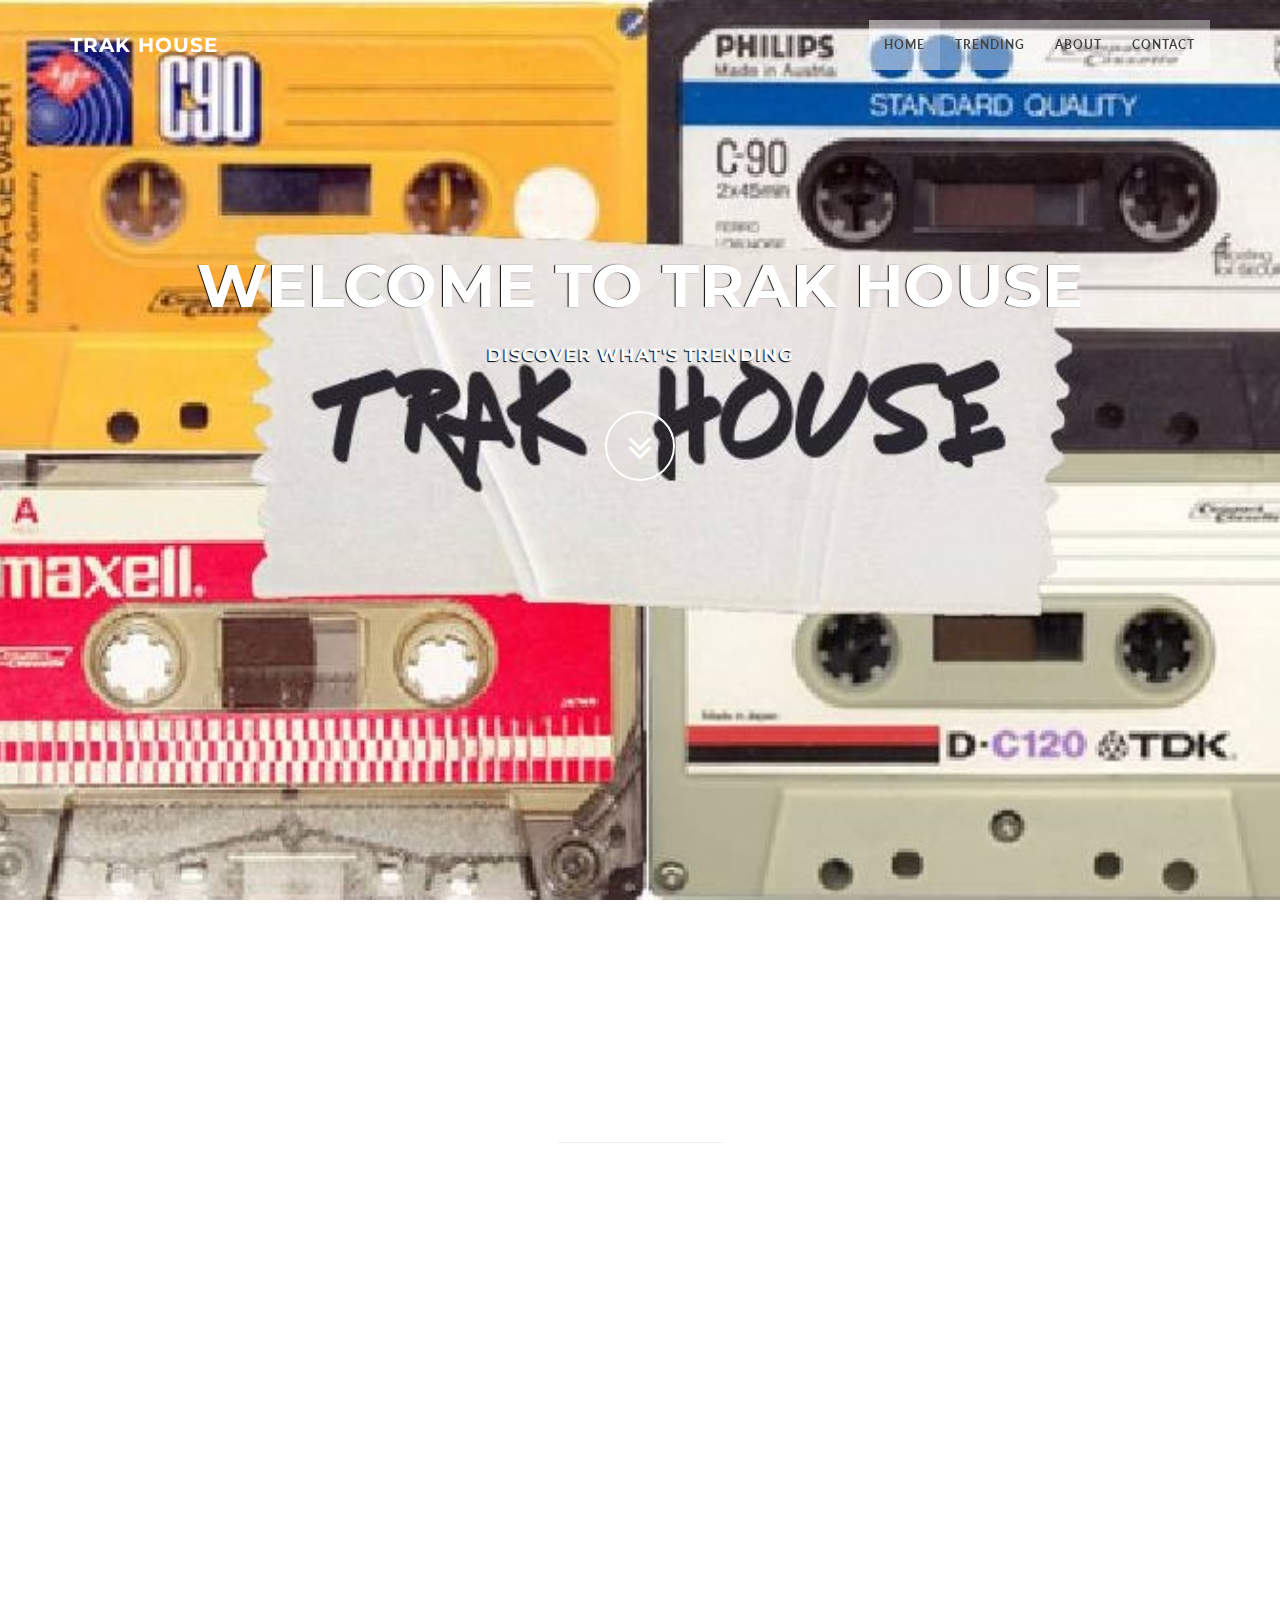
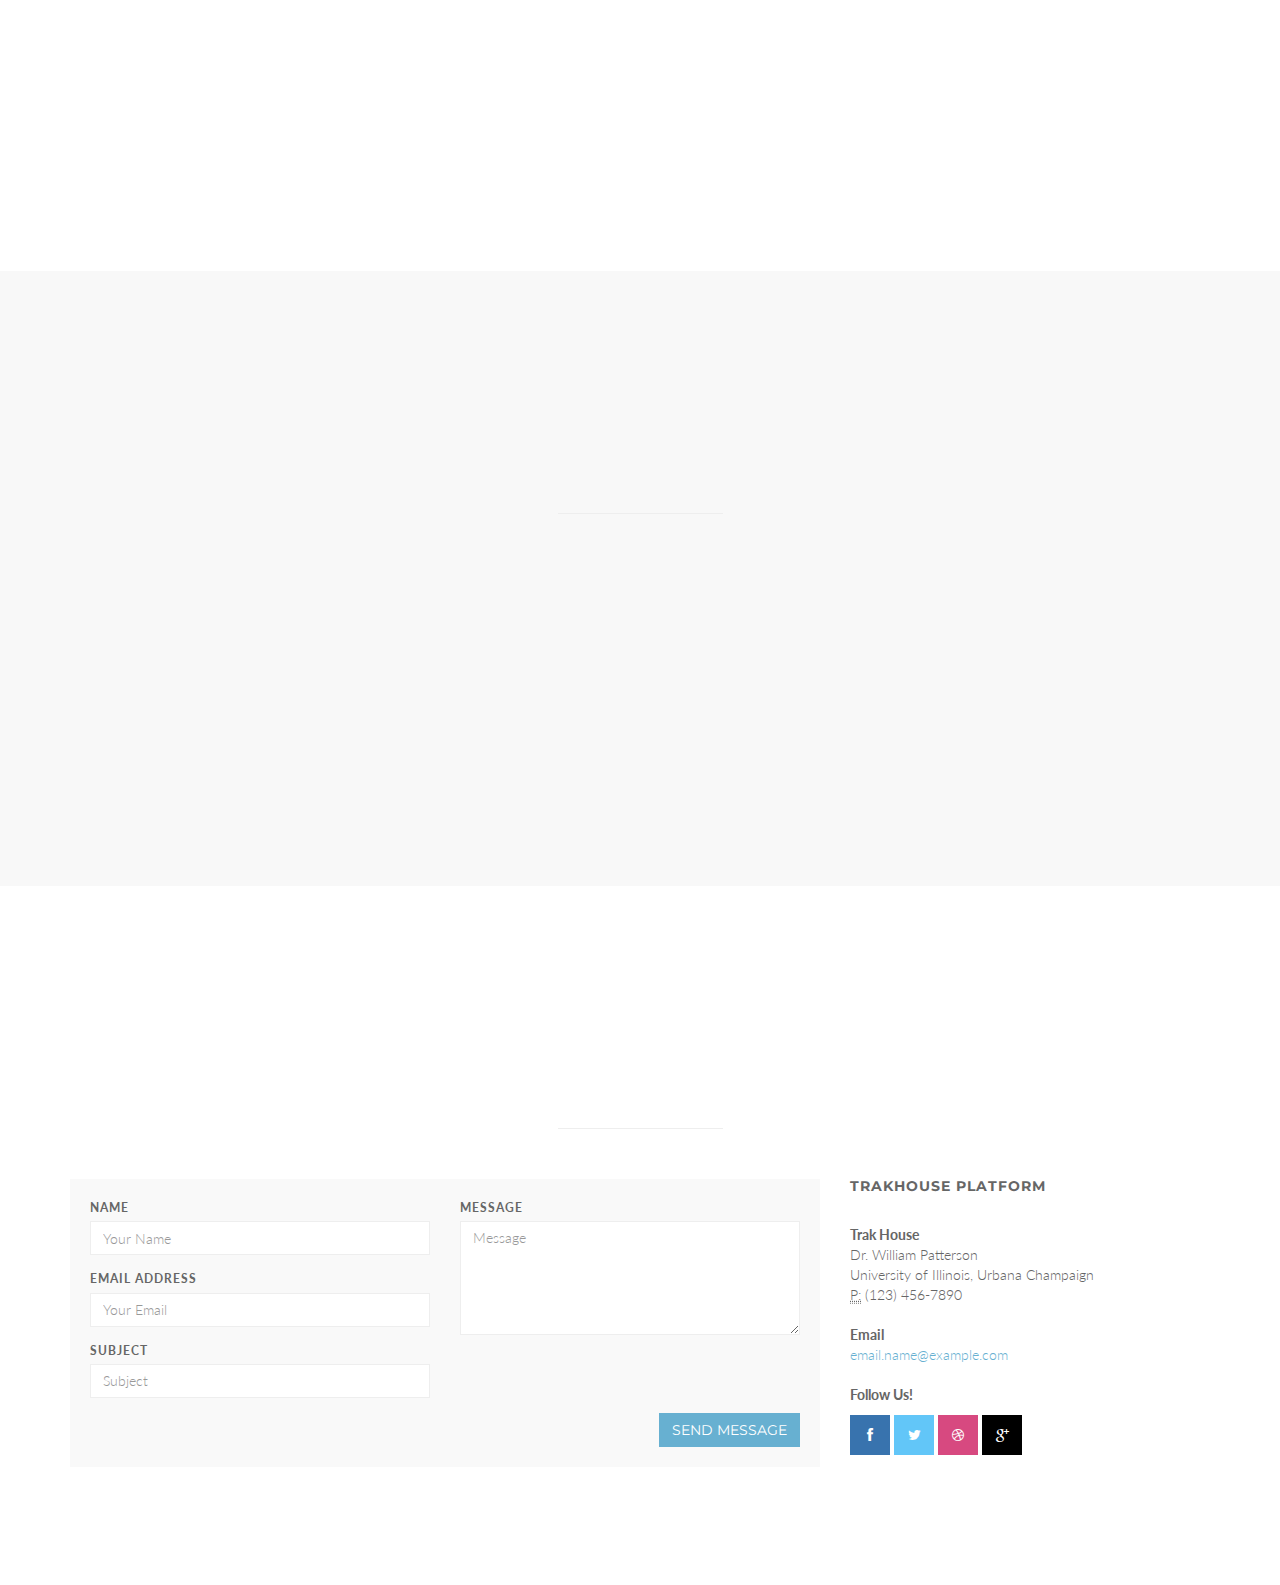
<file: index.html>
<!DOCTYPE html>
<html lang="en">

<head>
  <meta charset="utf-8">
  <meta name="viewport" content="width=device-width, initial-scale=1.0">
  <meta name="description" content="">
  <meta name="author" content="">

  <title>TrakHouse - What Artists Want</title>

  <!-- Bootstrap Core CSS -->
  <link href="css/bootstrap.min.css" rel="stylesheet" type="text/css">

  <!-- Fonts -->
  <link href="font-awesome/css/font-awesome.min.css" rel="stylesheet" type="text/css">
  <link href="css/animate.css" rel="stylesheet" />
  <!--theme CSS -->
  <link href="css/style.css" rel="stylesheet">
  <link href="color/default.css" rel="stylesheet">


</head>

<body id="page-top" data-spy="scroll" data-target=".navbar-custom">
  <!-- Preloader -->
  <div id="preloader">
    <div id="load"></div>
  </div>

  <nav class="navbar navbar-custom navbar-fixed-top" role="navigation">
    <div class="container">
      <div class="navbar-header page-scroll">
        <button type="button" class="navbar-toggle" data-toggle="collapse" data-target=".navbar-main-collapse">
                    <i class="fa fa-bars"></i>
                </button>
        <a class="navbar-brand" href="index.html">
          <h1>Trak House</h1>
        </a>
      </div>

      <!-- Collect the nav links, forms, and other content for toggling -->
      <div class="collapse navbar-collapse navbar-right navbar-main-collapse">
        <ul class="nav navbar-nav">
          <li class="active"><a href="#intro">Home</a></li>
          <li><a href="#about">Trending</a></li>
          <li><a href="#service">About</a></li>
          <li><a href="#contact">Contact</a></li>
          <!--<li class="dropdown">
            <a href="#" class="dropdown-toggle" data-toggle="dropdown">Dropdown <b class="caret"></b></a>
            <ul class="dropdown-menu">
              <li><a href="#">Example menu</a></li>
              <li><a href="#">Example menu</a></li>
              <li><a href="#">Example menu</a></li>
            </ul>
          </li>-->
        </ul>
      </div>
      <!-- /.navbar-collapse -->
    </div>
    <!-- /.container -->
  </nav>

  <!-- Section: intro -->
  <section id="intro" class="intro">

    <div class="slogan">
      <h2>WELCOME TO <span class="text_color">TRAK HOUSE</span> </h2>
      <h4>DISCOVER WHAT'S TRENDING</h4>
    </div>
    <div class="page-scroll">
      <a href="#service" class="btn btn-circle">
				<i class="fa fa-angle-double-down animated"></i>
			</a>
    </div>
  </section>
  <!-- /Section: intro -->

  <!-- Section: about -->
  <section id="about" class="home-section text-center">
    <div class="heading-about">
      <div class="container">
        <div class="row">
          <div class="col-lg-8 col-lg-offset-2">
            <div class="wow bounceInDown" data-wow-delay="0.4s">
              <div class="section-heading">
                <h2>Trending Videos</h2>
                <i class="fa fa-2x fa-angle-down"></i>

              </div>
            </div>
          </div>
        </div>
      </div>
    </div>
    <div class="container">

      <div class="row">
        <div class="col-lg-2 col-lg-offset-5">
          <hr class="marginbot-50">
        </div>
      </div>
      <div class="row">
        <div class="col-md-3">
          <div class="wow bounceInUp" data-wow-delay="0.2s">
            <div class="team boxed-grey">
              <div class="inner">
                <h5><a href="profile/shray.html">Shray Yippe ft. G Note</a></h5>
                <p class="subtitle">Poemas</p>
                <div class="avatar"><div class="video-container"><iframe src="https://www.youtube.com/embed/sppolH4wAdE" frameborder="0" allow="autoplay; encrypted-media" allowfullscreen></iframe></div></div>
              </div>
            </div>
          </div>
        </div>
        <div class="col-md-3">
          <div class="wow bounceInUp" data-wow-delay="0.5s">
            <div class="team boxed-grey">
              <div class="inner">
                <h5><a href="profile/el_rell.html">El Rell ft. Juice Real</a></h5>
                <p class="subtitle">Thoughts</p>
                <div class="avatar"><div class="video-container"><iframe  src="https://www.youtube.com/embed/OwlzwbI6Qdk" frameborder="0" allow="autoplay; encrypted-media" allowfullscreen></iframe></div></div>

              </div>
            </div>
          </div>
        </div>
        <div class="col-md-3">
          <div class="wow bounceInUp" data-wow-delay="0.8s">
            <div class="team boxed-grey">
              <div class="inner">
                <h5><a href="profile/adobo.html">Adobo</a></h5>
                <p class="subtitle">Tetsuo</p>
                <div class="avatar"><div class="video-container"><iframe width="100%" height="300" scrolling="no" frameborder="no" allow="autoplay" src="https://w.soundcloud.com/player/?url=https%3A//api.soundcloud.com/tracks/433646520&color=%23ff5500&auto_play=false&hide_related=false&show_comments=true&show_user=true&show_reposts=false&show_teaser=true&visual=true"></iframe></div></div>

              </div>
            </div>
          </div>
        </div>
        <div class="col-md-3">
          <div class="wow bounceInUp" data-wow-delay="1s">
            <div class="team boxed-grey">
              <div class="inner">
                <h5><a href="profile/kingky.html">Kingky</a></h5>
                <p class="subtitle">Red Lights</p>
                <div class="avatar"><div class="video-container"><iframe width="560" height="315" src="https://www.youtube.com/embed/D3HlizSo1d4" frameborder="0" allow="autoplay; encrypted-media" allowfullscreen></iframe></div></div>

              </div>
            </div>
          </div>
        </div>
      </div>
      <br>
      <div class="col-md-3">
          <div class="wow bounceInUp" data-wow-delay="1s">
            <div class="team boxed-grey">
              <div class="inner">
                <h5><a href="profile/BNUCKS.html">BNUCKS</a></h5>
                <p class="subtitle">D Lux</p>
                <div class="avatar"><div class="video-container"><iframe width="100%" height="300" allow="autoplay" scrolling="no" frameborder="no" src="https://w.soundcloud.com/player/?url=https%3A//api.soundcloud.com/tracks/354764087&amp;color=ff5500"></iframe></div></div>

              </div>
            </div>
          </div>
        </div>
        <div class="col-md-3">
          <div class="wow bounceInUp" data-wow-delay="1s">
            <div class="team boxed-grey">
              <div class="inner">
                <h5><a href="profile/ogstevo.html">OG STEVO</a></h5>
                <p class="subtitle">Stevo Run It</p>
                <div class="avatar"><div class="video-container"><iframe width="100%" height="166" scrolling="no" frameborder="no" allow="autoplay" src="https://w.soundcloud.com/player/?url=https%3A//api.soundcloud.com/tracks/424987821&amp;color=ff5500"></iframe></div></div>

              </div>
            </div>
          </div>
        </div>
        <div class="col-md-3">
          <div class="wow bounceInUp" data-wow-delay="1s">
            <div class="team boxed-grey">
              <div class="inner">
                <h5><a href="profile/reese.html">Reese</a></h5>
                <p class="subtitle">Summer Nights</p>
                <div class="avatar"><div class="video-container"><iframe width="100%" height="166" scrolling="no" frameborder="no" src="https://w.soundcloud.com/player/?url=https%3A//api.soundcloud.com/tracks/422785098&amp;color=ff5500"></iframe></div></div>

              </div>
            </div>
          </div>
        </div>
        <div class="col-md-3">
          <div class="wow bounceInUp" data-wow-delay="1s">
            <div class="team boxed-grey">
              <div class="inner">
                <h5><a href="profile/index.html">Childish Gambino</a></h5>
                <p class="subtitle">Hot 97 Freestyle</p>
                <div class="avatar"><div class="video-container"><iframe src="https://www.youtube.com/embed/zKB66pjw-JA" frameborder="0" allow="autoplay; encrypted-media" allowfullscreen></iframe></div></div>

              </div>
            </div>
          </div>
        </div>
      </div>
    </div>
  </section>
  <!-- /Section: about -->


  <!-- Section: about -->
  <section id="service" class="home-section text-center bg-gray">

    <div class="heading-about">
      <div class="container">
        <div class="row">
          <div class="col-lg-8 col-lg-offset-2">
            <div class="wow bounceInDown" data-wow-delay="0.4s">
              <div class="section-heading">
                <h2>About</h2>
                <i class="fa fa-2x fa-angle-down"></i>

              </div>
            </div>
          </div>
        </div>
      </div>
    </div>
    <div class="container">
      <div class="row">
        <div class="col-lg-2 col-lg-offset-5">
          <hr class="marginbot-50">
        </div>
      </div>
      <div class="row">
        <div class="col-md-3">
          <div class="wow fadeInLeft" data-wow-delay="0.2s">
            <div class="service-box">
              <div class="service-icon">
                <img src="img/icons/discover.png" alt="" />
              </div>
              <div class="service-desc">
                <h5>Discover</h5>
                <p>Find trending videos from artists all over the world!</p>
              </div>
            </div>
          </div>
        </div>
        <div class="col-md-3">
          <div class="wow fadeInUp" data-wow-delay="0.2s">
            <div class="service-box">
              <div class="service-icon">
                <img src="img/icons/connect.png" alt="" />
              </div>
              <div class="service-desc">
                <h5>Connect</h5>
                <p>Connect with users in your area to collaborate on projects</p>
              </div>
            </div>
          </div>
        </div>
        <div class="col-md-3">
          <div class="wow fadeInUp" data-wow-delay="0.2s">
            <div class="service-box">
              <div class="service-icon">
                <img src="img/icons/host.png" alt="" />
              </div>
              <div class="service-desc">
                <h5>Host</h5>
                <p>Have a venue to host shows? Get the word out here!</p>
              </div>
            </div>
          </div>
        </div>
        <div class="col-md-3">
          <div class="wow fadeInRight" data-wow-delay="0.2s">
            <div class="service-box">
              <div class="service-icon">
                <img src="img/icons/disrupt.png" alt="" />
              </div>
              <div class="service-desc">
                <h5>Disrupt</h5>
                <p>Allow artists to connect to the resources and fans they need directly, no middleman involved.</p>
              </div>
            </div>
          </div>
        </div>
      </div>
    </div>
  </section>
  <!-- /Section: about -->




  <!-- Section: contact -->
  <section id="contact" class="home-section text-center">
    <div class="heading-contact">
      <div class="container">
        <div class="row">
          <div class="col-lg-8 col-lg-offset-2">
            <div class="wow bounceInDown" data-wow-delay="0.4s">
              <div class="section-heading">
                <h2>Get in touch</h2>
                <i class="fa fa-2x fa-angle-down"></i>

              </div>
            </div>
          </div>
        </div>
      </div>
    </div>
    <div class="container">

      <div class="row">
        <div class="col-lg-2 col-lg-offset-5">
          <hr class="marginbot-50">
        </div>
      </div>
      <div class="row">
        <div class="col-lg-8">
          <div class="boxed-grey">

            <div id="sendmessage">Your message has been sent. Thank you!</div>
            <div id="errormessage"></div>
            <form id="contact-form" action="" method="post" role="form" class="contactForm">
              <div class="row">
                <div class="col-md-6">
                  <div class="form-group">
                    <label for="name">
                                Name</label>
                    <input type="text" name="name" class="form-control" id="name" placeholder="Your Name" data-rule="minlen:4" data-msg="Please enter at least 4 chars" />
                    <div class="validation"></div>
                  </div>
                  <div class="form-group">
                    <label for="email">
                                Email Address</label>
                    <div class="form-group">
                      <input type="email" class="form-control" name="email" id="email" placeholder="Your Email" data-rule="email" data-msg="Please enter a valid email" />
                      <div class="validation"></div>
                    </div>
                  </div>
                  <div class="form-group">
                    <label for="subject">
                                Subject</label>
                    <input type="text" class="form-control" name="subject" id="subject" placeholder="Subject" data-rule="minlen:4" data-msg="Please enter at least 8 chars of subject" />
                    <div class="validation"></div>
                  </div>
                </div>
                <div class="col-md-6">
                  <div class="form-group">
                    <label for="name">
                                Message</label>
                    <textarea class="form-control" name="message" rows="5" data-rule="required" data-msg="Please write something for us" placeholder="Message"></textarea>
                    <div class="validation"></div>
                  </div>
                </div>
                <div class="col-md-12">
                  <button type="submit" class="btn btn-skin pull-right" id="btnContactUs">
                            Send Message</button>
                </div>
              </div>
            </form>
          </div>
        </div>

        <div class="col-lg-4">
          <div class="widget-contact">
            <h5>TrakHouse Platform</h5>

            <address>
				  <strong>Trak House</strong><br>
				  Dr. William Patterson<br>
				  University of Illinois, Urbana Champaign<br>
				  <abbr title="Phone">P:</abbr> (123) 456-7890
				</address>

            <address>
				  <strong>Email</strong><br>
				  <a href="mailto:#">email.name@example.com</a>
				</address>
            <address>
				  <strong>Follow Us!</strong><br>
                       	<ul class="company-social">
                            <li class="social-facebook"><a href="https://www.facebook.com/TrakHouseUIUC/" target="_blank"><i class="fa fa-facebook"></i></a></li>
                            <li class="social-twitter"><a href="https://twitter.com/trak_house" target="_blank"><i class="fa fa-twitter"></i></a></li>
                            <li class="social-dribble"><a href="https://twitter.com/trak_house" target="_blank"><i class="fa fa-dribbble"></i></a></li>
                            <li class="social-google"><a href="https://www.facebook.com/TrakHouseUIUC/" target="_blank"><i class="fa fa-google-plus"></i></a></li>
                        </ul>
				</address>

          </div>
        </div>
      </div>

    </div>
  </section>



  <!-- Core JavaScript Files -->
  <script src="js/jquery.min.js"></script>
  <script src="js/bootstrap.min.js"></script>
  <script src="js/jquery.easing.min.js"></script>
  <script src="js/jquery.scrollTo.js"></script>
  <script src="js/wow.min.js"></script>
  <!-- Custom Theme JavaScript -->
  <script src="js/custom.js"></script>
  <script src="contactform/contactform.js"></script>

</body>

</html>
</file>
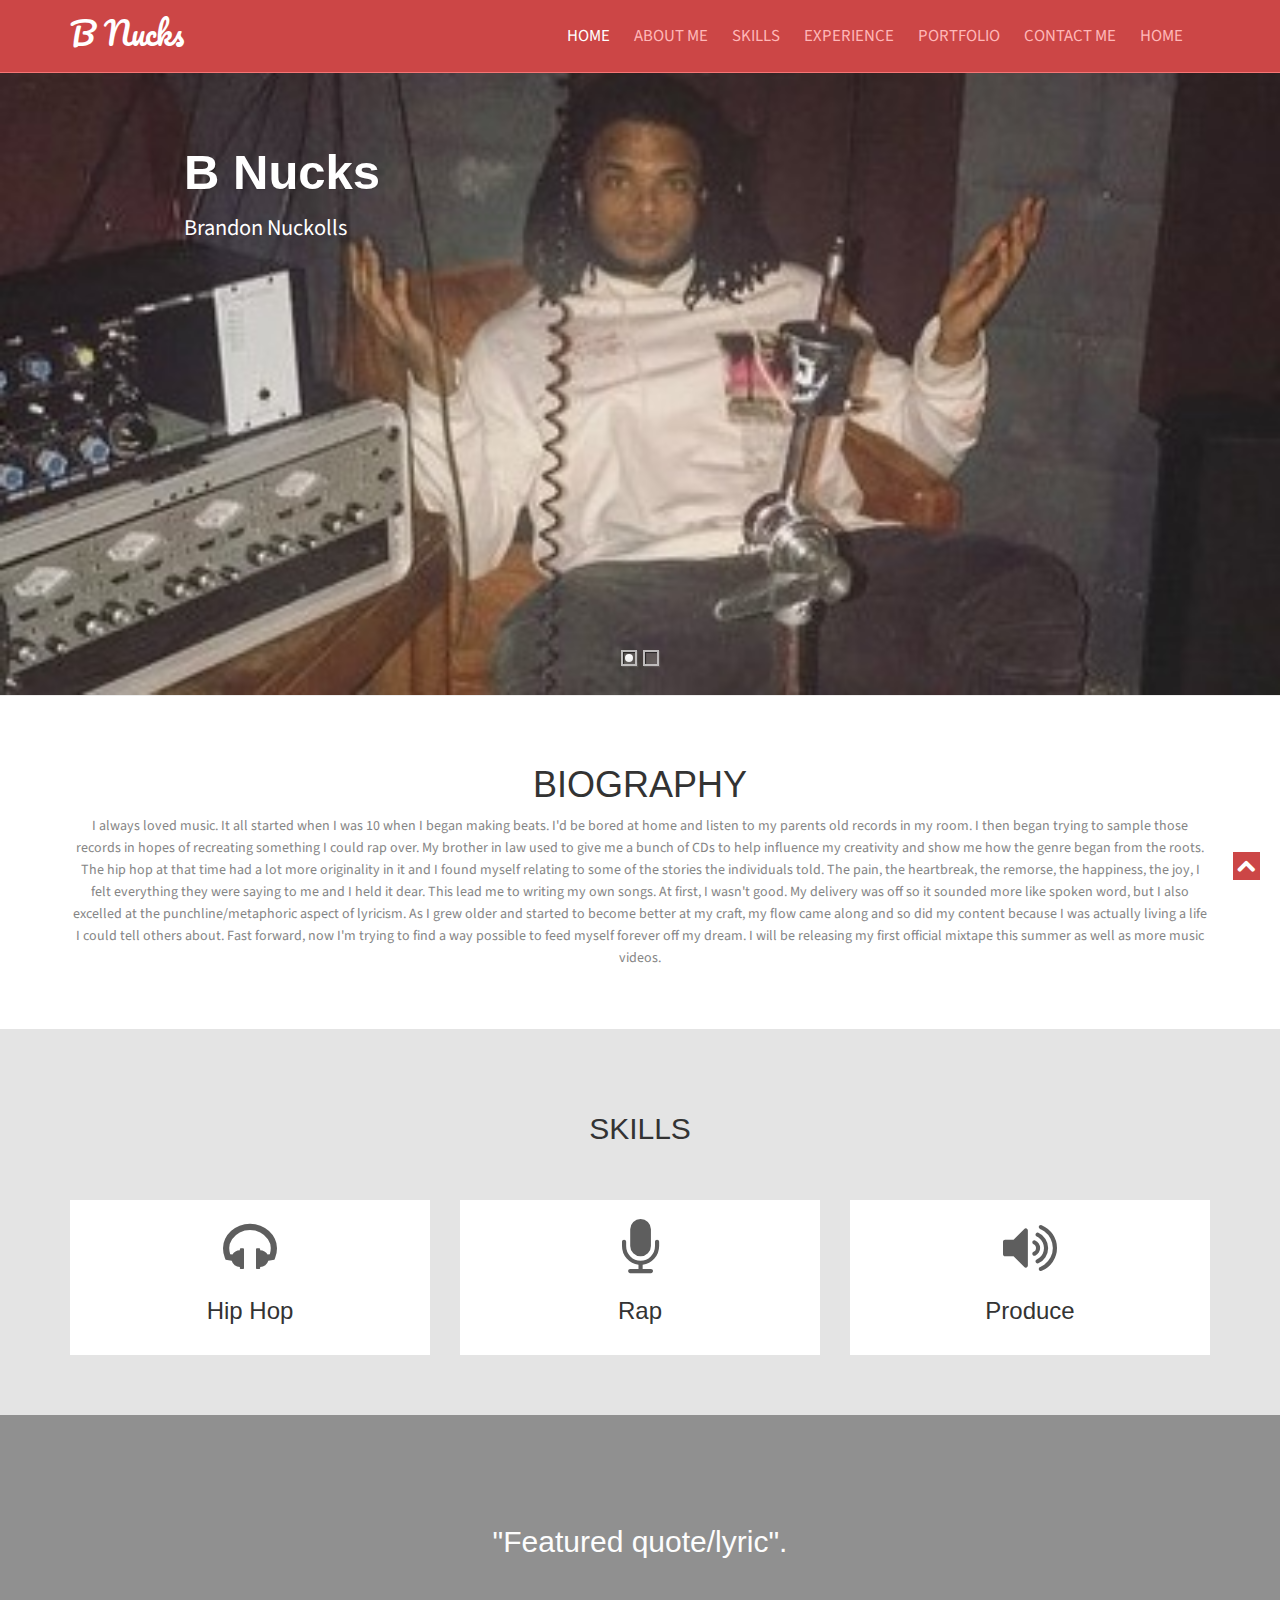
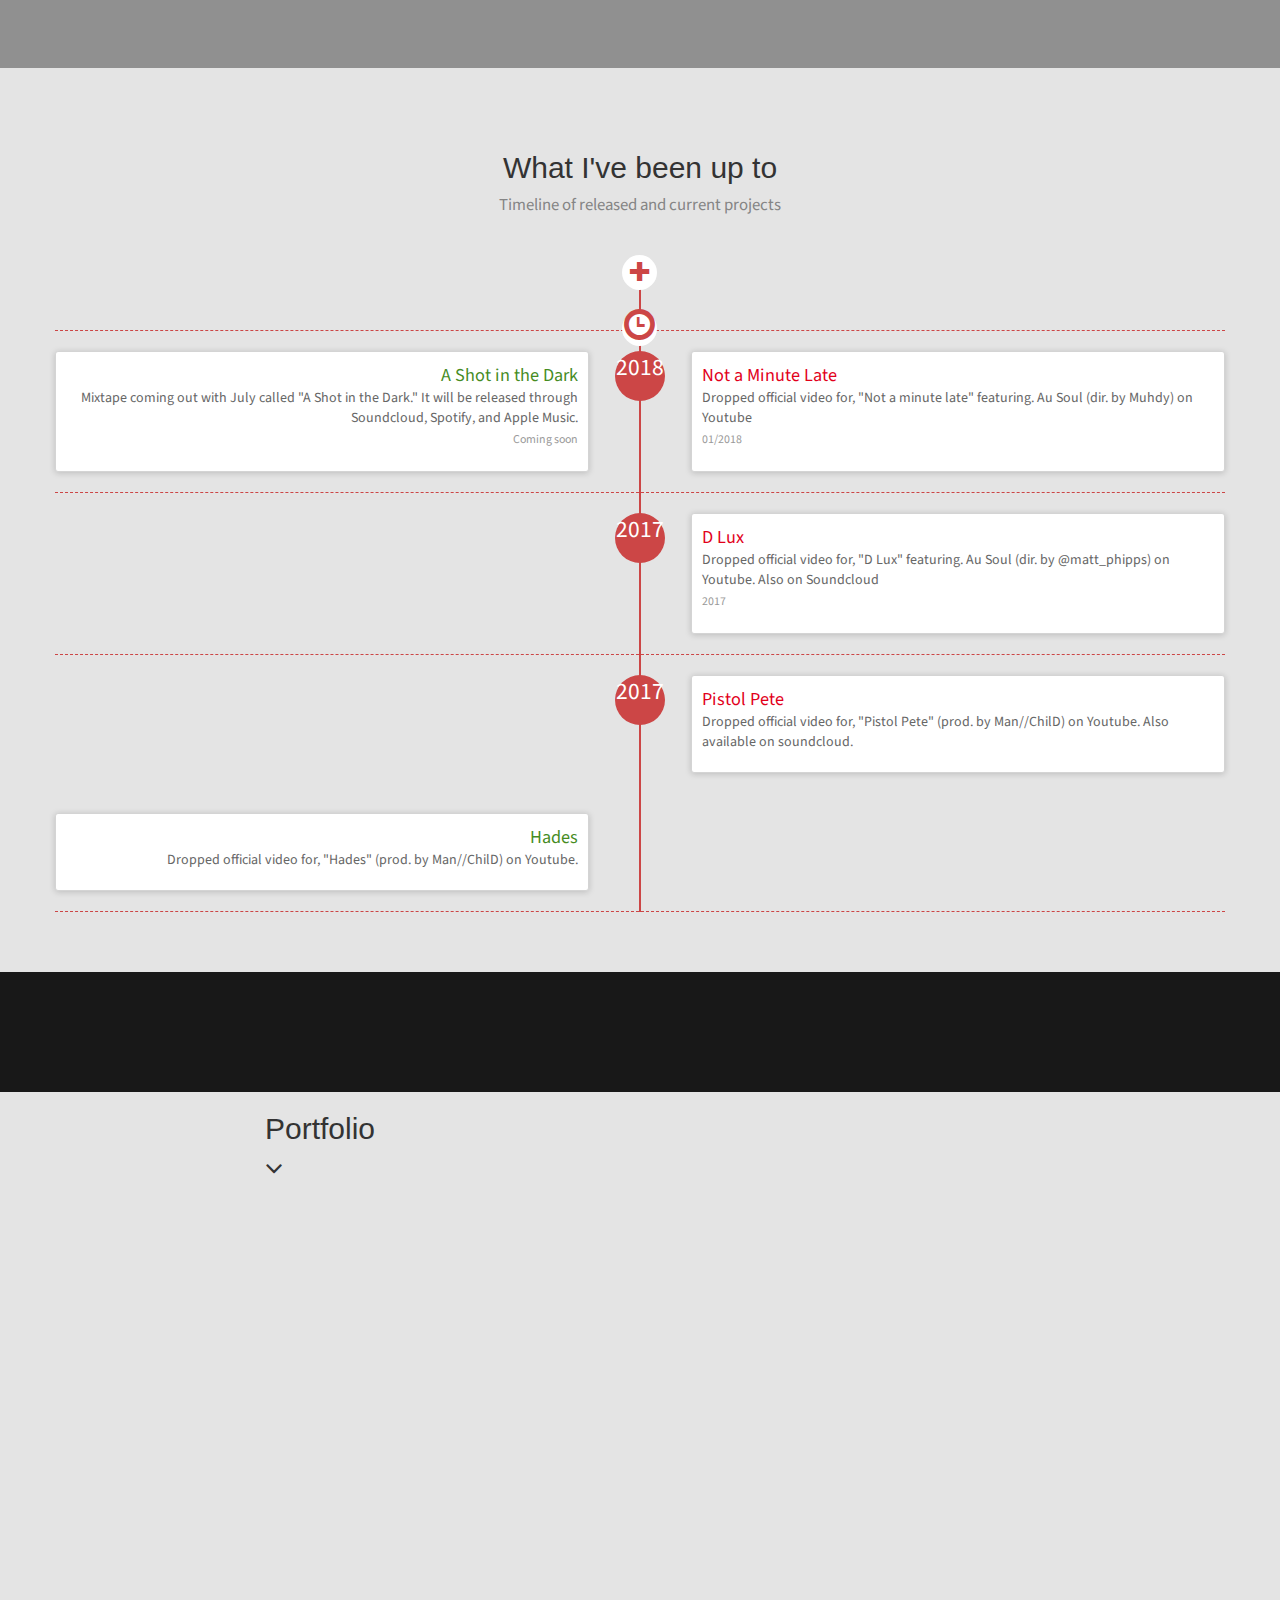
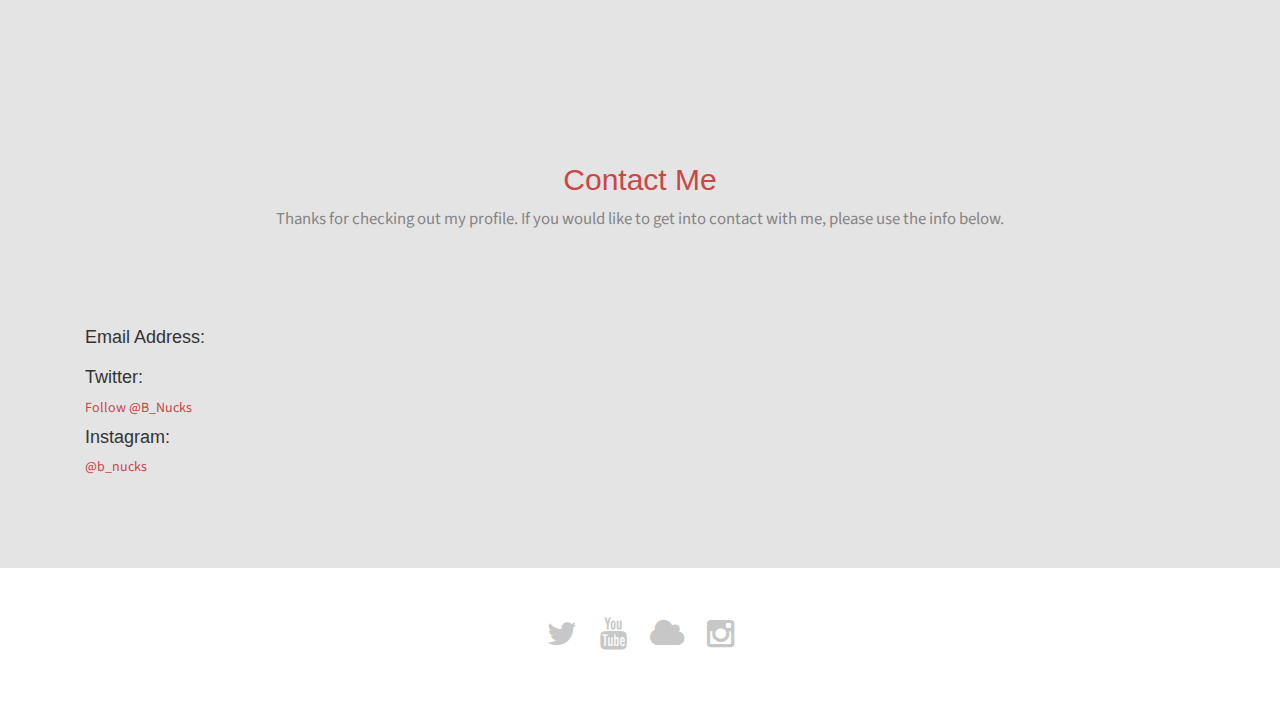
<file: profile/BNUCKS.html>
<!doctype html>
<!--[if IE 7 ]>    <html lang="en-gb" class="isie ie7 oldie no-js"> <![endif]-->
<!--[if IE 8 ]>    <html lang="en-gb" class="isie ie8 oldie no-js"> <![endif]-->
<!--[if IE 9 ]>    <html lang="en-gb" class="isie ie9 no-js"> <![endif]-->
<!--[if (gt IE 9)|!(IE)]><!-->
<html lang="en-gb" class="no-js">
<!--<![endif]-->
<head>
    <meta charset="utf-8">
    <meta name="viewport" content="width=device-width, initial-scale=1, maximum-scale=1">
    <!--[if lt IE 9]> 
    <meta http-equiv="X-UA-Compatible" content="IE=edge,chrome=1">
    <![endif]-->
    <title>TrakHouse-B Nucks</title>
    <meta name="description" content="">
    <meta name="author" content="WebThemez">
    <!--[if lt IE 9]>
        <script src="http://html5shim.googlecode.com/svn/trunk/html5.js"></script>
    <![endif]-->
    <!--[if lte IE 8]>
		<script type="text/javascript" src="http://explorercanvas.googlecode.com/svn/trunk/excanvas.js"></script>
	<![endif]-->
    <link rel="stylesheet" href="css/bootstrap.min.css" />
    <link rel="stylesheet" type="text/css" href="css/isotope.css" media="screen" />
    <link rel="stylesheet" href="js/fancybox/jquery.fancybox.css" type="text/css" media="screen" />
    <link rel="stylesheet" type="text/css" href="css/da-slider.css" />
    <!-- Owl Carousel Assets -->
    <link href="js/owl-carousel/owl.carousel.css" rel="stylesheet">
    <link rel="stylesheet" href="css/styles.css" />
    <!-- Font Awesome -->
    <link href="font/css/font-awesome.min.css" rel="stylesheet">
</head>

<body>
    <header class="header">
        <div class="container">
            <nav class="navbar navbar-inverse" role="navigation">
                <div class="navbar-header">
                    <button type="button" id="nav-toggle" class="navbar-toggle" data-toggle="collapse" data-target="#main-nav">
                        <span class="sr-only">Toggle navigation</span>
                        <span class="icon-bar"></span>
                        <span class="icon-bar"></span>
                        <span class="icon-bar"></span>
                    </button>
                    <a href="#" class="navbar-brand scroll-top logo"><b>B Nucks</b></a>
                </div>
                <!--/.navbar-header-->
                <div id="main-nav" class="collapse navbar-collapse">
                    <ul class="nav navbar-nav" id="mainNav">
                        <li class="active"><a href="#home" class="scroll-link">Home</a></li>
                        <li><a href="#aboutUs" class="scroll-link">About Me</a></li>
                        <li><a href="#skills" class="scroll-link">Skills</a></li>
                        <li><a href="#experience" class="scroll-link">Experience</a></li>
                        <li><a href="#portfolio" class="scroll-link">Portfolio</a></li>
                        <li><a href="#contactUs" class="scroll-link">Contact Me</a></li>
                        <li><a href="../index.html" class="scroll-link">Home</a></li>
                    </ul>
                </div>
                <!--/.navbar-collapse-->
            </nav>
            <!--/.navbar-->
        </div>
        <!--/.container-->
    </header>
    <!--/.header-->
    <div id="#top"></div>
    <section id="home">
        <div class="banner-container">
            <img src="images/bnucks2.jpg" alt="banner" />
            <div class="container banner-content">
                <div id="da-slider" class="da-slider">
                    <div class="da-slide">
                        <h2>B Nucks</h2>
                        <p>Brandon Nuckolls</p>
                        <div class="da-img"></div>
                    </div>
                    <div class="da-slide">
                        <h2>Urbana, IL</h2>
                        <p>Trying to find a way possible to feed myself forever off my dream. I will be releasing my first official mixtape this summer.</p>
                        <div class="da-img"></div>
                    </div>
                 
				<!--  <nav class="da-arrows">
                        <span class="da-arrows-prev"></span>
                        <span class="da-arrows-next"></span>
                    </nav> -->
                </div>
            </div>
        </div>
    </section>
    <section id="introText">
        <div class="container">
            <div class="text-center">
            <h1>BIOGRAPHY</h1>
              <p>I always loved music. It all started when I was 10 when I began making beats. I'd be bored at home and listen to my parents old records in my room. I then began trying to sample those records in hopes of recreating something I could rap over. My brother in law used to give me a bunch of CDs to help influence my creativity and show me how the genre began from the roots. The hip hop at that time had a lot more originality in it and I found myself relating to some of the stories the individuals told. The pain, the heartbreak, the remorse, the happiness, the joy, I felt everything they were saying to me and I held it dear. This lead me to writing my own songs. At first, I wasn't good. My delivery was off so it sounded more like spoken word, but I also excelled at the punchline/metaphoric aspect of lyricism. As I grew older and started to become better at my craft, my flow came along and so did my content because I was actually living a life I could tell others about. Fast forward, now I'm trying to find a way possible to feed myself forever off my dream. I will be releasing my first official mixtape this summer as well as more music videos.</p>
            </div>
        </div>

    </section>
    <!--About-->
    <section id="aboutUs" class="secPad">
        <div class="container">
            <div class="heading text-center">
                <!-- Heading -->
                <h2>SKILLS</h2>
            </div>
            <div class="row">
                <!-- item -->
                <div class="col-md-4 text-center tileBox">
                   <div class="txtHead"> <i class="fa fa-headphones"></i>
                    <h3>Hip Hop<span class="id-color"> </span></h3></div>
                </div>
                <!-- end: -->

                <!-- item -->
                <div class="col-md-4 text-center tileBox">
                    <div class="txtHead"><i class="fa fa-microphone"></i>
                    <h3>Rap<span class="id-color"> </span></h3></div>
    
                </div>
                <!-- end: -->

                <!-- item -->
                <div class="col-md-4 text-center tileBox">
                    <div class="txtHead"><i class="fa fa-volume-up"></i>
                    <h3>Produce<span class="id-color"> </span></h3></div>
                </div>
                <!-- end: -->
            </div>
        </div>
    </section>
    <!--Quote-->
    <section id="quote" class="">
        <div class="parlex-back">
            <div class="container secPad text-center">
				<h2>"Featured quote/lyric". </h2><h3></h3>
            </div>
            <!--/.container-->
        </div>
    </section>
    
    <!--Skills-->
   
    <!--Experience-->
    <section id="experience" class="secPad">
    	<div class="container">     
           <div class="heading text-center">
                <!-- Heading -->
                <h2>What I've been up to</h2>
                <p>Timeline of released and current projects </p>
            </div>
        <div id="timeline"><div class="row timeline-movement timeline-movement-top">
        <div class="timeline-badge timeline-future-movement">
            <a href="#">
                <span class="glyphicon glyphicon-plus"></span>
            </a>
        </div>
        <div class="timeline-badge timeline-filter-movement">
            <a href="#">
                <span class="glyphicon glyphicon-time"></span>
            </a>
        </div>
    
    </div>
    <div class="row timeline-movement">
    
        <div class="timeline-badge">
            <span class="timeline-balloon-date-day">2018</span>
            <span class="timeline-balloon-date-month"></span>
        </div>
    
    
        <div class="col-sm-6  timeline-item">
            <div class="row">
                <div class="col-sm-11">
                    <div class="timeline-panel credits">
                        <ul class="timeline-panel-ul">
                            <li><span class="importo">A Shot in the Dark</span></li>
                            <li><span class="causale">Mixtape coming out with July called "A Shot in the Dark." It will be released through Soundcloud, Spotify, and Apple Music.</span> </li>
                            <li><p><small class="text-muted">Coming soon</small></p> </li>
                        </ul>
                    </div>
    
                </div>
            </div>
        </div>
    
        <div class="col-sm-6  timeline-item">
            <div class="row">
                <div class="col-sm-offset-1 col-sm-11">
                    <div class="timeline-panel debits">
                        <ul class="timeline-panel-ul">
                            <li><span class="importo">Not a Minute Late</span></li>
                            <li><span class="causale">Dropped official video for, "Not a minute late" featuring. Au Soul (dir. by Muhdy) on Youtube</span> </li>
                            <li><p><small class="text-muted"> 01/2018 </small></p> </li>
                        </ul>
                    </div>
    
                </div>
            </div>
        </div>
    </div>
    
    <!--due -->
    
    <div class="row timeline-movement">
    
    
        <div class="timeline-badge">
            <span class="timeline-balloon-date-day">2017</span>
            <span class="timeline-balloon-date-month"></span>
        </div>
    
        <div class="col-sm-offset-6 col-sm-6  timeline-item">
            <div class="row">
                <div class="col-sm-offset-1 col-sm-11">
                    <div class="timeline-panel debits">
                        <ul class="timeline-panel-ul">
                            <li><span class="importo"> D Lux</span></li>
                            <li><span class="causale"> Dropped official video for, "D Lux" featuring. Au Soul (dir. by @matt_phipps) on Youtube. Also on Soundcloud </span> </li>
                            <li><p><small class="text-muted"> 2017  </small></p> </li>
                        </ul>
                    </div>
    
                </div>
            </div>
        </div>
    
    
    </div>
    <div class="row timeline-movement">
    
    
        <div class="timeline-badge">
            <span class="timeline-balloon-date-day">2017</span>
            <span class="timeline-balloon-date-month"></span>
        </div>
    
        <div class="col-sm-offset-6 col-sm-6  timeline-item">
            <div class="row">
                <div class="col-sm-offset-1 col-sm-11">
                    <div class="timeline-panel debits">
                        <ul class="timeline-panel-ul">
                            <li><span class="importo">Pistol Pete</span></li>
                            <li><span class="causale"> Dropped official video for, "Pistol Pete" (prod. by Man//ChilD) on Youtube. Also available on soundcloud.</span> </li>
                            <li><p><small class="text-muted"> </small></p> </li>
                        </ul>
                    </div>
    
                </div>
            </div>
        </div>
    
        <div class="col-sm-6  timeline-item">
            <div class="row">
                <div class="col-sm-11">
                    <div class="timeline-panel credits">
                        <ul class="timeline-panel-ul">
                            <li><span class="importo">Hades</span></li>
                            <li><span class="causale">Dropped official video for, "Hades" (prod. by Man//ChilD) on Youtube. </span> </li>
                            <li><p><small class="text-muted"> </small></p> </li>
                        </ul>
                    </div>
    
                </div>
            </div>
        </div>
    
    
    </div>
    </div>
    </div>
    
    </section>
    
  
   <!--Portfolio-->
   <section id="portfolio" class="secPad"></section>
    <div class="heading-about">
      <div class="container">
        <div class="row">
          <div class="col-lg-8 col-lg-offset-2">
            <div class="wow bounceInDown" data-wow-delay="0.4s">
              <div class="section-heading">
                <h2>Portfolio</h2>
                <i class="fa fa-2x fa-angle-down"></i>

              </div>
            </div>
          </div>
        </div>
      </div>
    </div>
    
    <br>
</br>
      <div class="container">
        <iframe width="100%" height="450" scrolling="no" frameborder="no" allow="autoplay" src="https://w.soundcloud.com/player/?url=https%3A//api.soundcloud.com/users/167358214&color=%23ff5500&auto_play=false&hide_related=false&show_comments=true&show_user=true&show_reposts=false&show_teaser=true"></iframe>
      </div>
  </section>

	<!--Contact -->
    <section id="contactUs" class="page-section secPad">
        <div class="container">

            <div class="row">
                <div class="heading text-center">
                    <!-- Heading -->
                    <h2>Contact Me</h2>
                    <p>Thanks for checking out my profile. If you would like to get into contact with me, please use the info below.</p>
                </div>
            </div>

            <div class="row mrgn30">
                <div class="col-sm-4">
                    <h4>Email Address:</h4>
                    <address>
                    
                    </address>
                    <h4>Twitter:</h4>
                    <a href="https://twitter.com/B_Nucks?ref_src=twsrc%5Etfw" class="twitter-follow-button" data-show-count="false">Follow @B_Nucks</a><script async src="https://platform.twitter.com/widgets.js" charset="utf-8"></script>
                    <h4>Instagram:</h4>
                   <!-- InstaWidget -->
<a href="https://instawidget.net/v/user/b_nucks" id="link-c04d096aa8893a742defbace5d8eefb12c794c6c3a7f646f96f7adc7b3af8354">@b_nucks</a>
<script src="https://instawidget.net/js/instawidget.js?u=c04d096aa8893a742defbace5d8eefb12c794c6c3a7f646f96f7adc7b3af8354&width=300px"></script>
                </div>
            </div>
        </div>
        <!--/.container-->
    </section>
    <footer>
        <div class="container">
            <div class="social text-center">
                <a href="https://twitter.com/b_nucks"><i class="fa fa-twitter"></i></a>
                <a href="https://www.youtube.com/results?search_query=B+Nucks"><i class="fa fa-youtube"></i></a>
                <a href="https://soundcloud.com/bnucks"><i class="fa fa-cloud"></i></a>
                <a href="https://www.instagram.com/b_nucks/"><i class="fa fa-instagram"></i></a>
            </div>

            <div class="clear"></div>
            <!--CLEAR FLOATS-->
        </div>
    </footer>
 
    <a href="#top" class="topHome"><i class="fa fa-chevron-up fa-2x"></i></a>

    <!--[if lte IE 8]><script src="//ajax.googleapis.com/ajax/libs/jquery/1.11.0/jquery.min.js"></script><![endif]-->
    <script src="js/modernizr-latest.js"></script>
    <script src="js/jquery-1.8.2.min.js" type="text/javascript"></script>
    <script src="js/bootstrap.min.js" type="text/javascript"></script>
    <script src="js/jquery.isotope.min.js" type="text/javascript"></script>
    <script src="js/fancybox/jquery.fancybox.pack.js" type="text/javascript"></script>
    <script src="js/jquery.nav.js" type="text/javascript"></script>
    <script src="js/jquery.cslider.js" type="text/javascript"></script>
    <script src="js/custom.js" type="text/javascript"></script>
    <script src="js/owl-carousel/owl.carousel.js"></script>
</body>
</html>
</file>
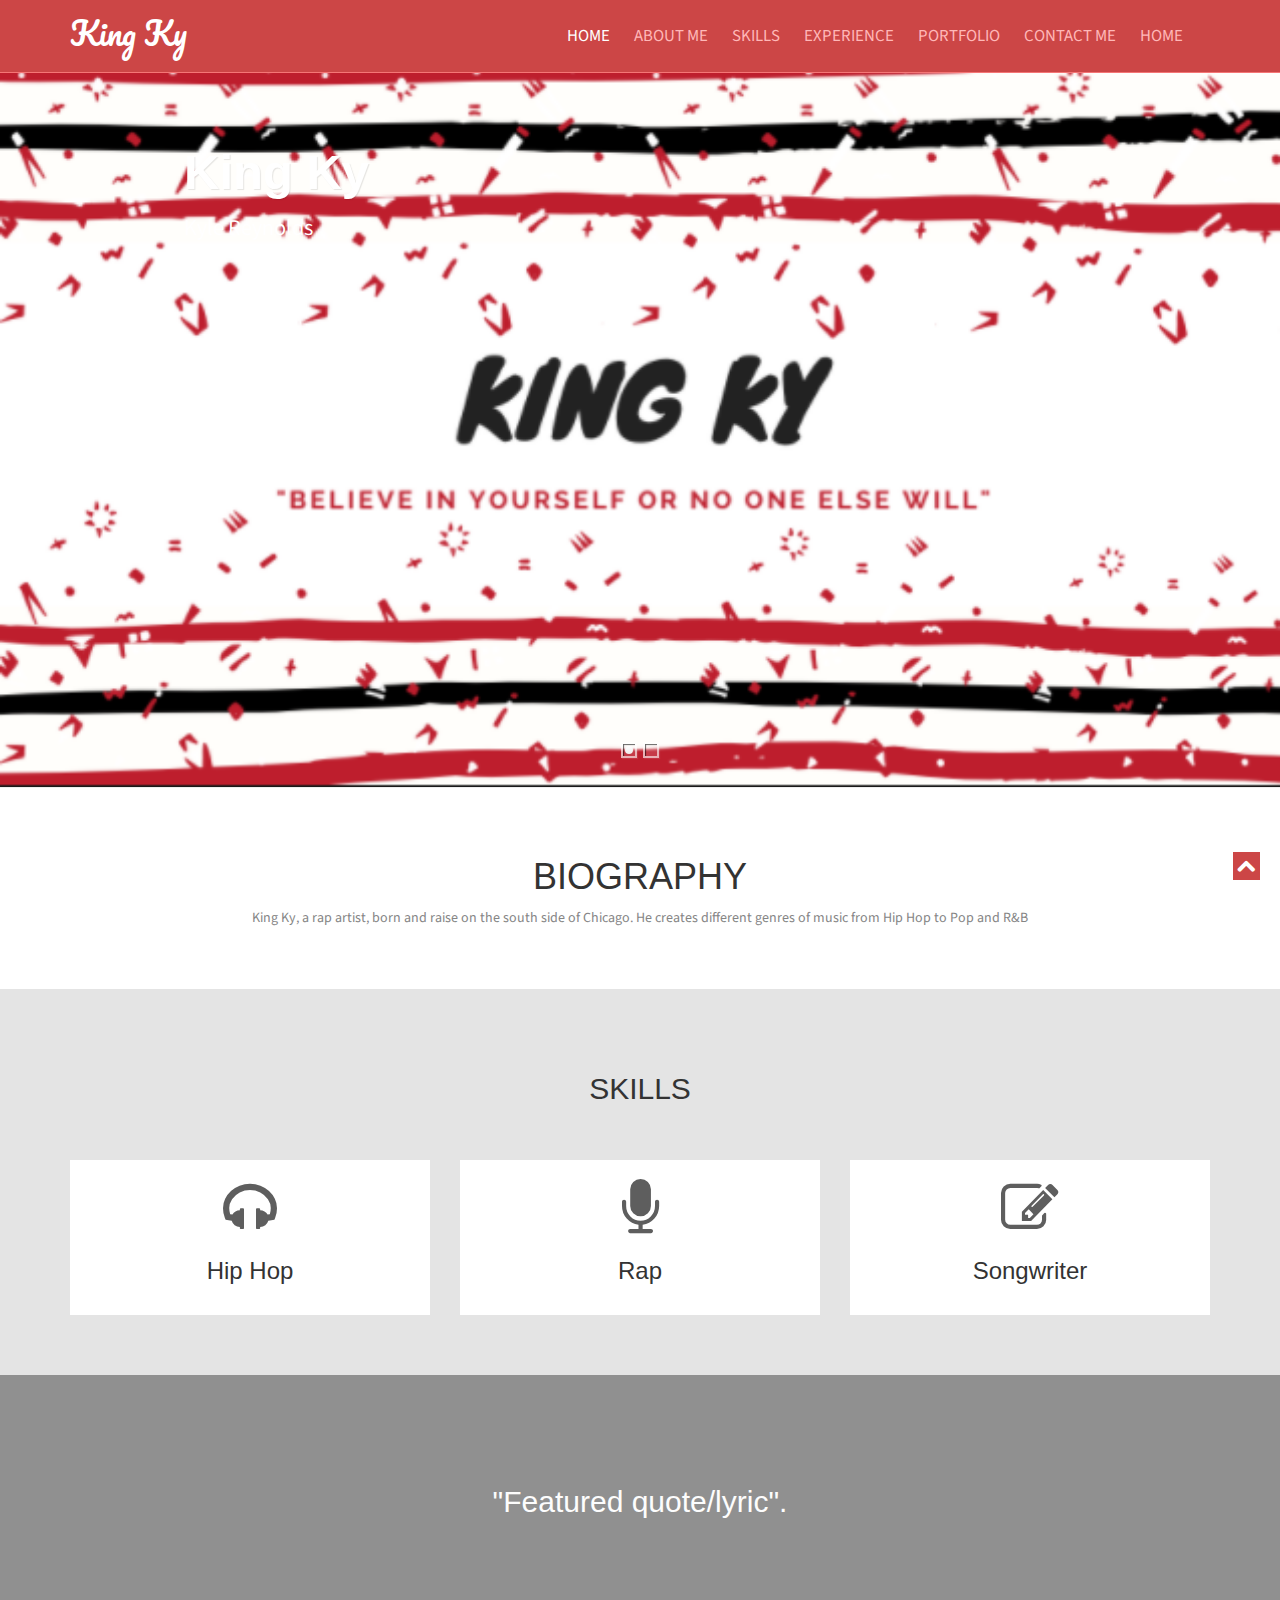
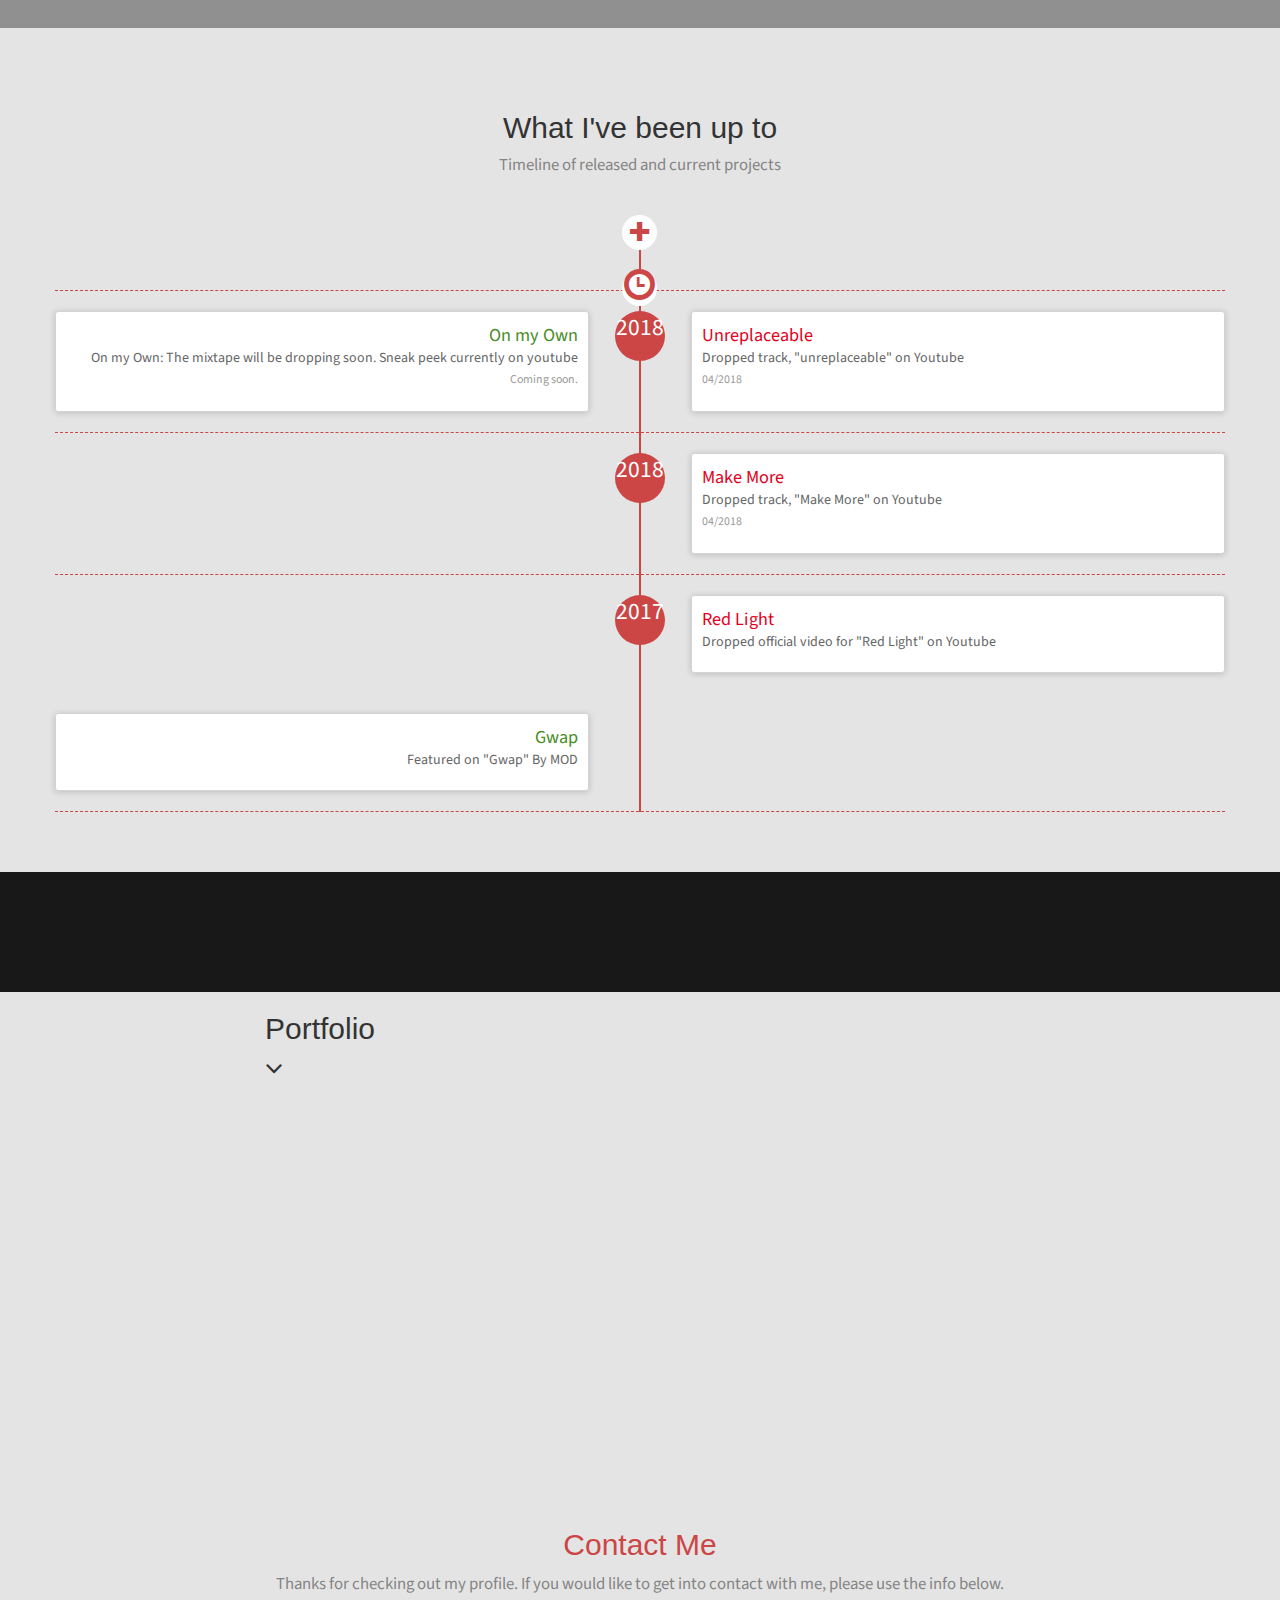
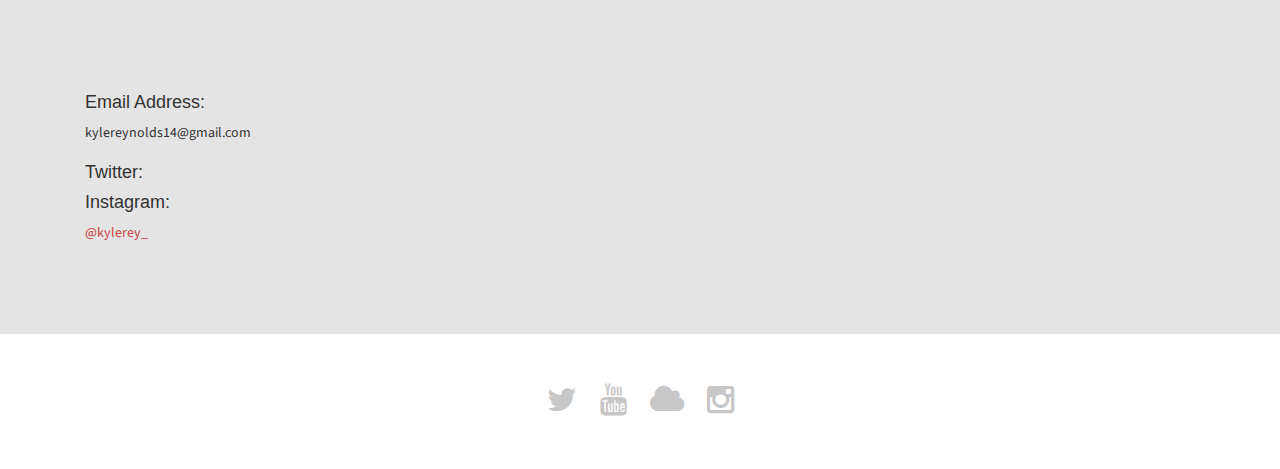
<file: profile/kingky.html>
<!doctype html>
<!--[if IE 7 ]>    <html lang="en-gb" class="isie ie7 oldie no-js"> <![endif]-->
<!--[if IE 8 ]>    <html lang="en-gb" class="isie ie8 oldie no-js"> <![endif]-->
<!--[if IE 9 ]>    <html lang="en-gb" class="isie ie9 no-js"> <![endif]-->
<!--[if (gt IE 9)|!(IE)]><!-->
<html lang="en-gb" class="no-js">
<!--<![endif]-->
<head>
    <meta charset="utf-8">
    <meta name="viewport" content="width=device-width, initial-scale=1, maximum-scale=1">
    <!--[if lt IE 9]> 
    <meta http-equiv="X-UA-Compatible" content="IE=edge,chrome=1">
    <![endif]-->
    <title>TrakHouse-King Ky</title>
    <meta name="description" content="">
    <meta name="author" content="WebThemez">
    <!--[if lt IE 9]>
        <script src="http://html5shim.googlecode.com/svn/trunk/html5.js"></script>
    <![endif]-->
    <!--[if lte IE 8]>
		<script type="text/javascript" src="http://explorercanvas.googlecode.com/svn/trunk/excanvas.js"></script>
	<![endif]-->
    <link rel="stylesheet" href="css/bootstrap.min.css" />
    <link rel="stylesheet" type="text/css" href="css/isotope.css" media="screen" />
    <link rel="stylesheet" href="js/fancybox/jquery.fancybox.css" type="text/css" media="screen" />
    <link rel="stylesheet" type="text/css" href="css/da-slider.css" />
    <!-- Owl Carousel Assets -->
    <link href="js/owl-carousel/owl.carousel.css" rel="stylesheet">
    <link rel="stylesheet" href="css/styles.css" />
    <!-- Font Awesome -->
    <link href="font/css/font-awesome.min.css" rel="stylesheet">
</head>

<body>
    <header class="header">
        <div class="container">
            <nav class="navbar navbar-inverse" role="navigation">
                <div class="navbar-header">
                    <button type="button" id="nav-toggle" class="navbar-toggle" data-toggle="collapse" data-target="#main-nav">
                        <span class="sr-only">Toggle navigation</span>
                        <span class="icon-bar"></span>
                        <span class="icon-bar"></span>
                        <span class="icon-bar"></span>
                    </button>
                    <a href="#" class="navbar-brand scroll-top logo"><b> King Ky</b></a>
                </div>
                <!--/.navbar-header-->
                <div id="main-nav" class="collapse navbar-collapse">
                    <ul class="nav navbar-nav" id="mainNav">
                        <li class="active"><a href="#home" class="scroll-link">Home</a></li>
                        <li><a href="#aboutUs" class="scroll-link">About Me</a></li>
                        <li><a href="#skills" class="scroll-link">Skills</a></li>
                        <li><a href="#experience" class="scroll-link">Experience</a></li>
                        <li><a href="#portfolio" class="scroll-link">Portfolio</a></li>
                        <li><a href="#contactUs" class="scroll-link">Contact Me</a></li>
                        <li><a href="../index.html" class="scroll-link">Home</a></li>
                    </ul>
                </div>
                <!--/.navbar-collapse-->
            </nav>
            <!--/.navbar-->
        </div>
        <!--/.container-->
    </header>
    <!--/.header-->
    <div id="#top"></div>
    <section id="home">
        <div class="banner-container">
            <img src="images/kingky2.png" alt="banner" />
            <div class="container banner-content">
                <div id="da-slider" class="da-slider">
                    <div class="da-slide">
                        <h2>King Ky</h2>
                        <p>Kyle Reynolds</p>
                        <div class="da-img"></div>
                    </div>
                    <div class="da-slide">
                        <h2>Chicago, IL</h2>
                        <p>A versatile artist born and raised on the southside of Chicago. </p>
                        <div class="da-img"></div>
                    </div>
                  
				<!--  <nav class="da-arrows">
                        <span class="da-arrows-prev"></span>
                        <span class="da-arrows-next"></span>
                    </nav> -->
                </div>
            </div>
        </div>
    </section>
    <section id="introText">
        <div class="container">
            <div class="text-center">
            <h1>BIOGRAPHY</h1>
              <p>King Ky, a rap artist, born and raise on the south side of Chicago. He creates different genres of music from Hip Hop to Pop and R&B</p>
            </div>
        </div>

    </section>
    <!--About-->
    <section id="aboutUs" class="secPad">
        <div class="container">
            <div class="heading text-center">
                <!-- Heading -->
                <h2>SKILLS</h2>
            </div>
            <div class="row">
                <!-- item -->
                <div class="col-md-4 text-center tileBox">
                   <div class="txtHead"> <i class="fa fa-headphones"></i>
                    <h3>Hip Hop<span class="id-color"> </span></h3></div>
                </div>
                <!-- end: -->

                <!-- item -->
                <div class="col-md-4 text-center tileBox">
                    <div class="txtHead"><i class="fa fa-microphone"></i>
                    <h3>Rap<span class="id-color"> </span></h3></div>
    
                </div>
                <!-- end: -->

                <!-- item -->
                <div class="col-md-4 text-center tileBox">
                    <div class="txtHead"><i class="fa fa-pencil-square-o"></i>
                    <h3>Songwriter<span class="id-color"> </span></h3></div>
                </div>
                <!-- end: -->
            </div>
        </div>
    </section>
    <!--Quote-->
    <section id="quote" class="">
        <div class="parlex-back">
            <div class="container secPad text-center">
				<h2>"Featured quote/lyric". </h2><h3></h3>
            </div>
            <!--/.container-->
        </div>
    </section>
    
    <!--Skills-->
   
    <!--Experience-->
    <section id="experience" class="secPad">
    	<div class="container">     
           <div class="heading text-center">
                <!-- Heading -->
                <h2>What I've been up to</h2>
                <p>Timeline of released and current projects </p>
            </div>
        <div id="timeline"><div class="row timeline-movement timeline-movement-top">
        <div class="timeline-badge timeline-future-movement">
            <a href="#">
                <span class="glyphicon glyphicon-plus"></span>
            </a>
        </div>
        <div class="timeline-badge timeline-filter-movement">
            <a href="#">
                <span class="glyphicon glyphicon-time"></span>
            </a>
        </div>
    
    </div>
    <div class="row timeline-movement">
    
        <div class="timeline-badge">
            <span class="timeline-balloon-date-day">2018</span>
            <span class="timeline-balloon-date-month"></span>
        </div>
    
    
        <div class="col-sm-6  timeline-item">
            <div class="row">
                <div class="col-sm-11">
                    <div class="timeline-panel credits">
                        <ul class="timeline-panel-ul">
                            <li><span class="importo">On my Own</span></li>
                            <li><span class="causale">On my Own: The mixtape will be dropping soon. Sneak peek currently on youtube </span> </li>
                            <li><p><small class="text-muted"> Coming soon.</small></p> </li>
                        </ul>
                    </div>
    
                </div>
            </div>
        </div>
    
        <div class="col-sm-6  timeline-item">
            <div class="row">
                <div class="col-sm-offset-1 col-sm-11">
                    <div class="timeline-panel debits">
                        <ul class="timeline-panel-ul">
                            <li><span class="importo">Unreplaceable</span></li>
                            <li><span class="causale">Dropped track, "unreplaceable" on Youtube</span> </li>
                            <li><p><small class="text-muted"> 04/2018 </small></p> </li>
                        </ul>
                    </div>
    
                </div>
            </div>
        </div>
    </div>
    
    <!--due -->
    
    <div class="row timeline-movement">
    
    
        <div class="timeline-badge">
            <span class="timeline-balloon-date-day">2018</span>
            <span class="timeline-balloon-date-month"></span>
        </div>
    
        <div class="col-sm-offset-6 col-sm-6  timeline-item">
            <div class="row">
                <div class="col-sm-offset-1 col-sm-11">
                    <div class="timeline-panel debits">
                        <ul class="timeline-panel-ul">
                            <li><span class="importo"> Make More</span></li>
                            <li><span class="causale"> Dropped track, "Make More" on Youtube </span> </li>
                            <li><p><small class="text-muted"> 04/2018 </small></p> </li>
                        </ul>
                    </div>
    
                </div>
            </div>
        </div>
    
    
    </div>
    <div class="row timeline-movement">
    
    
        <div class="timeline-badge">
            <span class="timeline-balloon-date-day">2017</span>
            <span class="timeline-balloon-date-month"></span>
        </div>
    
        <div class="col-sm-offset-6 col-sm-6  timeline-item">
            <div class="row">
                <div class="col-sm-offset-1 col-sm-11">
                    <div class="timeline-panel debits">
                        <ul class="timeline-panel-ul">
                            <li><span class="importo">Red Light</span></li>
                            <li><span class="causale"> Dropped official video for "Red Light" on Youtube </span> </li>
                            <li><p><small class="text-muted"> </small></p> </li>
                        </ul>
                    </div>
    
                </div>
            </div>
        </div>
    
        <div class="col-sm-6  timeline-item">
            <div class="row">
                <div class="col-sm-11">
                    <div class="timeline-panel credits">
                        <ul class="timeline-panel-ul">
                            <li><span class="importo">Gwap</span></li>
                            <li><span class="causale">Featured on "Gwap" By MOD</span> </li>
                            <li><p><small class="text-muted"> </small></p> </li>
                        </ul>
                    </div>
    
                </div>
            </div>
        </div>
    
    
    </div>
    </div>
    </div>
    
    </section>
    
  
   <!--Portfolio-->
   <section id="portfolio" class="secPad"></section>
    <div class="heading-about">
      <div class="container">
        <div class="row">
          <div class="col-lg-8 col-lg-offset-2">
            <div class="wow bounceInDown" data-wow-delay="0.4s">
              <div class="section-heading">
                <h2>Portfolio</h2>
                <i class="fa fa-2x fa-angle-down"></i>

              </div>
            </div>
          </div>
        </div>
      </div>
    </div>
    
    <br>
</br>
      <div class="container">
        <iframe width="560" height="315" src="https://www.youtube.com/embed/D3HlizSo1d4" frameborder="0" allow="autoplay; encrypted-media" allowfullscreen></iframe>
      </div>
  </section>

	<!--Contact -->
    <section id="contactUs" class="page-section secPad">
        <div class="container">

            <div class="row">
                <div class="heading text-center">
                    <!-- Heading -->
                    <h2>Contact Me</h2>
                    <p>Thanks for checking out my profile. If you would like to get into contact with me, please use the info below.</p>
                </div>
            </div>

            <div class="row mrgn30">
                <div class="col-sm-4">
                    <h4>Email Address:</h4>
                    <address>
                        kylereynolds14@gmail.com
                    </address>
                    <h4>Twitter:</h4>
        
                    <h4>Instagram:</h4>
                   <!-- InstaWidget -->
<a href="https://instawidget.net/v/user/kylerey_" id="link-fc780420ac08e9c32c2e35c7d652003a07b25f8e6101c8812e17ad3500959961">@kylerey_</a>
<script src="https://instawidget.net/js/instawidget.js?u=fc780420ac08e9c32c2e35c7d652003a07b25f8e6101c8812e17ad3500959961&width=300px"></script>
                </div>
            </div>
        </div>
        <!--/.container-->
    </section>
    <footer>
        <div class="container">
            <div class="social text-center">
                <a href="https://twitter.com/"><i class="fa fa-twitter"></i></a>
                <a href="https://www.youtube.com/user/kdg12342/featured"><i class="fa fa-youtube"></i></a>
                <a href="https://soundcloud.com"><i class="fa fa-cloud"></i></a>
                <a href="https://www.instagram.com/kylerey_/"><i class="fa fa-instagram"></i></a>
            </div>

            <div class="clear"></div>
            <!--CLEAR FLOATS-->
        </div>
    </footer>
 
    <a href="#top" class="topHome"><i class="fa fa-chevron-up fa-2x"></i></a>

    <!--[if lte IE 8]><script src="//ajax.googleapis.com/ajax/libs/jquery/1.11.0/jquery.min.js"></script><![endif]-->
    <script src="js/modernizr-latest.js"></script>
    <script src="js/jquery-1.8.2.min.js" type="text/javascript"></script>
    <script src="js/bootstrap.min.js" type="text/javascript"></script>
    <script src="js/jquery.isotope.min.js" type="text/javascript"></script>
    <script src="js/fancybox/jquery.fancybox.pack.js" type="text/javascript"></script>
    <script src="js/jquery.nav.js" type="text/javascript"></script>
    <script src="js/jquery.cslider.js" type="text/javascript"></script>
    <script src="js/custom.js" type="text/javascript"></script>
    <script src="js/owl-carousel/owl.carousel.js"></script>
</body>
</html>
</file>
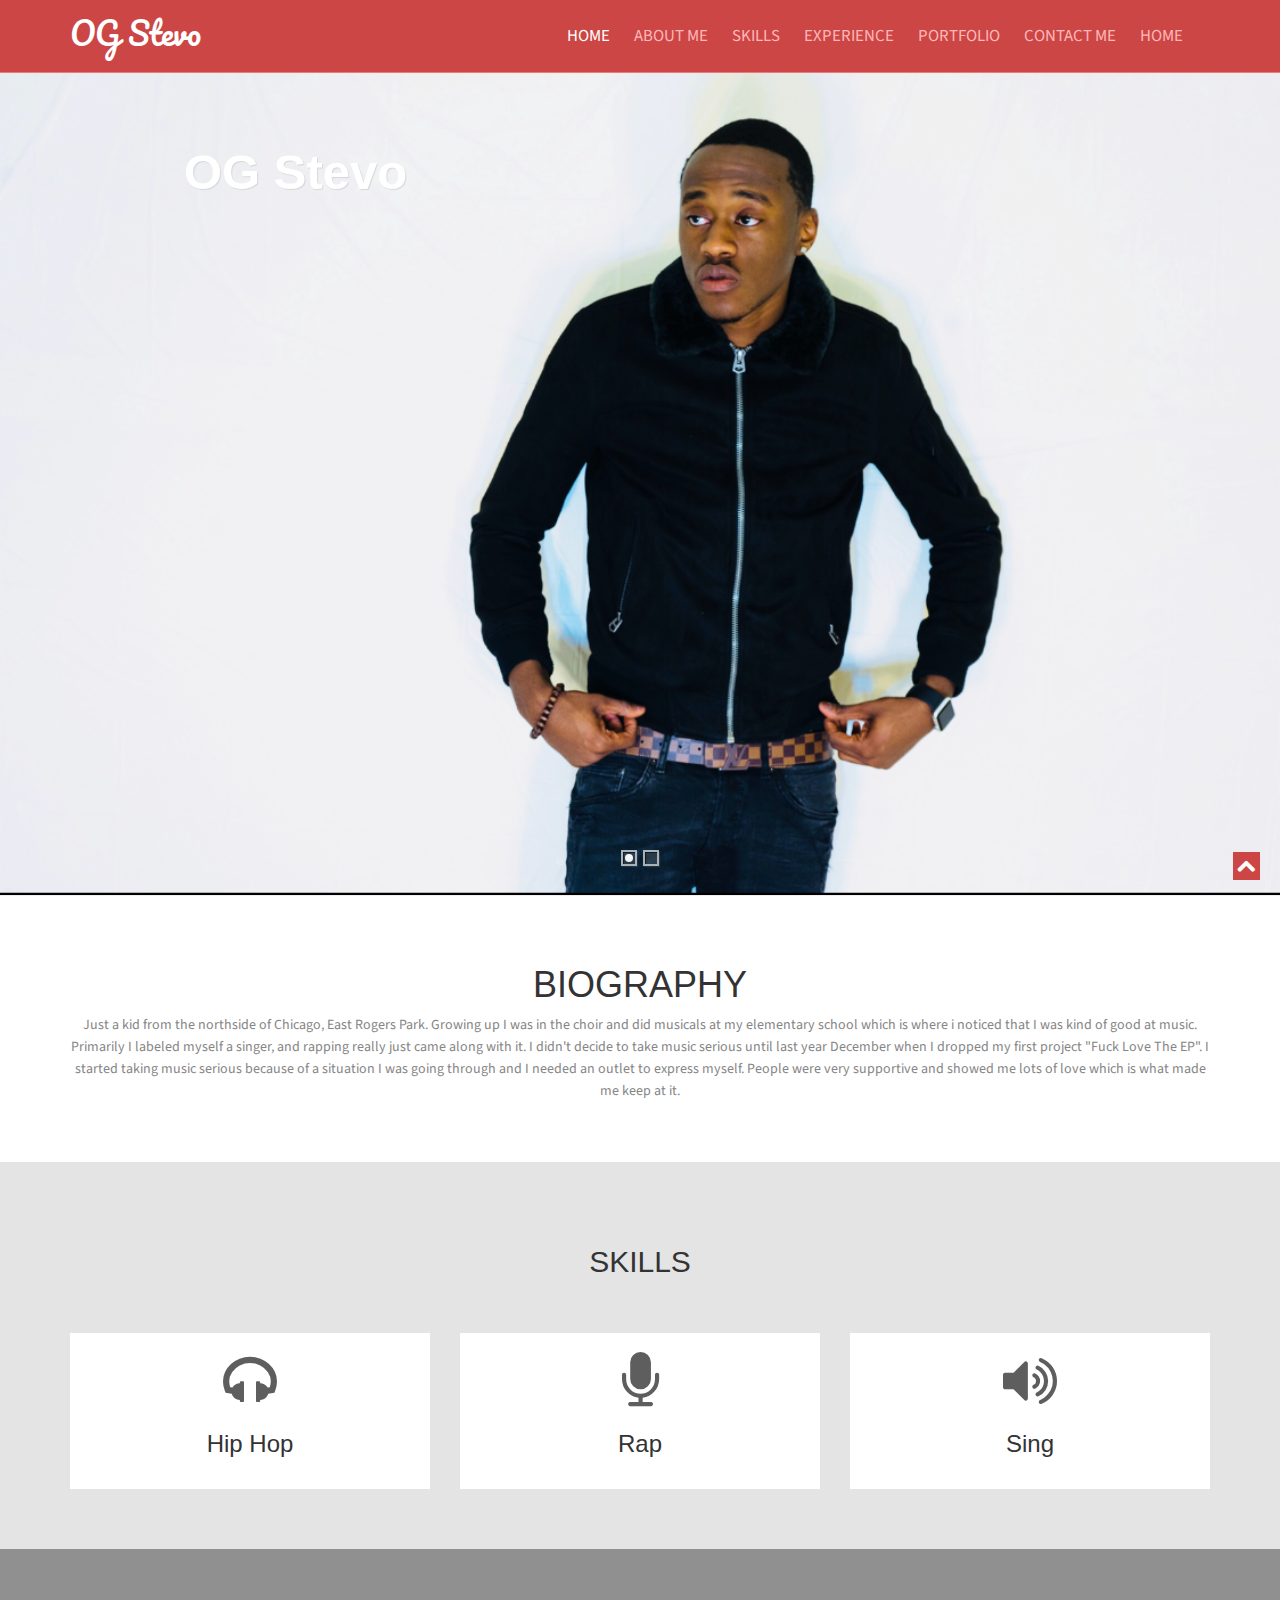
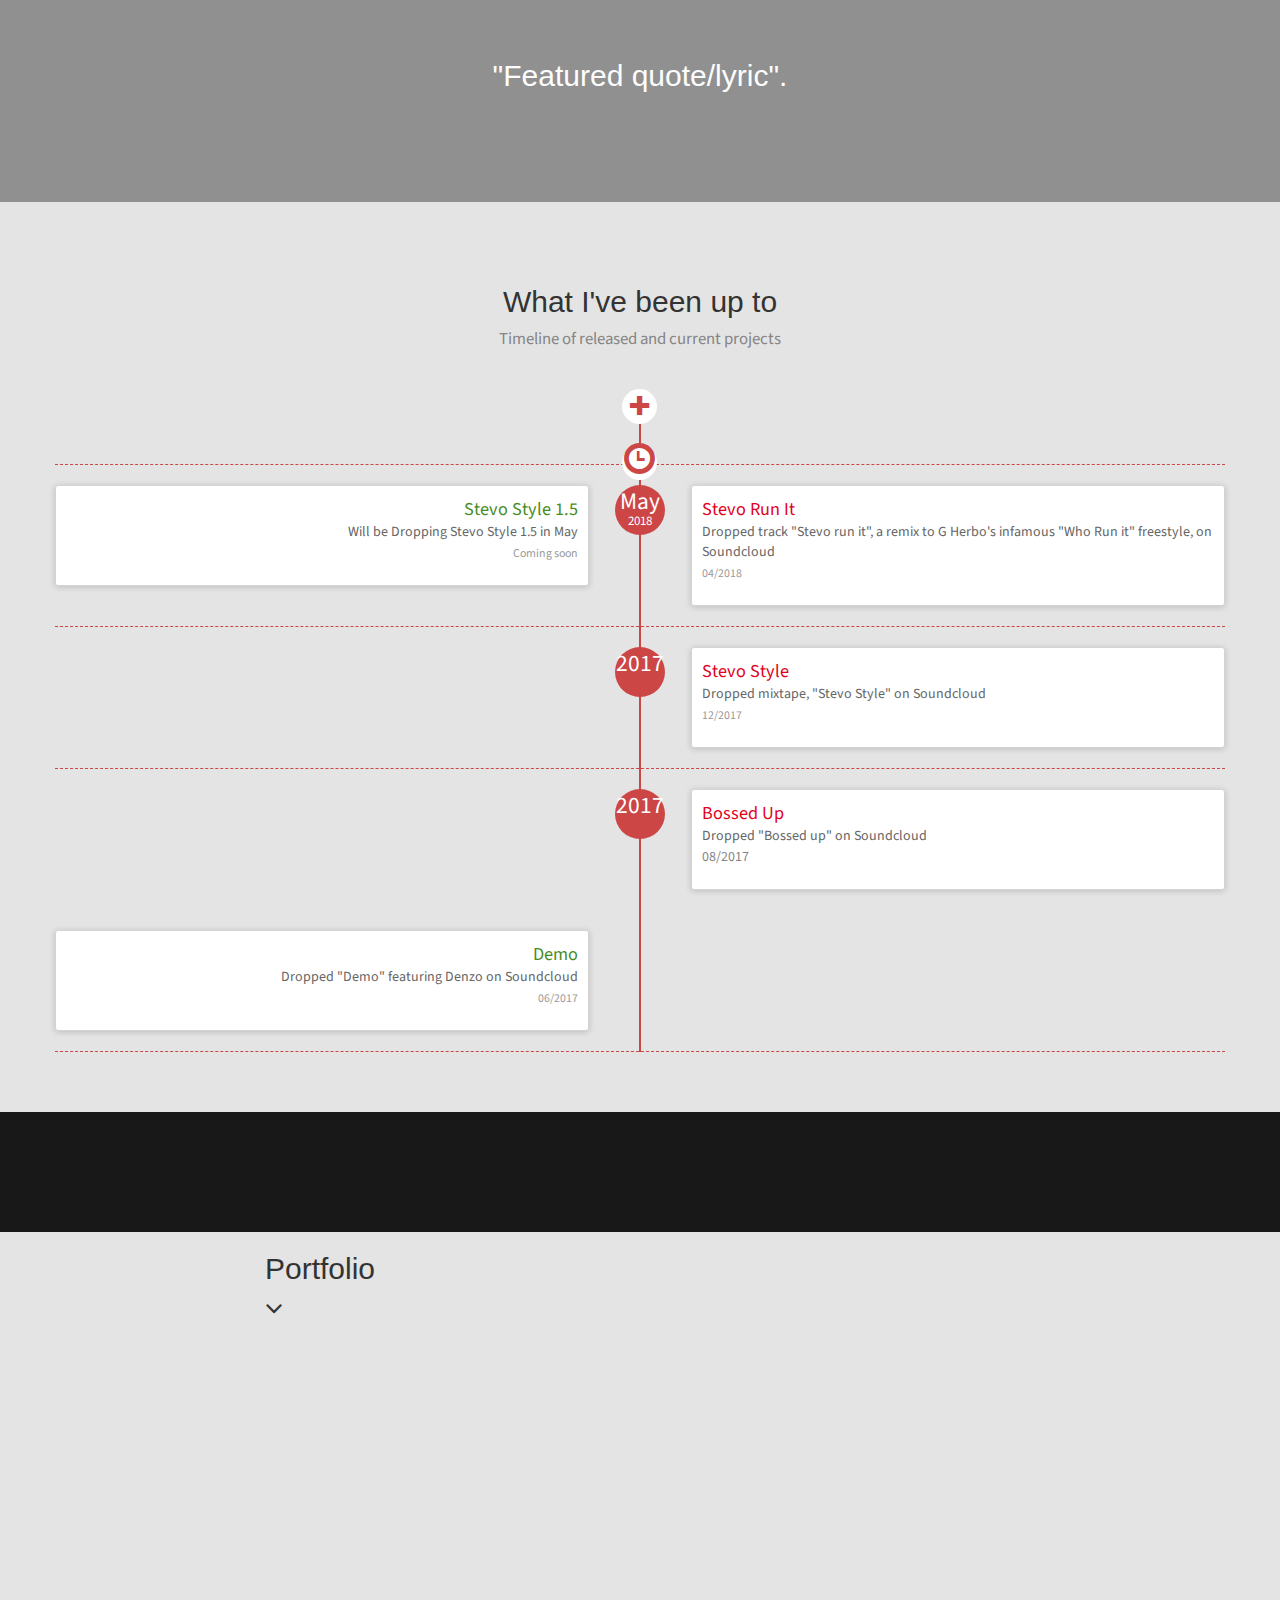
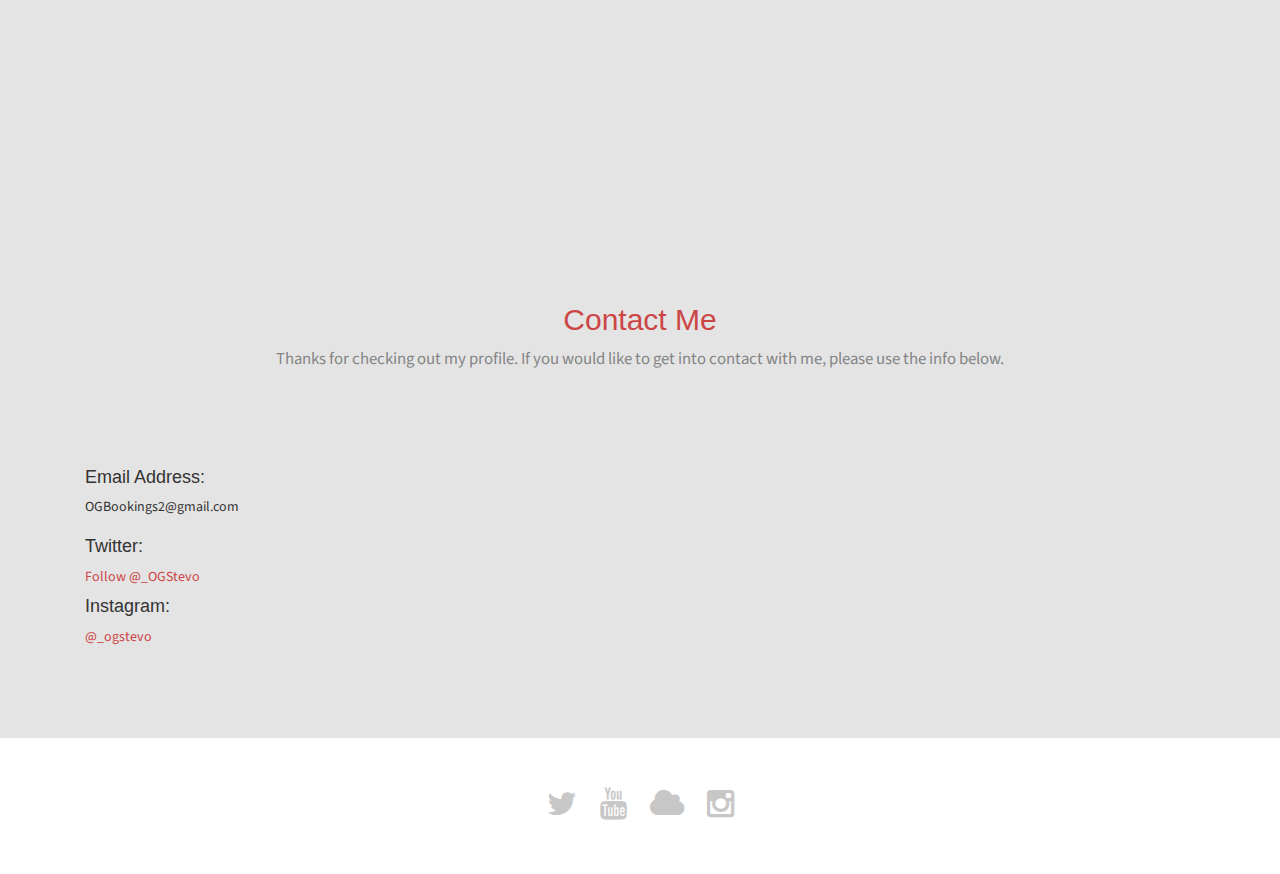
<file: profile/ogstevo.html>
<!doctype html>
<!--[if IE 7 ]>    <html lang="en-gb" class="isie ie7 oldie no-js"> <![endif]-->
<!--[if IE 8 ]>    <html lang="en-gb" class="isie ie8 oldie no-js"> <![endif]-->
<!--[if IE 9 ]>    <html lang="en-gb" class="isie ie9 no-js"> <![endif]-->
<!--[if (gt IE 9)|!(IE)]><!-->
<html lang="en-gb" class="no-js">
<!--<![endif]-->
<head>
    <meta charset="utf-8">
    <meta name="viewport" content="width=device-width, initial-scale=1, maximum-scale=1">
    <!--[if lt IE 9]> 
    <meta http-equiv="X-UA-Compatible" content="IE=edge,chrome=1">
    <![endif]-->
    <title>TrakHouse-OG Stevo</title>
    <meta name="description" content="">
    <meta name="author" content="WebThemez">
    <!--[if lt IE 9]>
        <script src="http://html5shim.googlecode.com/svn/trunk/html5.js"></script>
    <![endif]-->
    <!--[if lte IE 8]>
		<script type="text/javascript" src="http://explorercanvas.googlecode.com/svn/trunk/excanvas.js"></script>
	<![endif]-->
    <link rel="stylesheet" href="css/bootstrap.min.css" />
    <link rel="stylesheet" type="text/css" href="css/isotope.css" media="screen" />
    <link rel="stylesheet" href="js/fancybox/jquery.fancybox.css" type="text/css" media="screen" />
    <link rel="stylesheet" type="text/css" href="css/da-slider.css" />
    <!-- Owl Carousel Assets -->
    <link href="js/owl-carousel/owl.carousel.css" rel="stylesheet">
    <link rel="stylesheet" href="css/styles.css" />
    <!-- Font Awesome -->
    <link href="font/css/font-awesome.min.css" rel="stylesheet">
</head>

<body>
    <header class="header">
        <div class="container">
            <nav class="navbar navbar-inverse" role="navigation">
                <div class="navbar-header">
                    <button type="button" id="nav-toggle" class="navbar-toggle" data-toggle="collapse" data-target="#main-nav">
                        <span class="sr-only">Toggle navigation</span>
                        <span class="icon-bar"></span>
                        <span class="icon-bar"></span>
                        <span class="icon-bar"></span>
                    </button>
                    <a href="#" class="navbar-brand scroll-top logo"><b>OG Stevo</b></a>
                </div>
                <!--/.navbar-header-->
                <div id="main-nav" class="collapse navbar-collapse">
                    <ul class="nav navbar-nav" id="mainNav">
                        <li class="active"><a href="#home" class="scroll-link">Home</a></li>
                        <li><a href="#aboutUs" class="scroll-link">About Me</a></li>
                        <li><a href="#skills" class="scroll-link">Skills</a></li>
                        <li><a href="#experience" class="scroll-link">Experience</a></li>
                        <li><a href="#portfolio" class="scroll-link">Portfolio</a></li>
                        <li><a href="#contactUs" class="scroll-link">Contact Me</a></li>
                        <li><a href="../index.html" class="scroll-link">Home</a></li>
                    </ul>
                </div>
                <!--/.navbar-collapse-->
            </nav>
            <!--/.navbar-->
        </div>
        <!--/.container-->
    </header>
    <!--/.header-->
    <div id="#top"></div>
    <section id="home">
        <div class="banner-container">
            <img src="images/ogstevo2.PNG" alt="banner" />
            <div class="container banner-content">
                <div id="da-slider" class="da-slider">
                    <div class="da-slide">
                        <h2>OG Stevo</h2>
                        <p></p>
                        <div class="da-img"></div>
                    </div>
                    <div class="da-slide">
                        <h2>Chicago, IL</h2>
                        <p>Just a kid from the northside of chicago, east rogers park.</p>
                        <div class="da-img"></div>
                    </div>
                  
				<!--  <nav class="da-arrows">
                        <span class="da-arrows-prev"></span>
                        <span class="da-arrows-next"></span>
                    </nav> -->
                </div>
            </div>
        </div>
    </section>
    <section id="introText">
        <div class="container">
            <div class="text-center">
            <h1>BIOGRAPHY</h1>
              <p>Just a kid from the northside of Chicago, East Rogers Park. Growing up I was in the choir and did musicals at my elementary school which is where i noticed that I was kind of good at music. Primarily I labeled myself a singer, and rapping really just came along with it. I didn't decide to take music serious until last year December when I dropped my first project "Fuck Love The EP". I started taking music serious because of a situation I was going through and I needed an outlet to express myself. People were very supportive and showed me lots of love which is what made me keep at it.</p>
            </div>
        </div>

    </section>
    <!--About-->
    <section id="aboutUs" class="secPad">
        <div class="container">
            <div class="heading text-center">
                <!-- Heading -->
                <h2>SKILLS</h2>
            </div>
            <div class="row">
                <!-- item -->
                <div class="col-md-4 text-center tileBox">
                   <div class="txtHead"> <i class="fa fa-headphones"></i>
                    <h3>Hip Hop<span class="id-color"> </span></h3></div>
                </div>
                <!-- end: -->

                <!-- item -->
                <div class="col-md-4 text-center tileBox">
                    <div class="txtHead"><i class="fa fa-microphone"></i>
                    <h3>Rap<span class="id-color"> </span></h3></div>
    
                </div>
                <!-- end: -->

                <!-- item -->
                <div class="col-md-4 text-center tileBox">
                    <div class="txtHead"><i class="fa fa-volume-up"></i>
                    <h3>Sing<span class="id-color"> </span></h3></div>
                </div>
                <!-- end: -->
            </div>
        </div>
    </section>
    <!--Quote-->
    <section id="quote" class="">
        <div class="parlex-back">
            <div class="container secPad text-center">
				<h2>"Featured quote/lyric". </h2><h3></h3>
            </div>
            <!--/.container-->
        </div>
    </section>
    
    <!--Skills-->
   
    <!--Experience-->
    <section id="experience" class="secPad">
    	<div class="container">     
           <div class="heading text-center">
                <!-- Heading -->
                <h2>What I've been up to</h2>
                <p>Timeline of released and current projects </p>
            </div>
        <div id="timeline"><div class="row timeline-movement timeline-movement-top">
        <div class="timeline-badge timeline-future-movement">
            <a href="#">
                <span class="glyphicon glyphicon-plus"></span>
            </a>
        </div>
        <div class="timeline-badge timeline-filter-movement">
            <a href="#">
                <span class="glyphicon glyphicon-time"></span>
            </a>
        </div>
    
    </div>
    <div class="row timeline-movement">
    
        <div class="timeline-badge">
            <span class="timeline-balloon-date-day">May</span>
            <span class="timeline-balloon-date-month">2018</span>
        </div>
    
    
        <div class="col-sm-6  timeline-item">
            <div class="row">
                <div class="col-sm-11">
                    <div class="timeline-panel credits">
                        <ul class="timeline-panel-ul">
                            <li><span class="importo">Stevo Style 1.5</span></li>
                            <li><span class="causale">Will be Dropping Stevo Style 1.5 in May</span> </li>
                            <li><p><small class="text-muted"> Coming soon</small></p> </li>
                        </ul>
                    </div>
    
                </div>
            </div>
        </div>
    
        <div class="col-sm-6  timeline-item">
            <div class="row">
                <div class="col-sm-offset-1 col-sm-11">
                    <div class="timeline-panel debits">
                        <ul class="timeline-panel-ul">
                            <li><span class="importo">Stevo Run It</span></li>
                            <li><span class="causale">Dropped track "Stevo run it", a remix to G Herbo's infamous "Who Run it" freestyle, on Soundcloud</span> </li>
                            <li><p><small class="text-muted"> 04/2018 </small></p> </li>
                        </ul>
                    </div>
    
                </div>
            </div>
        </div>
    </div>
    
    <!--due -->
    
    <div class="row timeline-movement">
    
    
        <div class="timeline-badge">
            <span class="timeline-balloon-date-day">2017</span>
            <span class="timeline-balloon-date-month"></span>
        </div>
    
        <div class="col-sm-offset-6 col-sm-6  timeline-item">
            <div class="row">
                <div class="col-sm-offset-1 col-sm-11">
                    <div class="timeline-panel debits">
                        <ul class="timeline-panel-ul">
                            <li><span class="importo">Stevo Style</span></li>
                            <li><span class="causale"> Dropped mixtape, "Stevo Style" on Soundcloud </span> </li>
                            <li><p><small class="text-muted"> 12/2017 </small></p> </li>
                        </ul>
                    </div>
    
                </div>
            </div>
        </div>
    
    
    </div>
    <div class="row timeline-movement">
    
    
        <div class="timeline-badge">
            <span class="timeline-balloon-date-day">2017</span>
            <span class="timeline-balloon-date-month"></span>
        </div>
    
        <div class="col-sm-offset-6 col-sm-6  timeline-item">
            <div class="row">
                <div class="col-sm-offset-1 col-sm-11">
                    <div class="timeline-panel debits">
                        <ul class="timeline-panel-ul">
                            <li><span class="importo">Bossed Up</span></li>
                            <li><span class="causale"> Dropped "Bossed up" on Soundcloud </span> </li>
                            <li><p><small class="text-muted"> </small>08/2017</p> </li>
                        </ul>
                    </div>
    
                </div>
            </div>
        </div>
    
        <div class="col-sm-6  timeline-item">
            <div class="row">
                <div class="col-sm-11">
                    <div class="timeline-panel credits">
                        <ul class="timeline-panel-ul">
                            <li><span class="importo">Demo</span></li>
                            <li><span class="causale">Dropped "Demo" featuring Denzo on Soundcloud </span> </li>
                            <li><p><small class="text-muted">06/2017 </small></p> </li>
                        </ul>
                    </div>
    
                </div>
            </div>
        </div>
    
    
    </div>
    </div>
    </div>
    
    </section>
    
  
   <!--Portfolio-->
   <section id="portfolio" class="secPad"></section>
    <div class="heading-about">
      <div class="container">
        <div class="row">
          <div class="col-lg-8 col-lg-offset-2">
            <div class="wow bounceInDown" data-wow-delay="0.4s">
              <div class="section-heading">
                <h2>Portfolio</h2>
                <i class="fa fa-2x fa-angle-down"></i>

              </div>
            </div>
          </div>
        </div>
      </div>
    </div>
    
    <br>
</br>
      <div class="container">
        <iframe width="100%" height="450" scrolling="no" frameborder="no" allow="autoplay" src="https://w.soundcloud.com/player/?url=https%3A//api.soundcloud.com/users/77433964&color=%23ff5500&auto_play=false&hide_related=false&show_comments=true&show_user=true&show_reposts=false&show_teaser=true"></iframe>
      </div>
  </section>

	<!--Contact -->
    <section id="contactUs" class="page-section secPad">
        <div class="container">

            <div class="row">
                <div class="heading text-center">
                    <!-- Heading -->
                    <h2>Contact Me</h2>
                    <p>Thanks for checking out my profile. If you would like to get into contact with me, please use the info below.</p>
                </div>
            </div>

            <div class="row mrgn30">
                <div class="col-sm-4">
                    <h4>Email Address:</h4>
                    <address>
                        OGBookings2@gmail.com
                    </address>
                    <h4>Twitter:</h4>
                    <a href="https://twitter.com/_OGStevo?ref_src=twsrc%5Etfw" class="twitter-follow-button" data-show-count="false">Follow @_OGStevo</a><script async src="https://platform.twitter.com/widgets.js" charset="utf-8"></script>
                    <h4>Instagram:</h4>
                   <!-- InstaWidget -->
<a href="https://instawidget.net/v/user/_ogstevo" id="link-72cd46cb14a47be3816b1aa7ee4e09a947698637e0f644c215bb5a3f4c43a913">@_ogstevo</a>
<script src="https://instawidget.net/js/instawidget.js?u=72cd46cb14a47be3816b1aa7ee4e09a947698637e0f644c215bb5a3f4c43a913&width=300px"></script>
                </div>
            </div>
        </div>
        <!--/.container-->
    </section>
    <footer>
        <div class="container">
            <div class="social text-center">
                <a href="https://twitter.com/_ogstevo"><i class="fa fa-twitter"></i></a>
                <a href="https://youtube.com"><i class="fa fa-youtube"></i></a>
                <a href="https://soundcloud.com/gstevo"><i class="fa fa-cloud"></i></a>
                <a href="https://www.instagram.com/_ogstevo/"><i class="fa fa-instagram"></i></a>
            </div>

            <div class="clear"></div>
            <!--CLEAR FLOATS-->
        </div>
    </footer>
 
    <a href="#top" class="topHome"><i class="fa fa-chevron-up fa-2x"></i></a>

    <!--[if lte IE 8]><script src="//ajax.googleapis.com/ajax/libs/jquery/1.11.0/jquery.min.js"></script><![endif]-->
    <script src="js/modernizr-latest.js"></script>
    <script src="js/jquery-1.8.2.min.js" type="text/javascript"></script>
    <script src="js/bootstrap.min.js" type="text/javascript"></script>
    <script src="js/jquery.isotope.min.js" type="text/javascript"></script>
    <script src="js/fancybox/jquery.fancybox.pack.js" type="text/javascript"></script>
    <script src="js/jquery.nav.js" type="text/javascript"></script>
    <script src="js/jquery.cslider.js" type="text/javascript"></script>
    <script src="js/custom.js" type="text/javascript"></script>
    <script src="js/owl-carousel/owl.carousel.js"></script>
</body>
</html>
</file>
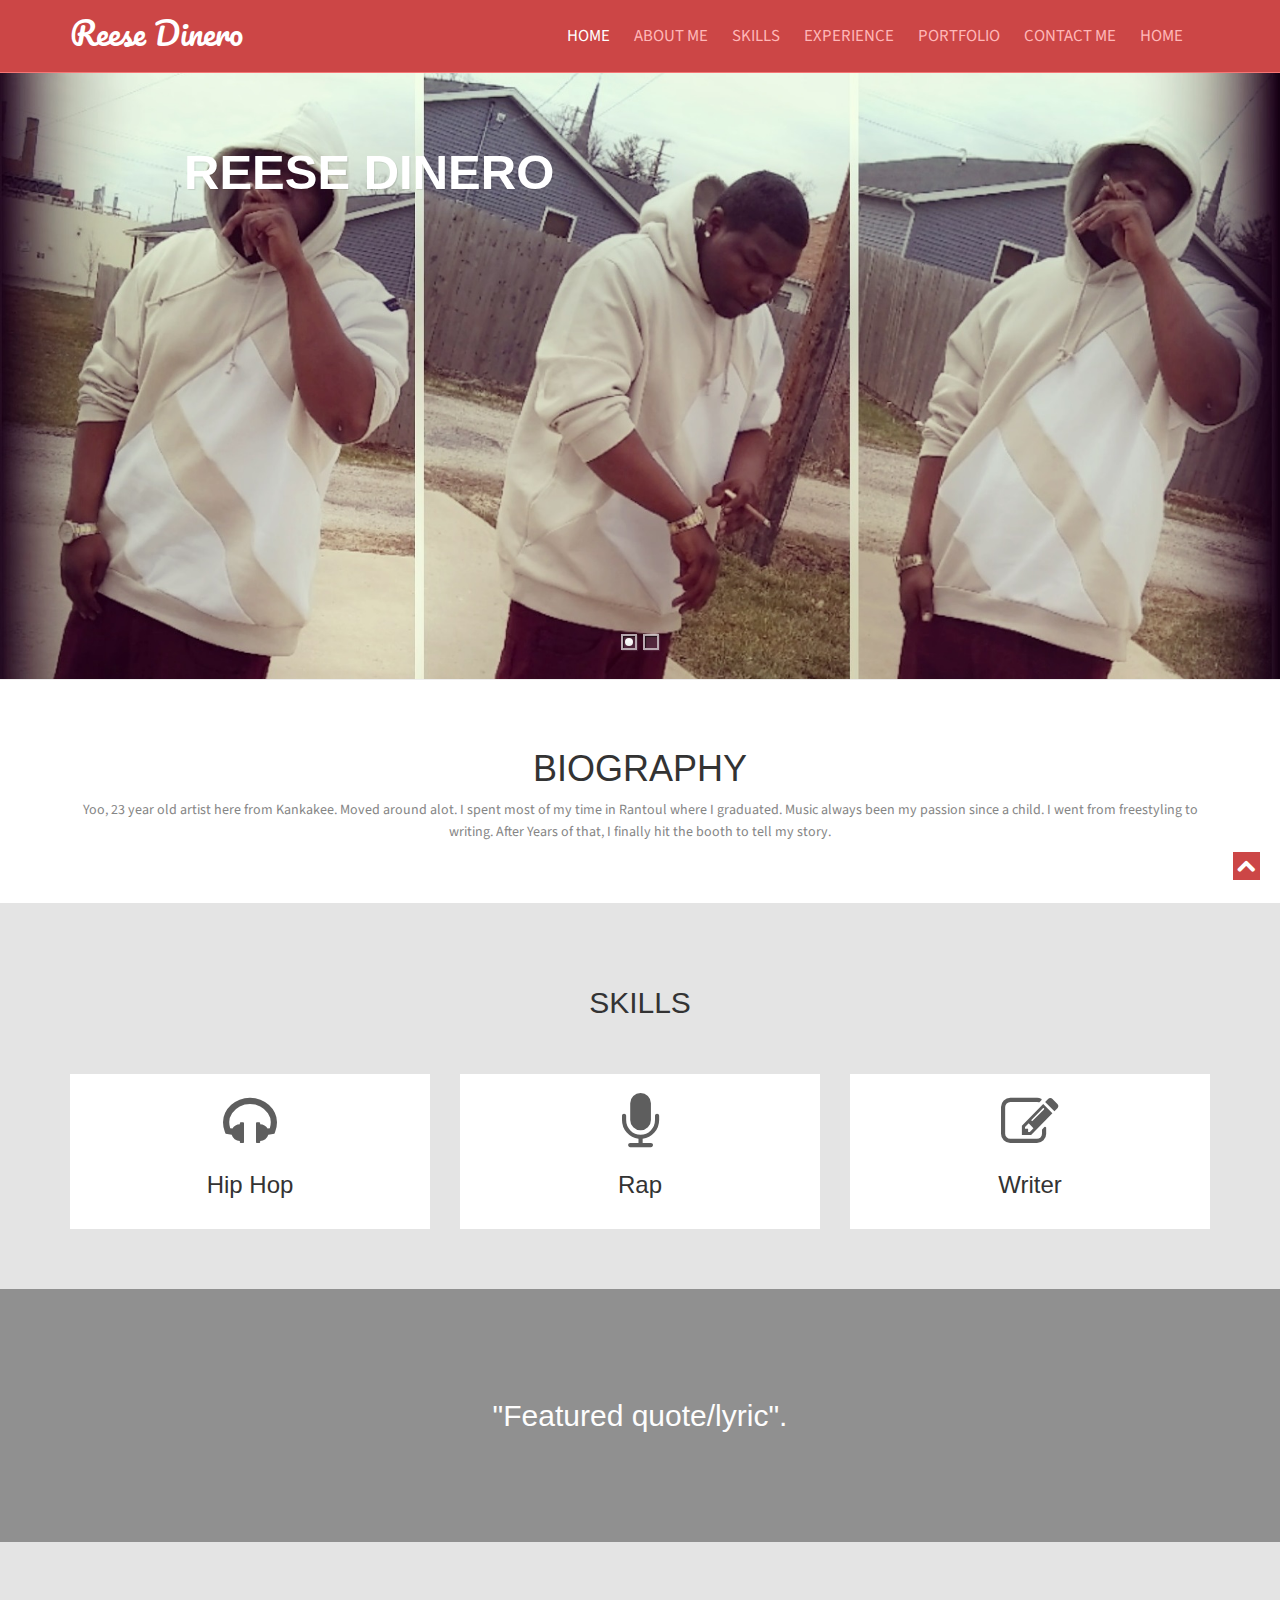
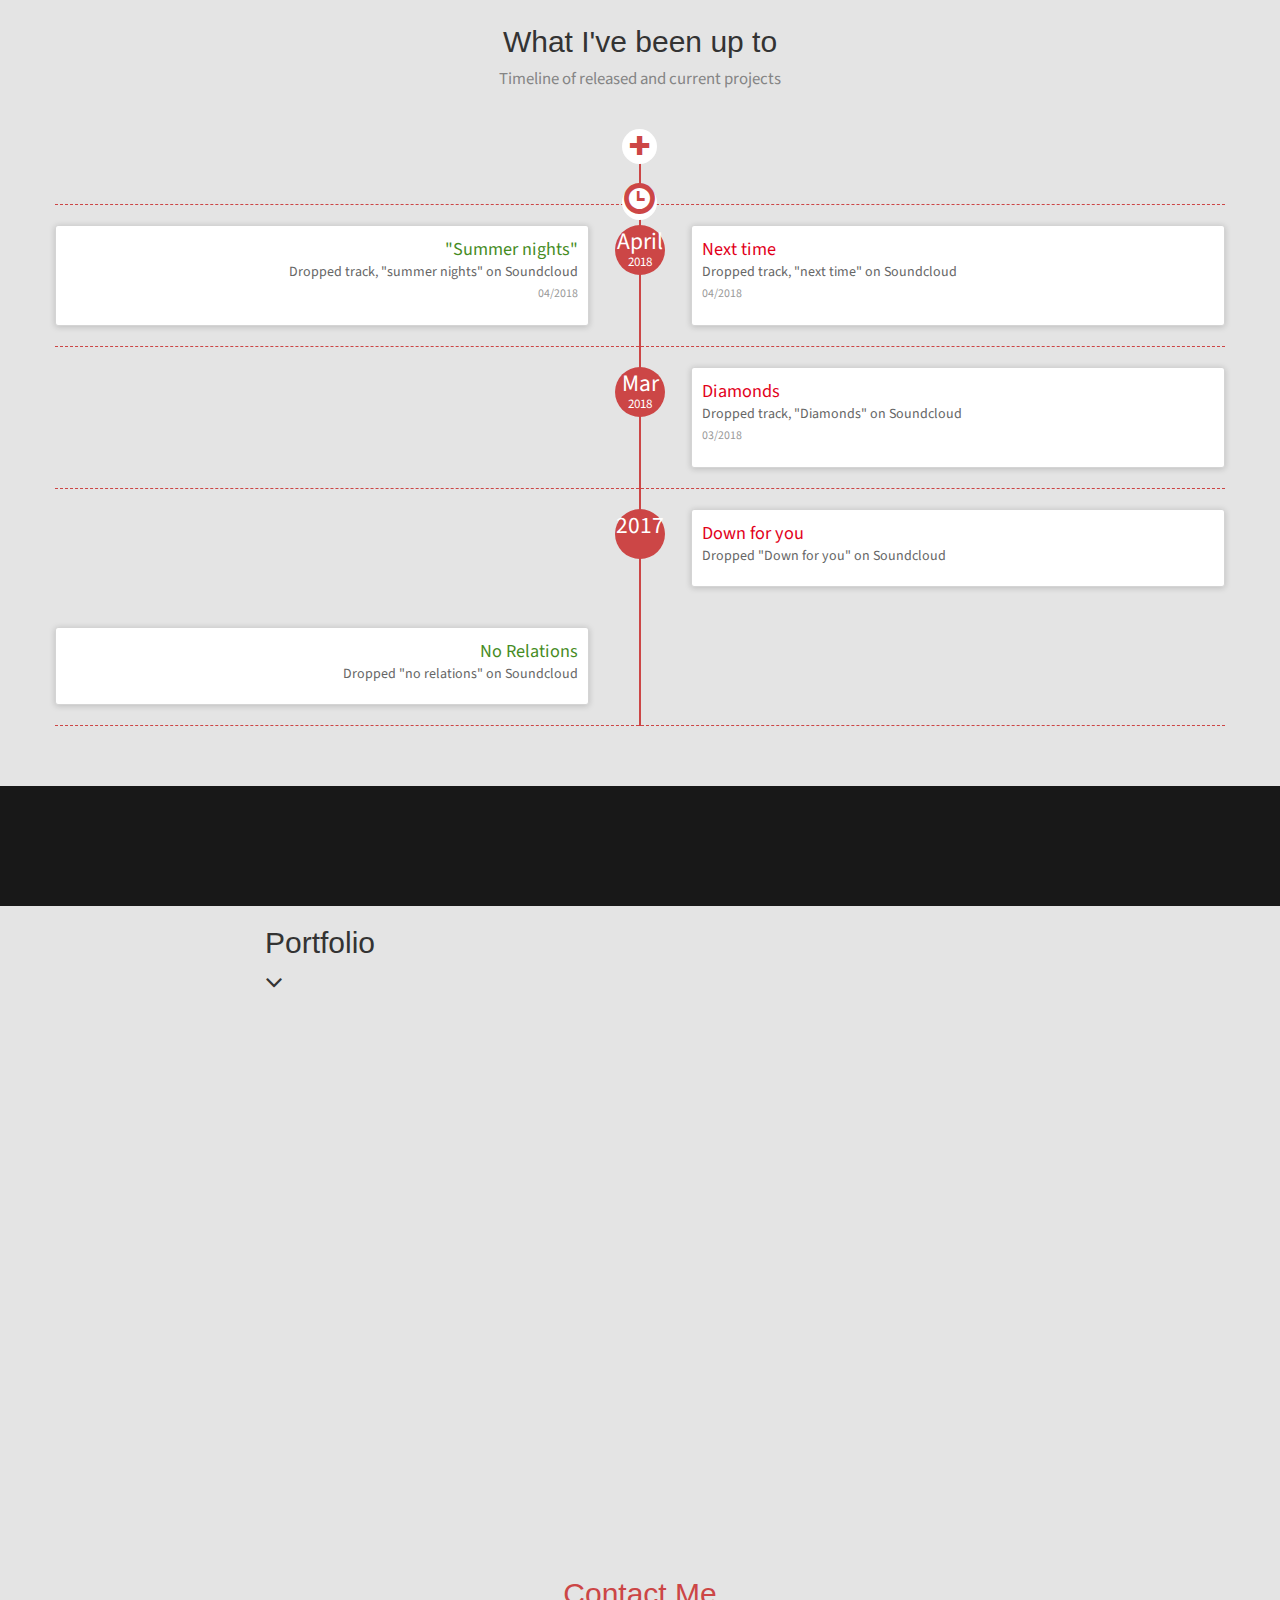
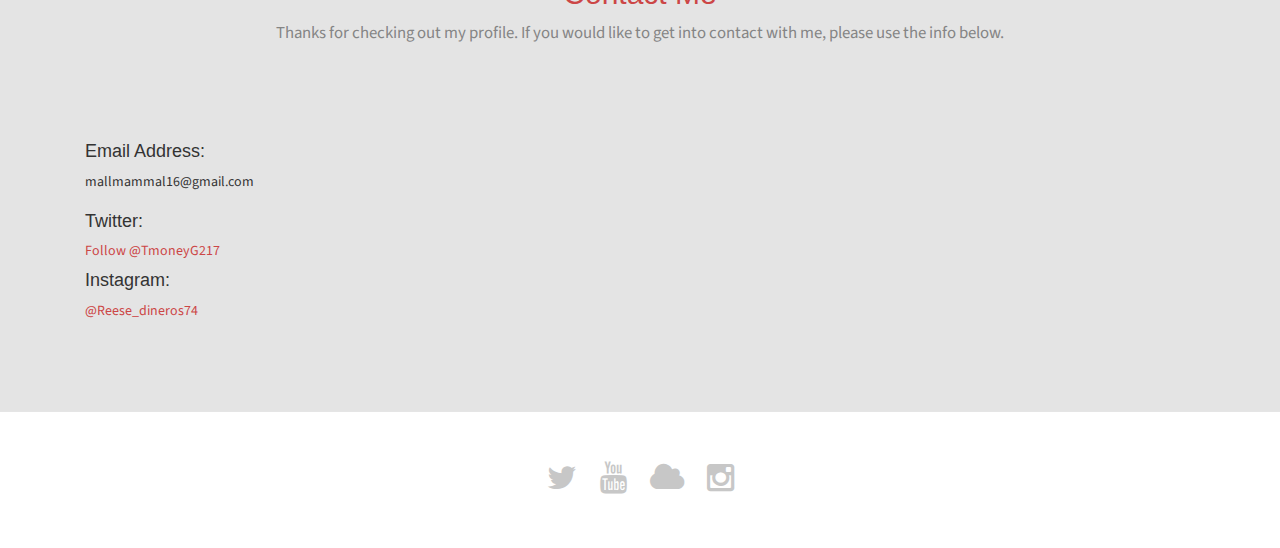
<file: profile/Reese.html>
<!doctype html>
<!--[if IE 7 ]>    <html lang="en-gb" class="isie ie7 oldie no-js"> <![endif]-->
<!--[if IE 8 ]>    <html lang="en-gb" class="isie ie8 oldie no-js"> <![endif]-->
<!--[if IE 9 ]>    <html lang="en-gb" class="isie ie9 no-js"> <![endif]-->
<!--[if (gt IE 9)|!(IE)]><!-->
<html lang="en-gb" class="no-js">
<!--<![endif]-->
<head>
    <meta charset="utf-8">
    <meta name="viewport" content="width=device-width, initial-scale=1, maximum-scale=1">
    <!--[if lt IE 9]> 
    <meta http-equiv="X-UA-Compatible" content="IE=edge,chrome=1">
    <![endif]-->
    <title>TrakHouse-Reese Dinero</title>
    <meta name="description" content="">
    <meta name="author" content="WebThemez">
    <!--[if lt IE 9]>
        <script src="http://html5shim.googlecode.com/svn/trunk/html5.js"></script>
    <![endif]-->
    <!--[if lte IE 8]>
		<script type="text/javascript" src="http://explorercanvas.googlecode.com/svn/trunk/excanvas.js"></script>
	<![endif]-->
    <link rel="stylesheet" href="css/bootstrap.min.css" />
    <link rel="stylesheet" type="text/css" href="css/isotope.css" media="screen" />
    <link rel="stylesheet" href="js/fancybox/jquery.fancybox.css" type="text/css" media="screen" />
    <link rel="stylesheet" type="text/css" href="css/da-slider.css" />
    <!-- Owl Carousel Assets -->
    <link href="js/owl-carousel/owl.carousel.css" rel="stylesheet">
    <link rel="stylesheet" href="css/styles.css" />
    <!-- Font Awesome -->
    <link href="font/css/font-awesome.min.css" rel="stylesheet">
</head>

<body>
    <header class="header">
        <div class="container">
            <nav class="navbar navbar-inverse" role="navigation">
                <div class="navbar-header">
                    <button type="button" id="nav-toggle" class="navbar-toggle" data-toggle="collapse" data-target="#main-nav">
                        <span class="sr-only">Toggle navigation</span>
                        <span class="icon-bar"></span>
                        <span class="icon-bar"></span>
                        <span class="icon-bar"></span>
                    </button>
                    <a href="#" class="navbar-brand scroll-top logo"><b>Reese Dinero</b></a>
                </div>
                <!--/.navbar-header-->
                <div id="main-nav" class="collapse navbar-collapse">
                    <ul class="nav navbar-nav" id="mainNav">
                        <li class="active"><a href="#home" class="scroll-link">Home</a></li>
                        <li><a href="#aboutUs" class="scroll-link">About Me</a></li>
                        <li><a href="#skills" class="scroll-link">Skills</a></li>
                        <li><a href="#experience" class="scroll-link">Experience</a></li>
                        <li><a href="#portfolio" class="scroll-link">Portfolio</a></li>
                        <li><a href="#contactUs" class="scroll-link">Contact Me</a></li>
                        <li><a href="../index.html" class="scroll-link">Home</a></li>
                    </ul>
                </div>
                <!--/.navbar-collapse-->
            </nav>
            <!--/.navbar-->
        </div>
        <!--/.container-->
    </header>
    <!--/.header-->
    <div id="#top"></div>
    <section id="home">
        <div class="banner-container">
            <img src="images/Reese2.jpg" alt="banner" />
            <div class="container banner-content">
                <div id="da-slider" class="da-slider">
                    <div class="da-slide">
                        <h2>REESE DINERO</h2>
                        <p></p>
                        <div class="da-img"></div>
                    </div>
                    <div class="da-slide">
                        <h2>Kankakee, IL</h2>
                        <p>23 year old artist from Kankakee. Hitting the booth to tell my story.</p>
                        <div class="da-img"></div>
                    </div>
                  
				<!--  <nav class="da-arrows">
                        <span class="da-arrows-prev"></span>
                        <span class="da-arrows-next"></span>
                    </nav> -->
                </div>
            </div>
        </div>
    </section>
    <section id="introText">
        <div class="container">
            <div class="text-center">
            <h1>BIOGRAPHY</h1>
              <p>Yoo, 23 year old artist here from Kankakee. Moved around alot. I spent most of my time in Rantoul where I graduated. Music always been my passion since a child. I went from freestyling to writing. After Years of that, I finally hit the booth to tell my story.</p>
            </div>
        </div>

    </section>
    <!--About-->
    <section id="aboutUs" class="secPad">
        <div class="container">
            <div class="heading text-center">
                <!-- Heading -->
                <h2>SKILLS</h2>
            </div>
            <div class="row">
                <!-- item -->
                <div class="col-md-4 text-center tileBox">
                   <div class="txtHead"> <i class="fa fa-headphones"></i>
                    <h3>Hip Hop<span class="id-color"> </span></h3></div>
                </div>
                <!-- end: -->

                <!-- item -->
                <div class="col-md-4 text-center tileBox">
                    <div class="txtHead"><i class="fa fa-microphone"></i>
                    <h3>Rap<span class="id-color"> </span></h3></div>
    
                </div>
                <!-- end: -->

                <!-- item -->
                <div class="col-md-4 text-center tileBox">
                    <div class="txtHead"><i class="fa fa-pencil-square-o"></i>
                    <h3>Writer<span class="id-color"> </span></h3></div>
                </div>
                <!-- end: -->
            </div>
        </div>
    </section>
    <!--Quote-->
    <section id="quote" class="">
        <div class="parlex-back">
            <div class="container secPad text-center">
				<h2>"Featured quote/lyric". </h2><h3></h3>
            </div>
            <!--/.container-->
        </div>
    </section>
    
    <!--Skills-->
   
    <!--Experience-->
    <section id="experience" class="secPad">
    	<div class="container">     
           <div class="heading text-center">
                <!-- Heading -->
                <h2>What I've been up to</h2>
                <p>Timeline of released and current projects </p>
            </div>
        <div id="timeline"><div class="row timeline-movement timeline-movement-top">
        <div class="timeline-badge timeline-future-movement">
            <a href="#">
                <span class="glyphicon glyphicon-plus"></span>
            </a>
        </div>
        <div class="timeline-badge timeline-filter-movement">
            <a href="#">
                <span class="glyphicon glyphicon-time"></span>
            </a>
        </div>
    
    </div>
    <div class="row timeline-movement">
    
        <div class="timeline-badge">
            <span class="timeline-balloon-date-day">April</span>
            <span class="timeline-balloon-date-month">2018</span>
        </div>
    
    
        <div class="col-sm-6  timeline-item">
            <div class="row">
                <div class="col-sm-11">
                    <div class="timeline-panel credits">
                        <ul class="timeline-panel-ul">
                            <li><span class="importo">"Summer nights"</span></li>
                            <li><span class="causale">Dropped track, "summer nights" on Soundcloud</span> </li>
                            <li><p><small class="text-muted"> 04/2018</small></p> </li>
                        </ul>
                    </div>
    
                </div>
            </div>
        </div>
    
        <div class="col-sm-6  timeline-item">
            <div class="row">
                <div class="col-sm-offset-1 col-sm-11">
                    <div class="timeline-panel debits">
                        <ul class="timeline-panel-ul">
                            <li><span class="importo">Next time</span></li>
                            <li><span class="causale">Dropped track, "next time" on Soundcloud</span> </li>
                            <li><p><small class="text-muted"> 04/2018 </small></p> </li>
                        </ul>
                    </div>
    
                </div>
            </div>
        </div>
    </div>
    
    <!--due -->
    
    <div class="row timeline-movement">
    
    
        <div class="timeline-badge">
            <span class="timeline-balloon-date-day">Mar</span>
            <span class="timeline-balloon-date-month">2018</span>
        </div>
    
        <div class="col-sm-offset-6 col-sm-6  timeline-item">
            <div class="row">
                <div class="col-sm-offset-1 col-sm-11">
                    <div class="timeline-panel debits">
                        <ul class="timeline-panel-ul">
                            <li><span class="importo"> Diamonds</span></li>
                            <li><span class="causale"> Dropped track, "Diamonds" on Soundcloud </span> </li>
                            <li><p><small class="text-muted"> 03/2018 </small></p> </li>
                        </ul>
                    </div>
    
                </div>
            </div>
        </div>
    
    
    </div>
    <div class="row timeline-movement">
    
    
        <div class="timeline-badge">
            <span class="timeline-balloon-date-day">2017</span>
            <span class="timeline-balloon-date-month"></span>
        </div>
    
        <div class="col-sm-offset-6 col-sm-6  timeline-item">
            <div class="row">
                <div class="col-sm-offset-1 col-sm-11">
                    <div class="timeline-panel debits">
                        <ul class="timeline-panel-ul">
                            <li><span class="importo">Down for you</span></li>
                            <li><span class="causale"> Dropped "Down for you" on Soundcloud </span> </li>
                            <li><p><small class="text-muted"> </small></p> </li>
                        </ul>
                    </div>
    
                </div>
            </div>
        </div>
    
        <div class="col-sm-6  timeline-item">
            <div class="row">
                <div class="col-sm-11">
                    <div class="timeline-panel credits">
                        <ul class="timeline-panel-ul">
                            <li><span class="importo">No Relations</span></li>
                            <li><span class="causale">Dropped "no relations" on Soundcloud </span> </li>
                            <li><p><small class="text-muted"> </small></p> </li>
                        </ul>
                    </div>
    
                </div>
            </div>
        </div>
    
    
    </div>
    </div>
    </div>
    
    </section>
    
  
   <!--Portfolio-->
   <section id="portfolio" class="secPad"></section>
    <div class="heading-about">
      <div class="container">
        <div class="row">
          <div class="col-lg-8 col-lg-offset-2">
            <div class="wow bounceInDown" data-wow-delay="0.4s">
              <div class="section-heading">
                <h2>Portfolio</h2>
                <i class="fa fa-2x fa-angle-down"></i>

              </div>
            </div>
          </div>
        </div>
      </div>
    </div>
    
    <br>
</br>
      <div class="container">
        <iframe width="100%" height="450" scrolling="no" frameborder="no" allow="autoplay" src="https://w.soundcloud.com/player/?url=https%3A//api.soundcloud.com/users/90458354&color=%23ff5500&auto_play=false&hide_related=false&show_comments=true&show_user=true&show_reposts=false&show_teaser=true"></iframe>
      </div>
  </section>

	<!--Contact -->
    <section id="contactUs" class="page-section secPad">
        <div class="container">

            <div class="row">
                <div class="heading text-center">
                    <!-- Heading -->
                    <h2>Contact Me</h2>
                    <p>Thanks for checking out my profile. If you would like to get into contact with me, please use the info below.</p>
                </div>
            </div>

            <div class="row mrgn30">
                <div class="col-sm-4">
                    <h4>Email Address:</h4>
                    <address>
                        mallmammal16@gmail.com
                    </address>
                    <h4>Twitter:</h4>
                    <a href="https://twitter.com/TmoneyG217?ref_src=twsrc%5Etfw" class="twitter-follow-button" data-show-count="false">Follow @TmoneyG217</a><script async src="https://platform.twitter.com/widgets.js" charset="utf-8"></script>
                    <h4>Instagram:</h4>
                   <!-- InstaWidget -->
<a href="https://instawidget.net/v/user/Reese_dineros74" id="link-16b4c10a355bfc033f04854b774fbb90a68b466670c6dda313b5668b2b7f9745">@Reese_dineros74</a>
<script src="https://instawidget.net/js/instawidget.js?u=16b4c10a355bfc033f04854b774fbb90a68b466670c6dda313b5668b2b7f9745&width=300px"></script>
                </div>
            </div>
        </div>
        <!--/.container-->
    </section>
    <footer>
        <div class="container">
            <div class="social text-center">
                <a href="https://twitter.com/tmoneyg217"><i class="fa fa-twitter"></i></a>
                <a href="https://youtu.be/J_51MVCMtOA"><i class="fa fa-youtube"></i></a>
                <a href="https://soundcloud.com/moneyg217-4"><i class="fa fa-cloud"></i></a>
                <a href="https://www.instagram.com/Reese_dineros74/"><i class="fa fa-instagram"></i></a>
            </div>

            <div class="clear"></div>
            <!--CLEAR FLOATS-->
        </div>
    </footer>
 
    <a href="#top" class="topHome"><i class="fa fa-chevron-up fa-2x"></i></a>

    <!--[if lte IE 8]><script src="//ajax.googleapis.com/ajax/libs/jquery/1.11.0/jquery.min.js"></script><![endif]-->
    <script src="js/modernizr-latest.js"></script>
    <script src="js/jquery-1.8.2.min.js" type="text/javascript"></script>
    <script src="js/bootstrap.min.js" type="text/javascript"></script>
    <script src="js/jquery.isotope.min.js" type="text/javascript"></script>
    <script src="js/fancybox/jquery.fancybox.pack.js" type="text/javascript"></script>
    <script src="js/jquery.nav.js" type="text/javascript"></script>
    <script src="js/jquery.cslider.js" type="text/javascript"></script>
    <script src="js/custom.js" type="text/javascript"></script>
    <script src="js/owl-carousel/owl.carousel.js"></script>
</body>
</html>
</file>
<file: color/default.css>
a,.tp-caption a.btn:hover {
	color: #67b0d1;
}
.top-nav-collapse {
	background: #67b0d1;
}

@media (max-width: 768px) {
  .navbar, .navbar-nav {
		background: #67b0d1 !important;
	}

	.navbar-nav a {
		color: #fff !important;
	}
}

.navbar-custom ul.nav ul.dropdown-menu li a:hover {
	color: #67b0d1;
}

.owl-theme .owl-controls .owl-page.active span,
.owl-theme .owl-controls.clickable .owl-page:hover span {
    background-color: #67b0d1;
}

.widget-avatar .avatar:hover {
    border: 5px solid #67b0d1;
}

.bg-skin {
	background: #67b0d1;
}

form#contact-form input:focus,form#contact-form select:focus,form#contact-form textarea:focus {
	border-color: #67b0d1;
}

footer {
    background-color: #67b0d1;
}

.btn-skin {
  color: #fff;
  background-color: #67b0d1;
  border-color: #67b0d1;
}
</file>
<file: profile/css/isotope.css>
/* Start: Recommended Isotope styles */

/**** Isotope Filtering ****/

.isotope-item {
  z-index: 2;
}

.isotope-hidden.isotope-item {
  pointer-events: none;
  z-index: 1;
}

/**** Isotope CSS3 transitions ****/

.isotope,
.isotope .isotope-item {
  -webkit-transition-duration: 0.8s;
     -moz-transition-duration: 0.8s;
      -ms-transition-duration: 0.8s;
       -o-transition-duration: 0.8s;
          transition-duration: 0.8s;
}

.isotope {
  -webkit-transition-property: height, width;
     -moz-transition-property: height, width;
      -ms-transition-property: height, width;
       -o-transition-property: height, width;
          transition-property: height, width;
}

.isotope .isotope-item {
  -webkit-transition-property: -webkit-transform, opacity;
     -moz-transition-property:    -moz-transform, opacity;
      -ms-transition-property:     -ms-transform, opacity;
       -o-transition-property:         top, left, opacity;
          transition-property:         transform, opacity;
}

/**** disabling Isotope CSS3 transitions ****/

.isotope.no-transition,
.isotope.no-transition .isotope-item,
.isotope .isotope-item.no-transition {
  -webkit-transition-duration: 0s;
     -moz-transition-duration: 0s;
      -ms-transition-duration: 0s;
       -o-transition-duration: 0s;
          transition-duration: 0s;
}

/* End: Recommended Isotope styles */



/* disable CSS transitions for containers with infinite scrolling*/
.isotope.infinite-scrolling {
  -webkit-transition: none;
     -moz-transition: none;
      -ms-transition: none;
       -o-transition: none;
          transition: none;
}



/**** Isotope styles ****/

/* required for containers to inherit vertical size from window */
/*html,
body {
  height: 100%;
}*/

#container {
  border: 1px solid #666;
  padding: 5px;
  margin-bottom: 20px;
}

.element {
  width: 110px;
  height: 110px;
  margin: 5px;
  float: left;
  overflow: hidden;
  position: relative;
  background: #888;
  color: #222;
  -webkit-border-top-right-radius: 1.2em;
      -moz-border-radius-topright: 1.2em;
          border-top-right-radius: 1.2em;
}

.element.alkali          { background: #F00; background: hsl(   0, 100%, 50%); }
.element.alkaline-earth  { background: #F80; background: hsl(  36, 100%, 50%); }
.element.lanthanoid      { background: #FF0; background: hsl(  72, 100%, 50%); }
.element.actinoid        { background: #0F0; background: hsl( 108, 100%, 50%); }
.element.transition      { background: #0F8; background: hsl( 144, 100%, 50%); }
.element.post-transition { background: #0FF; background: hsl( 180, 100%, 50%); }
.element.metalloid       { background: #08F; background: hsl( 216, 100%, 50%); }
.element.other.nonmetal  { background: #00F; background: hsl( 252, 100%, 50%); }
.element.halogen         { background: #F0F; background: hsl( 288, 100%, 50%); }
.element.noble-gas       { background: #F08; background: hsl( 324, 100%, 50%); }


.element * {
  position: absolute;
  margin: 0;
}

.element .symbol {
  left: 0.2em;
  top: 0.4em;
  font-size: 3.8em;
  line-height: 1.0em;
  color: #FFF;
}
.element.large .symbol {
  font-size: 4.5em;
}

.element.fake .symbol {
  color: #000;
}

.element .name {
  left: 0.5em;
  bottom: 1.6em;
  font-size: 1.05em;
}

.element .weight {
  font-size: 0.9em;
  left: 0.5em;
  bottom: 0.5em;
}

.element .number {
  font-size: 1.25em;
  font-weight: bold;
  color: hsla(0,0%,0%,.5);
  right: 0.5em;
  top: 0.5em;
}

.variable-sizes .element.width2 { width: 230px; }

.variable-sizes .element.height2 { height: 230px; }

.variable-sizes .element.width2.height2 {
  font-size: 2.0em;
}

.element.large,
.variable-sizes .element.large,
.variable-sizes .element.large.width2.height2 {
  font-size: 3.0em;
  width: 350px;
  height: 350px;
  z-index: 100;
}

.clickable .element:hover {
  cursor: pointer;
}

.clickable .element:hover h3 {
  text-shadow:
    0 0 10px white,
    0 0 10px white
  ;
}

.clickable .element:hover h2 {
  color: white;
}
</file>
<file: profile/css/da-slider.css>
.da-slider{
	width: 100%;
	min-width: 520px;
	height: 500px;
	position: relative;
	margin: 4% auto;
	overflow: hidden;
	/*background: transparent url(../images/waves.gif) repeat 0% 0%;
	border-top: 8px solid #efc34a;
	border-bottom: 8px solid #efc34a;
	box-shadow: 0px 1px 1px rgba(0,0,0,0.2), 0px -2px 1px #fff;*/ 
	-webkit-transition: background-position 1s ease-out 0.3s;
	-moz-transition: background-position 1s ease-out 0.3s;
	-o-transition: background-position 1s ease-out 0.3s;
	-ms-transition: background-position 1s ease-out 0.3s;
	transition: background-position 1s ease-out 0.3s;
}
.da-slide{
	position: absolute;
	width: 100%;
	height: 100%;
	top: 0px;
	left: 0px; 
	text-align: left;
}
.da-slide-current{
	z-index: 1000;
}
.da-slider-fb .da-slide{
	left: 100%;
}
.da-slider-fb  .da-slide.da-slide-current{
	left: 0px;
}
.da-slide h2,
.da-slide p,
.da-slide .da-link,
.da-slide .da-img{
	position: absolute;
	opacity: 0;
	left: 110%;
}
.da-slider-fb .da-slide h2,
.da-slider-fb .da-slide p,
.da-slider-fb .da-slide .da-link{
	left: 10%;
	opacity: 1;
}
.da-slider-fb .da-slide .da-img{
	left: 60%;
	opacity: 1;
}
.da-slide h2{
	color: #fff;
	font-size: 66px;
	width: 50%;
	top: 60px;
	white-space: nowrap;
	z-index: 10;
	text-shadow: 1px 1px 1px rgba(0,0,0,0.1); 
	font-weight: 700;
}
.da-slide p{
	width: 45%;
	top: 155px;
	color: #916c05;
	font-size: 18px;
	line-height: 26px;
	height: 80px;
	overflow: hidden;
	font-style: italic;
	font-weight: 400;
	font-style: italic;
}
.da-slide .da-img{
	text-align: center;
	width: 30%;
	top: 70px;
	height: 256px;
	line-height: 320px;
	left: 110%; /*60%*/
}
.da-slide .da-link{
	top: 270px; /*depends on p height*/
	color: #fff;
	text-shadow: 1px 1px 1px rgba(0,0,0,0.2);
	border: 3px solid rgba(255,255,255,0.8);
	padding: 2px 20px 0px;
	font-size: 16px;
	line-height: 30px;
	width: auto;
	text-align: center;
	background: rgba(255,255,255,0.2);
}
.da-slide .da-link:hover{
	background: rgba(255,255,255,0.3);
}
.da-dots{
	width: 100%;
	position: absolute;
	text-align: center;
	left: 0px;
	bottom: 20px;
	z-index: 2000;
	-moz-user-select: none;
	-webkit-user-select: none;
}
.da-dots span{
	display: inline-block;
	position: relative;
	width: 12px;
	height: 12px;
	border-radius: 50%;
	background: #fb6c00;
	margin: 3px;
	cursor: pointer;
	box-shadow: 
		1px 1px 1px rgba(0,0,0,0.1) inset, 
		1px 1px 1px rgba(255,255,255,0.1);
}
.da-dots span.da-dots-current:after{
	content: '';
	width: 8px;
	height: 8px;
	position: absolute;
	top: 2px;
	left: 2px;
	border-radius: 50%;
	background: rgb(255,255,255);
	background: -moz-linear-gradient(top, rgba(255,255,255,1) 0%, rgba(246,246,246,1) 47%, rgba(237,237,237,1) 100%);
	background: -webkit-gradient(linear, left top, left bottom, color-stop(0%,rgba(255,255,255,1)), color-stop(47%,rgba(246,246,246,1)), color-stop(100%,rgba(237,237,237,1)));
	background: -webkit-linear-gradient(top, rgba(255,255,255,1) 0%,rgba(246,246,246,1) 47%,rgba(237,237,237,1) 100%);
	background: -o-linear-gradient(top, rgba(255,255,255,1) 0%,rgba(246,246,246,1) 47%,rgba(237,237,237,1) 100%);
	background: -ms-linear-gradient(top, rgba(255,255,255,1) 0%,rgba(246,246,246,1) 47%,rgba(237,237,237,1) 100%);
	background: linear-gradient(top, rgba(255,255,255,1) 0%,rgba(246,246,246,1) 47%,rgba(237,237,237,1) 100%);
	filter: progid:DXImageTransform.Microsoft.gradient( startColorstr='#ffffff', endColorstr='#ededed',GradientType=0 );
}
.da-arrows{
	-moz-user-select: none;
	-webkit-user-select: none;
}
.da-arrows span{
	position: absolute;
	top: 50%;
	height: 30px;
	width: 30px;
	border-radius: 50%;
	background:rgba(255, 255, 255, 0.29);    
	cursor: pointer;
	z-index: 2000;
	opacity: 0;
	box-shadow: 
		1px 1px 1px rgba(0,0,0,0.1) inset, 
		1px 1px 1px rgba(255,255,255,0.1);
	-webkit-transition: opacity 0.4s ease-in-out-out 0.2s;
	-moz-transition: opacity 0.4s ease-in-out-out 0.2s;
	-o-transition: opacity 0.4s ease-in-out-out 0.2s;
	-ms-transition: opacity 0.4s ease-in-out-out 0.2s;
	transition: opacity 0.4s ease-in-out-out 0.2s;
}
.da-slider:hover .da-arrows span{
	opacity: 1;
}
.da-arrows span:after{
	content: '';
	position: absolute;
	width: 20px;
	height: 20px;
	top: 5px;
	left: 5px;
	background: transparent url(../images/arrows.png) no-repeat top left;
	border-radius: 50%;
	box-shadow: 1px 1px 2px rgba(0,0,0,0.1);
}
.da-arrows span:hover:after{
	box-shadow: 1px 1px 4px rgba(0,0,0,0.3);
}
.da-arrows span:active:after{
	box-shadow: 1px 1px 1px rgba(255,255,255,0.1);
}
.da-arrows span.da-arrows-next:after{
	background-position: top right;
}
.da-arrows span.da-arrows-prev{
	left: 15px;
}
.da-arrows span.da-arrows-next{
	right: 15px;
}

.da-slide-current h2,
.da-slide-current p,
.da-slide-current .da-link{
	left: 10%;
	opacity: 1;
}
.da-slide-current .da-img{
	left: 60%;
	opacity: 1;
}
/* Animation classes and animations */

/* Slide in from the right*/
.da-slide-fromright h2{
	-webkit-animation: fromRightAnim1 0.6s ease-in-out 0.8s both;
	-moz-animation: fromRightAnim1 0.6s ease-in-out 0.8s both;
	-o-animation: fromRightAnim1 0.6s ease-in-out 0.8s both;
	-ms-animation: fromRightAnim1 0.6s ease-in-out 0.8s both;
	animation: fromRightAnim1 0.6s ease-in-out 0.8s both;
}
.da-slide-fromright p{
	-webkit-animation: fromRightAnim2 0.6s ease-in-out 0.8s both;
	-moz-animation: fromRightAnim2 0.6s ease-in-out 0.8s both;
	-o-animation: fromRightAnim2 0.6s ease-in-out 0.8s both;
	-ms-animation: fromRightAnim2 0.6s ease-in-out 0.8s both;
	animation: fromRightAnim2 0.6s ease-in-out 0.8s both;
}
.da-slide-fromright .da-link{
	-webkit-animation: fromRightAnim3 0.4s ease-in-out 1.2s both;
	-moz-animation: fromRightAnim3 0.4s ease-in-out 1.2s both;
	-o-animation: fromRightAnim3 0.4s ease-in-out 1.2s both;
	-ms-animation: fromRightAnim3 0.4s ease-in-out 1.2s both;
	animation: fromRightAnim3 0.4s ease-in-out 1.2s both;
}
.da-slide-fromright .da-img{
	-webkit-animation: fromRightAnim4 0.6s ease-in-out 0.8s both;
	-moz-animation: fromRightAnim4 0.6s ease-in-out 0.8s both;
	-o-animation: fromRightAnim4 0.6s ease-in-out 0.8s both;
	-ms-animation: fromRightAnim4 0.6s ease-in-out 0.8s both;
	animation: fromRightAnim4 0.6s ease-in-out 0.8s both;
}
@-webkit-keyframes fromRightAnim1{
	0%{ left: 110%; opacity: 0; }
	100%{ left: 10%; opacity: 1; }
}
@-webkit-keyframes fromRightAnim2{
	0%{ left: 110%; opacity: 0; }
	100%{ left: 10%; opacity: 1; }
}
@-webkit-keyframes fromRightAnim3{
	0%{ left: 110%; opacity: 0; }
	1%{ left: 10%; opacity: 0; }
	100%{ left: 10%; opacity: 1; }
}
@-webkit-keyframes fromRightAnim4{
	0%{ left: 110%; opacity: 0; }
	100%{ left: 60%; opacity: 1; }
}

@-moz-keyframes fromRightAnim1{
	0%{ left: 110%; opacity: 0; }
	100%{ left: 10%; opacity: 1; }
}
@-moz-keyframes fromRightAnim2{
	0%{ left: 110%; opacity: 0; }
	100%{ left: 10%; opacity: 1; }
}
@-moz-keyframes fromRightAnim3{
	0%{ left: 110%; opacity: 0; }
	1%{ left: 10%; opacity: 0; }
	100%{ left: 10%; opacity: 1; }
}
@-moz-keyframes fromRightAnim4{
	0%{ left: 110%; opacity: 0; }
	100%{ left: 60%; opacity: 1; }
}

@-o-keyframes fromRightAnim1{
	0%{ left: 110%; opacity: 0; }
	100%{ left: 10%; opacity: 1; }
}
@-o-keyframes fromRightAnim2{
	0%{ left: 110%; opacity: 0; }
	100%{ left: 10%; opacity: 1; }
}
@-o-keyframes fromRightAnim3{
	0%{ left: 110%; opacity: 0; }
	1%{ left: 10%; opacity: 0; }
	100%{ left: 10%; opacity: 1; }
}
@-o-keyframes fromRightAnim4{
	0%{ left: 110%; opacity: 0; }
	100%{ left: 60%; opacity: 1; }
}

@-ms-keyframes fromRightAnim1{
	0%{ left: 110%; opacity: 0; }
	100%{ left: 10%; opacity: 1; }
}
@-ms-keyframes fromRightAnim2{
	0%{ left: 110%; opacity: 0; }
	100%{ left: 10%; opacity: 1; }
}
@-ms-keyframes fromRightAnim3{
	0%{ left: 110%; opacity: 0; }
	1%{ left: 10%; opacity: 0; }
	100%{ left: 10%; opacity: 1; }
}
@-ms-keyframes fromRightAnim4{
	0%{ left: 110%; opacity: 0; }
	100%{ left: 60%; opacity: 1; }
}

@keyframes fromRightAnim1{
	0%{ left: 110%; opacity: 0; }
	100%{ left: 10%; opacity: 1; }
}
@keyframes fromRightAnim2{
	0%{ left: 110%; opacity: 0; }
	100%{ left: 10%; opacity: 1; }
}
@keyframes fromRightAnim3{
	0%{ left: 110%; opacity: 0; }
	1%{ left: 10%; opacity: 0; }
	100%{ left: 10%; opacity: 1; }
}
@keyframes fromRightAnim4{
	0%{ left: 110%; opacity: 0; }
	100%{ left: 60%; opacity: 1; }
}
/* Slide in from the left*/
.da-slide-fromleft h2{
	-webkit-animation: fromLeftAnim1 0.6s ease-in-out 0.6s both;
	-moz-animation: fromLeftAnim1 0.6s ease-in-out 0.6s both;
	-o-animation: fromLeftAnim1 0.6s ease-in-out 0.6s both;
	-ms-animation: fromLeftAnim1 0.6s ease-in-out 0.6s both;
	animation: fromLeftAnim1 0.6s ease-in-out 0.6s both;
}
.da-slide-fromleft p{
	-webkit-animation: fromLeftAnim2 0.6s ease-in-out 0.6s both;
	-moz-animation: fromLeftAnim2 0.6s ease-in-out 0.6s both;
	-o-animation: fromLeftAnim2 0.6s ease-in-out 0.6s both;
	-ms-animation: fromLeftAnim2 0.6s ease-in-out 0.6s both;
	animation: fromLeftAnim2 0.6s ease-in-out 0.6s both;
}
.da-slide-fromleft .da-link{
	-webkit-animation: fromLeftAnim3 0.4s ease-in-out 1.2s both;
	-moz-animation: fromLeftAnim3 0.4s ease-in-out 1.2s both;
	-o-animation: fromLeftAnim3 0.4s ease-in-out 1.2s both;
	-ms-animation: fromLeftAnim3 0.4s ease-in-out 1.2s both;
	animation: fromLeftAnim3 0.4s ease-in-out 1.2s both;
}
.da-slide-fromleft .da-img{
	-webkit-animation: fromLeftAnim4 0.6s ease-in-out 0.6s both;
	-moz-animation: fromLeftAnim4 0.6s ease-in-out 0.6s both;
	-o-animation: fromLeftAnim4 0.6s ease-in-out 0.6s both;
	-ms-animation: fromLeftAnim4 0.6s ease-in-out 0.6s both;
	animation: fromLeftAnim4 0.6s ease-in-out 0.6s both;
}
@-webkit-keyframes fromLeftAnim1{
	0%{ left: -110%; opacity: 0; }
	100%{ left: 10%; opacity: 1; }
}
@-webkit-keyframes fromLeftAnim2{
	0%{ left: -110%; opacity: 0; }
	100%{ left: 10%; opacity: 1; }
}
@-webkit-keyframes fromLeftAnim3{
	0%{ left: -110%; opacity: 0; }
	1%{ left: 10%; opacity: 0; }
	100%{ left: 10%; opacity: 1; }
}
@-webkit-keyframes fromLeftAnim4{
	0%{ left: -110%; opacity: 0; }
	100%{ left: 60%; opacity: 1; }
}

@-moz-keyframes fromLeftAnim1{
	0%{ left: -110%; opacity: 0; }
	100%{ left: 10%; opacity: 1; }
}
@-moz-keyframes fromLeftAnim2{
	0%{ left: -110%; opacity: 0; }
	100%{ left: 10%; opacity: 1; }
}
@-moz-keyframes fromLeftAnim3{
	0%{ left: -110%; opacity: 0; }
	1%{ left: 10%; opacity: 0; }
	100%{ left: 10%; opacity: 1; }
}
@-moz-keyframes fromLeftAnim4{
	0%{ left: -110%; opacity: 0; }
	100%{ left: 60%; opacity: 1; }
}

@-o-keyframes fromLeftAnim1{
	0%{ left: -110%; opacity: 0; }
	100%{ left: 10%; opacity: 1; }
}
@-o-keyframes fromLeftAnim2{
	0%{ left: -110%; opacity: 0; }
	100%{ left: 10%; opacity: 1; }
}
@-o-keyframes fromLeftAnim3{
	0%{ left: -110%; opacity: 0; }
	1%{ left: 10%; opacity: 0; }
	100%{ left: 10%; opacity: 1; }
}
@-o-keyframes fromLeftAnim4{
	0%{ left: -110%; opacity: 0; }
	100%{ left: 60%; opacity: 1; }
}

@-ms-keyframes fromLeftAnim1{
	0%{ left: -110%; opacity: 0; }
	100%{ left: 10%; opacity: 1; }
}
@-ms-keyframes fromLeftAnim2{
	0%{ left: -110%; opacity: 0; }
	100%{ left: 10%; opacity: 1; }
}
@-ms-keyframes fromLeftAnim3{
	0%{ left: -110%; opacity: 0; }
	1%{ left: 10%; opacity: 0; }
	100%{ left: 10%; opacity: 1; }
}
@-ms-keyframes fromLeftAnim4{
	0%{ left: -110%; opacity: 0; }
	100%{ left: 60%; opacity: 1; }
}

@keyframes fromLeftAnim1{
	0%{ left: -110%; opacity: 0; }
	100%{ left: 10%; opacity: 1; }
}
@keyframes fromLeftAnim2{
	0%{ left: -110%; opacity: 0; }
	100%{ left: 10%; opacity: 1; }
}
@keyframes fromLeftAnim3{
	0%{ left: -110%; opacity: 0; }
	1%{ left: 10%; opacity: 0; }
	100%{ left: 10%; opacity: 1; }
}
@keyframes fromLeftAnim4{
	0%{ left: -110%; opacity: 0; }
	100%{ left: 60%; opacity: 1; }
}
/* Slide out to the right */
.da-slide-toright h2{
	-webkit-animation: toRightAnim1 0.6s ease-in-out 0.6s both;
	-moz-animation: toRightAnim1 0.6s ease-in-out 0.6s both;
	-o-animation: toRightAnim1 0.6s ease-in-out 0.6s both;
	-ms-animation: toRightAnim1 0.6s ease-in-out 0.6s both;
	animation: toRightAnim1 0.6s ease-in-out 0.6s both;
}
.da-slide-toright p{
	-webkit-animation: toRightAnim2 0.6s ease-in-out 0.3s both;
	-moz-animation: toRightAnim2 0.6s ease-in-out 0.3s both;
	-o-animation: toRightAnim2 0.6s ease-in-out 0.3s both;
	-ms-animation: toRightAnim2 0.6s ease-in-out 0.3s both;
	animation: toRightAnim2 0.6s ease-in-out 0.3s both;
}
.da-slide-toright .da-link{
	-webkit-animation: toRightAnim3 0.4s ease-in-out both;
	-moz-animation: toRightAnim3 0.4s ease-in-out both;
	-o-animation: toRightAnim3 0.4s ease-in-out both;
	-ms-animation: toRightAnim3 0.4s ease-in-out both;
	animation: toRightAnim3 0.4s ease-in-out both;
}
.da-slide-toright .da-img{
	-webkit-animation: toRightAnim4 0.6s ease-in-out both;
	-moz-animation: toRightAnim4 0.6s ease-in-out both;
	-o-animation: toRightAnim4 0.6s ease-in-out both;
	-ms-animation: toRightAnim4 0.6s ease-in-out both;
	animation: toRightAnim4 0.6s ease-in-out both;
}
@-webkit-keyframes toRightAnim1{
	0%{ left: 10%;  opacity: 1; }
	100%{ left: 100%; opacity: 0; }
}
@-webkit-keyframes toRightAnim2{
	0%{ left: 10%;  opacity: 1; }
	100%{ left: 100%; opacity: 0; }
}
@-webkit-keyframes toRightAnim3{
	0%{ left: 10%;  opacity: 1; }
	99%{ left: 10%; opacity: 0; }
	100%{ left: 100%; opacity: 0; }
}
@-webkit-keyframes toRightAnim4{
	0%{ left: 60%;  opacity: 1; }
	30%{ left: 55%;  opacity: 1; }
	100%{ left: 100%; opacity: 0; }
}

@-moz-keyframes toRightAnim1{
	0%{ left: 10%;  opacity: 1; }
	100%{ left: 100%; opacity: 0; }
}
@-moz-keyframes toRightAnim2{
	0%{ left: 10%;  opacity: 1; }
	100%{ left: 100%; opacity: 0; }
}
@-moz-keyframes toRightAnim3{
	0%{ left: 10%;  opacity: 1; }
	99%{ left: 10%; opacity: 0; }
	100%{ left: 100%; opacity: 0; }
}
@-moz-keyframes toRightAnim4{
	0%{ left: 60%;  opacity: 1; }
	30%{ left: 55%;  opacity: 1; }
	100%{ left: 100%; opacity: 0; }
}

@-o-keyframes toRightAnim1{
	0%{ left: 10%;  opacity: 1; }
	100%{ left: 100%; opacity: 0; }
}
@-o-keyframes toRightAnim2{
	0%{ left: 10%;  opacity: 1; }
	100%{ left: 100%; opacity: 0; }
}
@-o-keyframes toRightAnim3{
	0%{ left: 10%;  opacity: 1; }
	99%{ left: 10%; opacity: 0; }
	100%{ left: 100%; opacity: 0; }
}
@-o-keyframes toRightAnim4{
	0%{ left: 60%;  opacity: 1; }
	30%{ left: 55%;  opacity: 1; }
	100%{ left: 100%; opacity: 0; }
}

@-ms-keyframes toRightAnim1{
	0%{ left: 10%;  opacity: 1; }
	100%{ left: 100%; opacity: 0; }
}
@-ms-keyframes toRightAnim2{
	0%{ left: 10%;  opacity: 1; }
	100%{ left: 100%; opacity: 0; }
}
@-ms-keyframes toRightAnim3{
	0%{ left: 10%;  opacity: 1; }
	99%{ left: 10%; opacity: 0; }
	100%{ left: 100%; opacity: 0; }
}
@-ms-keyframes toRightAnim4{
	0%{ left: 60%;  opacity: 1; }
	30%{ left: 55%;  opacity: 1; }
	100%{ left: 100%; opacity: 0; }
}

@keyframes toRightAnim1{
	0%{ left: 10%;  opacity: 1; }
	100%{ left: 100%; opacity: 0; }
}
@keyframes toRightAnim2{
	0%{ left: 10%;  opacity: 1; }
	100%{ left: 100%; opacity: 0; }
}
@keyframes toRightAnim3{
	0%{ left: 10%;  opacity: 1; }
	99%{ left: 10%; opacity: 0; }
	100%{ left: 100%; opacity: 0; }
}
@keyframes toRightAnim4{
	0%{ left: 60%;  opacity: 1; }
	30%{ left: 55%;  opacity: 1; }
	100%{ left: 100%; opacity: 0; }
}
/* Slide out to the left*/
.da-slide-toleft h2{
	-webkit-animation: toLeftAnim1 0.6s ease-in-out both;
	-moz-animation: toLeftAnim1 0.6s ease-in-out both;
	-o-animation: toLeftAnim1 0.6s ease-in-out both;
	-ms-animation: toLeftAnim1 0.6s ease-in-out both;
	animation: toLeftAnim1 0.6s ease-in-out both;
}
.da-slide-toleft p{
	-webkit-animation: toLeftAnim2 0.6s ease-in-out 0.3s both;
	-moz-animation: toLeftAnim2 0.6s ease-in-out 0.3s both;
	-o-animation: toLeftAnim2 0.6s ease-in-out 0.3s both;
	-ms-animation: toLeftAnim2 0.6s ease-in-out 0.3s both;
	animation: toLeftAnim2 0.6s ease-in-out 0.3s both;
}
.da-slide-toleft .da-link{
	-webkit-animation: toLeftAnim3 0.6s ease-in-out 0.6s both;
	-moz-animation: toLeftAnim3 0.6s ease-in-out 0.6s both;
	-o-animation: toLeftAnim3 0.6s ease-in-out 0.6s both;
	-ms-animation: toLeftAnim3 0.6s ease-in-out 0.6s both;
	animation: toLeftAnim3 0.6s ease-in-out 0.6s both;
}
.da-slide-toleft .da-img{
	-webkit-animation: toLeftAnim4 0.6s ease-in-out 0.5s both;
	-moz-animation: toLeftAnim4 0.6s ease-in-out 0.5s both;
	-o-animation: toLeftAnim4 0.6s ease-in-out 0.5s both;
	-ms-animation: toLeftAnim4 0.6s ease-in-out 0.5s both;
	animation: toLeftAnim4 0.6s ease-in-out 0.5s both;
}
@-webkit-keyframes toLeftAnim1{
	0%{ left: 10%;  opacity: 1; }
	30%{ left: 15%;  opacity: 1; }
	100%{ left: -50%; opacity: 0; }
}
@-webkit-keyframes toLeftAnim2{
	0%{ left: 10%;  opacity: 1; }
	30%{ left: 15%;  opacity: 1; }
	100%{ left: -50%; opacity: 0; }
}
@-webkit-keyframes toLeftAnim3{
	0%{ left: 10%;  opacity: 1; }
	100%{ left: -50%; opacity: 0; }
}
@-webkit-keyframes toLeftAnim4{
	0%{ left: 60%;  opacity: 1; }
	70%{ left: 30%;  opacity: 0; }
	100%{ left: -50%; opacity: 0; }
}

@-moz-keyframes toLeftAnim1{
	0%{ left: 10%;  opacity: 1; }
	30%{ left: 15%;  opacity: 1; }
	100%{ left: -50%; opacity: 0; }
}
@-moz-keyframes toLeftAnim2{
	0%{ left: 10%;  opacity: 1; }
	30%{ left: 15%;  opacity: 1; }
	100%{ left: -50%; opacity: 0; }
}
@-moz-keyframes toLeftAnim3{
	0%{ left: 10%;  opacity: 1; }
	100%{ left: -50%; opacity: 0; }
}
@-moz-keyframes toLeftAnim4{
	0%{ left: 60%;  opacity: 1; }
	70%{ left: 30%;  opacity: 0; }
	100%{ left: -50%; opacity: 0; }
}

@-o-keyframes toLeftAnim1{
	0%{ left: 10%;  opacity: 1; }
	30%{ left: 15%;  opacity: 1; }
	100%{ left: -50%; opacity: 0; }
}
@-o-keyframes toLeftAnim2{
	0%{ left: 10%;  opacity: 1; }
	30%{ left: 15%;  opacity: 1; }
	100%{ left: -50%; opacity: 0; }
}
@-o-keyframes toLeftAnim3{
	0%{ left: 10%;  opacity: 1; }
	100%{ left: -50%; opacity: 0; }
}
@-o-keyframes toLeftAnim4{
	0%{ left: 60%;  opacity: 1; }
	70%{ left: 30%;  opacity: 0; }
	100%{ left: -50%; opacity: 0; }
}

@-ms-keyframes toLeftAnim1{
	0%{ left: 10%;  opacity: 1; }
	30%{ left: 15%;  opacity: 1; }
	100%{ left: -50%; opacity: 0; }
}
@-ms-keyframes toLeftAnim2{
	0%{ left: 10%;  opacity: 1; }
	30%{ left: 15%;  opacity: 1; }
	100%{ left: -50%; opacity: 0; }
}
@-ms-keyframes toLeftAnim3{
	0%{ left: 10%;  opacity: 1; }
	100%{ left: -50%; opacity: 0; }
}
@-ms-keyframes toLeftAnim4{
	0%{ left: 60%;  opacity: 1; }
	70%{ left: 30%;  opacity: 0; }
	100%{ left: -50%; opacity: 0; }
}

@keyframes toLeftAnim1{
	0%{ left: 10%;  opacity: 1; }
	30%{ left: 15%;  opacity: 1; }
	100%{ left: -50%; opacity: 0; }
}
@keyframes toLeftAnim2{
	0%{ left: 10%;  opacity: 1; }
	30%{ left: 15%;  opacity: 1; }
	100%{ left: -50%; opacity: 0; }
}
@keyframes toLeftAnim3{
	0%{ left: 10%;  opacity: 1; }
	100%{ left: -50%; opacity: 0; }
}
@keyframes toLeftAnim4{
	0%{ left: 60%;  opacity: 1; }
	70%{ left: 30%;  opacity: 0; }
	100%{ left: -50%; opacity: 0; }
}

@media (min-width: 768px) {
 
}
@media (max-width: 768px) {
 
}
@media (max-width: 480px) {
 
}
</file>
<file: profile/css/styles.css>
/*
Theme Name: City Square Theme
Author URI: http://webthemez.com/
Description: This theme is a pretty versatile, that places the emphasis of the home page. It would be great for a corporate websites, business websites, personal blog.
License: Free to use for personal and commercial, but you need to place back link in the bottom of the template.
*/
@import url(http://fonts.googleapis.com/css?family=Source+Sans+Pro:400,600,700);
@import url(http://fonts.googleapis.com/css?family=Pacifico);

* {
    margin: 0;
    padding: 0;
    font-family: 'Source Sans Pro', sans-serif;
}

body {
    font-size: 14px;
    font-family: 'Source Sans Pro', sans-serif;
    -webkit-font-smoothing: antialiased;
    background: #E4E4E4;
}

::selection {
    color: #fff;
    background: #CC4646;
}

::-moz-selection {
    color: #fff;
    background: #CC4646;
}

p {
    color: #858585;
	line-height:22px;
}
.white{
	background:#fff;
	}
.pDark p {
    color: #6D6D6D;
}

.pDark h3 {
    color: #BEBEBE;
}

.btn, .form-control, .team-socials i {
    border-radius: 5px !important;
}

.button-outline {
    -webkit-font-smoothing: antialiased;
    display: inline-block;
    vertical-align: middle;
    zoom: 1;
    color: #fff;
    padding: 10px 25px;
    border: 2px solid #fff;
    border-radius: 0px;
    font-size: 16px;
    font-weight: 400;
    background: rgba(255,255,255,0.15);
}

    .button-outline:hover {
        color: #fff;
        background: rgba(255,255,255,0.35);
    }

a {
    color: #CC4646;
    text-decoration: none;
    text-shadow: none;
    -webkit-transition: all 0.2s linear;
    -moz-transition: all 0.2s linear;
    -ms-transition: all 0.2s linear;
    -o-transition: all 0.2s linear;
    transition: all 0.2s linear;
}

    a:hover {
        color: #DF3927;
        text-decoration: none;
    }

.btn {
    border: 0px;
    border-radius: 0px;
}
.btn:hover {
background: #E24040;
}

.btn-primary {
    background: #CC4646;
}

.form-control {
    border-radius: 0px;
}

.mrgn30 {
    margin: 30px 0;
}

.copyright {
    color: #6D6D6D;
    background: #E9E9E9;
    padding: 20px 0;
}

#top {
    position: relative;
}

.topHome {
    position: fixed;
    bottom: 20px;
    right: 20px;
    z-index: 5;
	background: #CC4646;
}
.topHome .fa-2x {
font-size: 20px;
color:#fff;
margin: 4px;
}
/* Header 
----------------------------------------------*/
.header {
    position: fixed;
    width: 100%;
    background: #CC4646;
    z-index: 50;
    border-radius: 0;
    top: 0px;
    border-bottom: 1px solid #F57676;
}

.navbar-inverse .navbar-toggle {
    border-color: #CC4646;
    background-color: #CC4646;
}
.header .navbar {
margin: 0;
background: transparent !important;
}
    .navbar-inverse .navbar-toggle .icon-bar {
        /*background-color: #CC4646;*/;
    }

    .navbar-inverse .navbar-toggle:hover, .navbar-inverse .navbar-toggle:focus {
        background: #CC4646;
    }

.navbar-inverse .navbar-nav > li > a:hover, .navbar-inverse .navbar-nav > li > a:focus {
    color: #CC4646;
}

.navbar-inverse .navbar-toggle:hover .icon-bar {
    background: #fff;
}
.navbar-inverse .navbar-nav > li > a {
	color: #FFB8B8;
}
.navbar-inverse .navbar-nav > li > a:hover, .navbar-inverse .navbar-nav > li > a:focus {
color: #FFFFFF;
}
.navbar-inverse .navbar-nav > .active > a, .navbar-inverse .navbar-nav > .active > a:hover, .navbar-inverse .navbar-nav > .active > a:focus {
color: #FFFFFF;
background: none;
}	
.navbar-toggle {
}
/*.carousel-inner*/
#myCarousel {
    margin-top: 50px;
    border-bottom: 4px solid #CC4646;
}

.carousel-inner > .item {
}

.carousel-caption {
    padding: 0px;
    bottom: 40%;
    display: block;
    height: 80px;
}

    .carousel-caption h1 {
        font-size: 45px;
        padding: 10px 15px;
        background: rgba(128, 180, 33, 0.80);
        color: #FFFFFF;
        text-shadow: none;
        font-weight: bold;
        display: inline-block;
    }

    .carousel-caption h3 {
        font-size: 30px;
        color: #1C4604;
        font-weight: bold;
        text-shadow: #fff 1px 1px 1px;
    }

.actionPanel {
    padding: 25px 0;
    background: #CC4646;
}

    .actionPanel h3 {
        margin: 0px;
    }

.circle {
    background: #CC4646;
    height: 60px;
    width: 60px;
    border-radius: 35px;
    color: #fff;
    line-height: 60px !important;
}
/*----Nav ----*/
.header .navbar-brand {
    float: left;
    padding: 16px 15px;
    line-height: 18px;
    height: 50px;
    /*color:#CC4646;*/;
}

.navbar-brand b {
    color: #fff;
	font-family: 'Pacifico', cursive;
	font-weight:400;
}

.logo {
    font-size: 2.2em;
    text-shadow: none;
    margin: 8px 0 0 0;
}

    .logo:hover {
        color: #5A5A5A;
    }

.header .navbar {
    margin: 0;
    background: #fff;
    border: 0;
}

.navbar-inverse .navbar-nav > li > a {
    font-size: 1.2em;
    line-height: normal;
    margin: 17px;
    padding: 6px 10px !important;
    border-radius: 5px;
}

.navbar-inverse .navbar-nav > .active > a, .navbar-inverse .navbar-nav > .active > a:hover, .navbar-inverse .navbar-nav > .active > a:focus {
    color: #fff;
    background: none;
}

.navbar-nav > li:hover > a {
    color: #fff;
}

.header .navbar-nav > li > a {
    padding: 25px 18px;
    text-transform: uppercase;
}

.page-section {
    width: 100%;
    height: auto;
    padding: 30px 0;
}

.noPadd {
    padding: 0;
}

.page-section h1 {
    font-size: 3.5em;
    margin: 90px 0 30px;
    line-height: 1.2em;
}

    .page-section h1 span {
        font-weight: 200;
    }

.page-section h2 {
    color: #CC4646;
}

.page-section p {
    font-size: 1.1em;
    line-height: 1.6em;
}

.darkBg {
    background: rgb(44, 44, 44);
}

    .darkBg .fa {
        color: #CC4646;
    }
/*--- Banner ----*/
.banner-container {
    width: 100%;
    position: relative;
    padding: 0px;
    box-shadow: 0px 0px 1px rgba(0,0,0,0.4);
    /*background: url("../images/banner-bg.jpg") no-repeat;*/
    background-size: 100% 100%;
    background-size: cover;
    margin-top: 60px;
    position: relative;
}

    .banner-container > img {
        width: 100%;
    }

.banner-content {
    position: absolute;
    z-index: 3;
    top: 0px;
    left: 0px;
    right: 0px;
}

    .banner-content h2 {
        color: #fff;
        font-size: 3.5em;
        margin: 2% 0 30px;
        line-height: 1.2em;
    }

    .banner-content p {
        font-size: 1.6em;
        font-weight: normal;
        font-style: normal;
        color: #fff;
    }

.da-slider {
    margin: 0 auto !important;
}

.sub-heading {
    padding: 15px 0;
}

    .sub-heading h2 {
        font-size: 18px;
        margin: 15px 0 8px !important;
    }

    .sub-heading p {
        color: #5A5A5A;
    }

.heading { 
    padding: 3px 10px;
    padding-bottom: 15px;
    margin-bottom: 30px;
    display: block;
}

    .heading p {
        font-size: 1.2em;
    }

.pdingBtm30 {
    padding-bottom: 30px;
}

.da-arrows span:after {
    width: 25px;
    height: 24px;
}

.da-arrows span {
    position: absolute;
    top: 50%;
    height: 34px;
    width: 34px;
    border-radius: 60px;
    background: none;
}

.da-dots span {
    display: inline-block;
    position: relative;
    width: 16px;
    height: 16px;
    border-radius: 0px;
    background: rgba(255, 255, 255, 0.13);
    margin: 3px;
    cursor: pointer;
    box-shadow: 1px 1px 1px rgba(0,0,0,0.6) inset, 1px 1px 1px rgba(255,255,255,0.1);
    border: 2px solid rgba(255, 255, 255, 0.6);
}
.secPad{
	padding:60px 0;
}
/*Intro Content*/
#introText {
padding:50px 0;
background:#fff;
}

#aboutUs .txtHead{
background:#fff;
padding:20px 10px;
}
#aboutUs .txtHead .fa {
font-size: 58px;
color: #5E5E5E;
}
.tileBox p{
    background-color: #f0f0f0;
font-size: 15px;
color: #777777;
padding: 20px;
margin: 0px;
}
/*parlex*/
.bg-parlex {
padding-top: 0px;
background-image: url('../images/shray_bg.png');
background-size: cover;
background-repeat: no-repeat;
background-attachment: fixed;
}
.parlex-back {
padding: 30px 0;
background-color: rgba(0, 0, 0, 0.37);
color: #FDFDFD !important;
}
/*Skills*/
.skilltitle {
text-align: right;
font-weight: 600;
padding-right: 0px;
}
.progress {
border-radius: 0px;
height: 15px;
margin-top: 5px;
background-color: #D6D6D6;
}
.progress .progress-bar {
background-color: #CC4646;
}
/*Skills*/

/*Timeline*/

#timeline {
  list-style: none;
  position: relative;
}
#timeline:before {
  top: 0;
  bottom: 0;
  position: absolute;
  content: " ";
  width: 2px;
  background-color: #CC4646;
  left: 50%;
  margin-left: -1.5px;
}
#timeline .clearFix {
  clear: both;
  height: 0;
}
#timeline .timeline-badge {
  color: #fff;
  width: 50px;
  height: 50px;
  font-size: 1.2em;
  text-align: center;
  position: absolute;
  top: 20px;
  left: 50%;
  margin-left: -25px;
  background-color: #CC4646;
  z-index: 36;
  border-top-right-radius: 50%;
  border-top-left-radius: 50%;
  border-bottom-right-radius: 50%;
  border-bottom-left-radius: 50%;
}
#timeline .timeline-badge span.timeline-balloon-date-day {
  font-size: 1.4em;
}
#timeline .timeline-badge span.timeline-balloon-date-month {
  font-size: 13px;
position: relative;
top: -6px;  
display: inherit;
}
#timeline .timeline-badge.timeline-filter-movement {
  background-color: #ffffff;
  font-size: 1.7em;
  height: 35px;
  margin-left: -18px;
  width: 35px;
  top: 40px;
}
#timeline .timeline-badge.timeline-filter-movement a span {
  color: #CC4646;
  font-size: 1.3em;
  top: -1px;
}
#timeline .timeline-badge.timeline-future-movement {
  background-color: #ffffff;
  height: 35px;
  width: 35px;
  font-size: 1.7em;
  top: -16px;
  margin-left: -18px;
}
#timeline .timeline-badge.timeline-future-movement a span {
  color: #CC4646;
  font-size: .9em;
  top: 2px;
  left: 1px;
}
#timeline .timeline-movement {
  border-bottom: dashed 1px #CC4646;
  position: relative;
}
#timeline .timeline-movement.timeline-movement-top {
  height: 60px;
}
#timeline .timeline-movement .timeline-item {
  padding: 20px 0;
}
#timeline .timeline-movement .timeline-item .timeline-panel {
  border: 1px solid #d4d4d4;
  border-radius: 3px;
  background-color: #FFFFFF;
  color: #666;
  padding: 10px;
  position: relative;
  -webkit-box-shadow: 0 1px 6px rgba(0, 0, 0, 0.175);
  box-shadow: 0 1px 6px rgba(0, 0, 0, 0.175);
}
#timeline .timeline-movement .timeline-item .timeline-panel .timeline-panel-ul {
  list-style: none;
  padding: 0;
  margin: 0;
}
#timeline .timeline-movement .timeline-item .timeline-panel.credits .timeline-panel-ul {
  text-align: right;
}
#timeline .timeline-movement .timeline-item .timeline-panel.credits .timeline-panel-ul li {
  color: #666;
}
#timeline .timeline-movement .timeline-item .timeline-panel.credits .timeline-panel-ul li span.importo {
  color: #468c1f;
  font-size: 1.3em;
}
#timeline .timeline-movement .timeline-item .timeline-panel.debits .timeline-panel-ul {
  text-align: left;
}
#timeline .timeline-movement .timeline-item .timeline-panel.debits .timeline-panel-ul span.importo {
  color: #e2001a;
  font-size: 1.3em;
}

/* Services
    -------------------------------------------------*/
.grid .text-content {
    padding-left: 35%;
}

.grid .text-content {
    display: block;
    padding-left: 19%;
    padding-right: 8%;
}

.grid .grid-item {
}

.grid .text-content h5 {
    font-weight: bold;
}

.grid .grid-item .item-content {
    display: block;
    outline: none;
    text-decoration: none;
    padding: 20px 0;
}

.item-content .fa {
    position: absolute;
    color: #646464;
    font-size: 4.5em;
    top: 36px;
}
/* Team
    ---------------------------------------------------*/
.team-member {
    margin-bottom: 15px;
}

.member-img {
    overflow: hidden;
}

.team-member .member-img img {
    max-width: 250px;
    margin: 0 auto;
    border: 1px solid #CC4646;
}

.team-member h4 {
    font-size: 19px;
    line-height: 32px;
    margin: 10px 0 0 15px;
    text-align: center;
}

.team-member .pos {
    display: block;
    margin: 0 0 0 15px;
    text-align: center;
}

.team-member .contact a {
    padding: 0 8px;
}





.descrition {
    min-height: 90px;
    /*text-align: center;*/
    /*border-bottom: 1px solid #dadde2;*/
    padding: 5px 15px;
}

.team-member {
    padding-top: 5px;
}

.team-socials {
    margin: 15px 0;
    display: block;
    text-align: center;
}

    .team-socials i {
        width: 42px;
        height: 42px;
        line-height: 42px;
        background: transparent;
        border: 2px solid #E7EBEF;
        margin: 0px 5px 0px 0px;
        position: relative;
        display: inline-block;
        text-align: center;
        font-size: 18px;
    }
/* ------- */

.isotopeWrapper article {
    margin-bottom: 30px;
}

#portfolio {
    background:rgb(24, 24, 24);
}

    #portfolio img {
        width: 100%;
    }

    #portfolio article p {
        margin-bottom: 1.45em;
        /*set next row on the baseline*/;
    }

nav#filter {
    margin-bottom: 1.5em;
}

    nav#filter li {
        display: inline-block;
        margin: 0 0 0 5px;
    }

    nav#filter a {
        padding: 4px 12px;
        line-height: 20px;
        border: 1px solid #CC4646;
        text-decoration: none;
    }

.current {
    background: #CC4646;
    color: #fff;
}

.portfolio-items article img {
    width: 100%;
}

.portfolio-item {
    display: block;
    position: relative;
    -webkit-transition: all 0.2s ease-in-out;
    -moz-transition: all 0.2s ease-in-out;
    -o-transition: all 0.2s ease-in-out;
    transition: all 0.2s ease-in-out;
}

    .portfolio-item img {
        -webkit-transition: all 300ms linear;
        -moz-transition: all 300ms linear;
        -o-transition: all 300ms linear;
        -ms-transition: all 300ms linear;
        transition: all 300ms linear;
    }

    .portfolio-item .portfolio-desc {
        display: block;
        opacity: 0;
        position: absolute;
        width: 100%;
        left: 0;
        top: 0;
        color: rgba(220, 220, 220);
    }

.fancybox-overlay {
    background: rgba(0, 0, 0, 0.64);
}

.portfolio-item:hover .portfolio-desc {
    padding-top: 20%;
    height: 100%;
    transition: all 200ms ease-in-out 0s;
    opacity: 1;
    background: rgba(61, 61, 61, 0.67);
}

.portfolio-item .portfolio-desc a {
    color: #fff;
    text-align: center;
    display: block;
}

    .portfolio-item .portfolio-desc a:hover {
        /*text-shadow: 2px 2px 1px rgba(0, 0, 0, 0.7);*/
        text-decoration: none;
    }

.portfolio-item .portfolio-desc .folio-info {
    top: -20px;
    padding: 30px;
    height: 0;
    opacity: 0;
    position: relative;
}

.portfolio-item:hover .folio-info {
    height: 100%;
    opacity: 1;
    transition: all 500ms ease-in-out 0s;
    top: 5px;
}

.portfolio-item .portfolio-desc .folio-info h5 {
    text-transform: uppercase;
    text-align: center;
    font-weight: bold;
    font-size: 1.4em;
}

.portfolio-item .portfolio-desc .folio-info p {
    color: #ffffff;
    font-size: 12px;
}

.page-section.intro {
    min-height: 600px;
}

.btn {
    font-weight: 200;
}

.btn-dark {
    background: #444;
    color: #fff;
}

    .btn-dark:hover {
        background: #000;
        color: #fff;
    }

.back-to-top {
    display: inline-block;
    clear: both;
    background: #fff;
    color: #333;
    padding: 0 10px 5px;
    margin: 20px 0 0;
    text-shadow: none;
}

    .back-to-top:hover {
        background: #333;
        color: #fff;
        text-decoration: none;
    }

hr {
    border-color: #ddd;
}

body {
    margin: 0;
    font-family: Arial, sans-serif;
}

#navigation {
    position: fixed;
    top: 0;
    right: 0;
    margin: 0;
    padding: 0;
    width: 200px;
    background: #ffffff;
    box-shadow: 0 10px 10px -10px #000000;
}

    #navigation > li {
        margin: 0;
        padding: 0;
        list-style: none;
    }

        #navigation > li > a {
            margin: 1px;
            color: #000000;
            background: #cccccc;
            display: block;
            padding: 5px;
            text-decoration: none;
            transition: all 400ms;
        }

            #navigation > li > a.current,
            #navigation > li:hover > a {
                background: #999999;
            }

.pageSection {
    min-height: 600px;
    padding: 20px;
    background: #dddddd;
}

    .pageSection:nth-child(odd) {
        background: #eeeeee;
    }

.socialIcons li {
    list-style: none;
    display: inline;
    margin-right: 6px;
}

footer {
    border-top: 1px solid #e5e5e5;
    padding: 45px 0;
    background: #fff;
}

.social a:hover {
    color: #c0392b;
}

.social a {
    font-size: 32px;
    margin: 0 10px;
    color: #c7c7c7;
}

.contact ul li {
    margin-bottom: 10px;
}

    .contact ul li i {
        margin-right: 15px;
    }
/*Clients*/
.clients #owl-demo .item {
    background: none;
}

.clients .helper {
    display: inline-block;
    height: 100%;
    vertical-align: middle;
}

    .clients .helper img {
        vertical-align: middle;
        max-height: 70px;
        max-width: 80%;
    }

.clients .customNavigation > a {
    font-size: 25px;
    cursor: pointer;
    margin: 0px 5px;
}

@media (min-width: 768px) {
    .header .navbar-brand {
        padding-left: 0;
    }

    .navbar-nav {
        float: right;
    }

    .navbar-inverse .navbar-nav > li > a {  
        padding: 5px 12px !important;
        border-radius: 5px;
        margin: 19px 0px;
    }
}

@media (max-width: 768px) {
    .banner-container {
        background-size: contain;
    }

    .team-member .member-img img {
        max-width: 100%;
    }

    .da-slider {
        height: 380px;
        width: 100%;
        min-width: initial;
        margin: 0px !important;
    }
.da-slide h2 {
        font-size: 40px;
        text-align: center;
        width: initial;
        top: 10px;
    }

    .da-slide p {
        width: 65%;
        top: 65px;
        height: 50px;
    }
    .header .navbar-nav > li > a {
        padding: 25px 12px;
    }

    .portfolio-item:hover .folio-info {
        top: 0px;
    }

    .portfolio-item .portfolio-desc .folio-info {
        padding: 0px;
    }

        .portfolio-item .portfolio-desc .folio-info h5 {
            font-size: 1em;
        }

    .navbar-inverse .navbar-nav > li > a { 
        font-size: 1em;
        padding: 5px 7px !important;
        border-radius: 5px;
        margin: 19px 0px;
    }
	.skilltitle {
 	text-align: left;
	}
	#timeline { 
	margin:0px 12px;
	}
}

@media (max-width:760px) {
    .header .navbar-nav > li > a {
        padding: 7px 12px;
        font-size: 14px;
    }

    .navbar-inverse .navbar-collapse, .navbar-inverse .navbar-form {
        border-color: #A8A8A8;
    }
}

@media (max-width: 480px) {
    .banner-container {
        background-size: contain;
        margin-top: 67px;
    }

    .navbar-inverse .navbar-nav > li > a {
        font-size: 0.9em;
        padding: 5px 7px !important;
        margin: 2px 0px;
    }

    .navbar-toggle {
        margin: 17px;
    }

    .da-slide h2 {
        font-size: 30px;
        text-align: center;
        width: initial;
        top: 10px;
    }

    .da-slide p {
        width: 65%;
        top: 65px;
        height: 50px;
    }

    .page-section h1 {
        font-size: 3em;
    }

    .page-section h2 {
        font-size: 2em;
    }

    .page-section p {
        font-size: 1em;
        margin: 0 0 20px;
    }

    .portfolio-item .portfolio-desc .folio-info h5 {
        font-size: 11px;
    }
}

@media (max-width: 320px) {
    .banner-container {
        background-size: contain;
    }

    .da-slider {
        height: 300px;
    }

    .da-slider {
        width: 100%;
        min-width: initial;
        position: relative;
        margin: 0 auto;
    }

    .da-slide h2 {
        font-size: 30px;
        text-align: center;
        width: initial;
        top: 10px;
    }

    .da-dots {
        bottom: 2px;
    }

    .grid .text-content {
        padding-left: 29%;
        padding-right: 2%;
    }

    .portfolio-item:hover .folio-info {
        top: 0px;
    }

    .portfolio-item .portfolio-desc .folio-info h5 {
        text-transform: uppercase;
        text-align: center;
        font-weight: normal;
        font-size: 10px;
        margin: 10px 0 0 0;
    }

    nav#filter li {
        display: inline-block;
        margin: 7px;
    }
}

#owl-demo .item {
    background: #3fbf79;
    padding: 30px 0px;
    margin: 10px;
    color: #FFF;
    -webkit-border-radius: 3px;
    -moz-border-radius: 3px;
    border-radius: 3px;
    text-align: center;
}

.customNavigation {
    text-align: center;
}

    .customNavigation a {
        -webkit-user-select: none;
        -khtml-user-select: none;
        -moz-user-select: none;
        -ms-user-select: none;
        user-select: none;
        -webkit-tap-highlight-color: rgba(0, 0, 0, 0);
    }
</file>
<file: css/style.css>
/*
    Theme Name: Squadfree
    Theme URL: https://bootstrapmade.com/squadfree-free-bootstrap-template-creative/
    Author: BootstrapMade
    Author URL: https://bootstrapmade.com
*/

/* ==== Google font ==== */
@import url('https://fonts.googleapis.com/css?family=Lato:100,300,400,700,900,100italic,300italic,400italic,700italic,900italic|Montserrat:700|Merriweather:400italic');


body {
    width: 100%;
    height: 100%;
    font-family: 'Lato',sans-serif;
	font-weight: 300;
    color: #666;
    background-color: #fff;
}

html {
    width: 100%;
    height: 100%;
}

h1,
h2,
h3,
h4,
h5,
h6 {
    margin: 0 0 30px;
    text-transform: uppercase;
    font-family: Montserrat,sans-serif;
    font-weight: 700;
    letter-spacing: 1px;
}

p {
    margin: 0 0 20px;
    font-size: 16px;
    line-height: 1.6em;
}

p.lead {
	font-weight: 600;
}

a {
    color: #28c3ab;
    -webkit-transition: all .2s ease-in-out;
    -moz-transition: all .2s ease-in-out;
    transition: all .2s ease-in-out;
}

a:hover,
a:focus {
    text-decoration: none;
    color: #176e61;
}

.light {
    font-weight: 400;
}

.navbar {
    margin-bottom: 0;
    border-bottom: 1px solid rgba(255,255,255,.3);

}

.navbar-brand {
    font-weight: 700;
}
.navbar-brand {
  height: 40px;
  padding: 5px 15px;
  font-size: 18px;
  line-height: 1em;
}

.navbar-brand h1{
	color: #fff;
  font-size: 20px;
  line-height: 40px;
}

.navbar-brand:focus {
    outline: 0;
}

.nav.navbar-nav {
    background-color: rgba(255,255,255,.4);
}

.navbar-custom.top-nav-collapse .nav.navbar-nav {
    background-color: rgba(0,0,0,0);
}

.navbar-custom ul.nav li a {
	font-size: 12px;
	letter-spacing: 1px;
    color: #444;
	text-transform: uppercase;
	font-weight: 700;
}

.navbar-custom.top-nav-collapse ul.nav li a {
	    -webkit-transition: all .2s ease-in-out;
    -moz-transition: all .2s ease-in-out;
    transition: all .2s ease-in-out;
	color: #fff;
}

.navbar-custom ul.nav ul.dropdown-menu {
	  border-radius: 0;
}

.navbar-custom ul.nav ul.dropdown-menu li {
	border-bottom: 1px solid #f5f5f5;

}

.navbar-custom ul.nav ul.dropdown-menu li:last-child{
	border-bottom: none;
}

.navbar-custom ul.nav ul.dropdown-menu li a {
	padding: 10px 20px;
}

.navbar-custom ul.nav ul.dropdown-menu li a:hover {
	background: #fefefe;
}

.navbar-custom.top-nav-collapse ul.nav ul.dropdown-menu li a {
	color: #666;
}

.navbar-custom .nav li a {
    -webkit-transition: background .3s ease-in-out;
    -moz-transition: background .3s ease-in-out;
    transition: background .3s ease-in-out;
}

.navbar-custom .nav li a:hover,
.navbar-custom .nav li a:focus,
.navbar-custom .nav li.active {
    outline: 0;
    background-color: rgba(255,255,255,.2);
}
.navbar-custom .nav li a:hover,
.navbar-custom .nav li a:focus,
.navbar-custom .nav li.active {
    outline: 0;
    background-color: rgba(255,255,255,.2);
}

.navbar-toggle {
    padding: 4px 6px;
    font-size: 14px;
    color: #fff;
}

.navbar-toggle:focus,
.navbar-toggle:active {
    outline: 0;
}


/* loader */
#preloader {
    background: #ffffff;
    bottom: 0;
    height: 100%;
    left: 0;
    position: fixed;
    right: 0;
    top: 0;
    width: 100%;
    z-index: 999;
}


#loaderInner {
    background:#ffffff url(../img/spinner.gif) center center no-repeat;
    height: 60px;
    left: 50%;
    margin: -50px 0 0 -50px;
    position: absolute;
    top: 50%;
    width: 60px;
}

@keyframes boxSpin{
  0%{
    transform: translate(-10px, 0px);
  }
  25%{
    transform: translate(10px, 10px);
  }
  50%{
    transform: translate(10px, -10px);
  }
  75%{
    transform: translate(-10px, -10px);
  }
  100%{
    transform: translate(-10px, 10px);
  }
}


@keyframes shadowSpin{
  0%{
    box-shadow: 10px -10px #39CCCC, -10px 10px #FFDC00;
  }
  25%{
    box-shadow: 10px 10px #39CCCC, -10px -10px #FFDC00;
  }
  50%{
    box-shadow: -10px 10px #39CCCC, 10px -10px #FFDC00;
  }
  75%{
    box-shadow: -10px -10px #39CCCC, 10px 10px #FFDC00;
  }
  100%{
    box-shadow: 10px -10px #39CCCC, -10px 10px #FFDC00;
  }
}

#load {
	z-index: 9999;
  background-color: #FF4136;
  opacity: 0.75;
  width: 10px;
  height: 10px;
  position: absolute;
  top: 50%;
  margin: -5px auto 0 auto;
  left: 0;
  right: 0;
  border-radius: 0px;
  border: 5px solid #FF4136;
  box-shadow: 10px 0px #39CCCC, 10px 0px #01FF70;
  animation: shadowSpin 1s ease-in-out infinite;
}

/* misc */
hr {
  margin-top: 10px;
}

/* margins */
.marginbot-0{margin-bottom:0 !important;}
.marginbot-10{margin-bottom:10px !important;}
.marginbot-20{margin-bottom:20px !important;}
.marginbot-30{margin-bottom:30px !important;}
.marginbot-40{margin-bottom:40px !important;}
.marginbot-50{margin-bottom:50px !important;}

/* ===========================
--- General sections
============================ */

.home-section {
    padding-top: 110px;
    padding-bottom: 110px;
	display:block;
    position:relative;
    z-index:120;
}


.section-heading h2 {
	font-size: 40px;
}
.section-heading i {
	margin-bottom: 20px;
}


/* --- section bg var --- */

.bg-white {
	background: #fff;
}

.bg-gray {
	background: #f8f8f8;
}


.bg-dark {
	background: #575757;
}

/* --- section color var --- */

.text-light {
	color: #fff;
}

.video-container {
    position:relative;
    padding-bottom:56.25%;
    padding-top:30px;
    height:0;
    overflow:hidden;
}

.video-container iframe, .video-container object, .video-container embed {
    position:absolute;
    top:0;
    left:0;
    width:100%;
    height:100%;
}

/* ===========================
--- Intro
============================ */

.intro {
	width:100%;
	position:relative;
	background: url(../img/trakhouse.jpg) no-repeat top center;
    background-size: cover;
    height: auto;
}

#intro.intro {
	padding:20% 0 0 0;
}

.intro .slogan {
	text-align: center;

}

.intro .page-scroll {
	text-align: center;
}

.brand-heading {
    font-size: 40px;
}

.intro-text {
    font-size: 18px;
}

.intro .slogan h2 {
	color: #FFF;
	text-shadow: none;
	font-size: 60px;
	line-height: 60px;
	font-weight: 700;
	font-family: Montserrat, sans-serif;
	background-color: rgba(0, 0, 0, 0);
	text-decoration: none;
	text-transform: uppercase;
	border-width: 0px;
	border-color: #000;
	border-style: none;
	text-shadow: -1px 0 1px #000;
}

.intro .slogan h4 {
	color: #fff;
	text-shadow: -1px 1px 1px #000;
}

@media (max-width: 768px) {
  .intro .slogan h2 {
    font-size: 48px;
  }
}

@media (max-width: 600px) {
  .intro .slogan h2 {
    font-size: 36px;
  }
}


/* ===========================
--- About
============================ */

.boxed-grey {
	background: #f9f9f9;
	padding: 20px;
}

.team h5 {
	margin-bottom: 10px;
}

.team p.subtitle {
	margin-bottom: 10px;
}

.avatar {
	margin-bottom: 20px;
}

.team-social {
	margin-left: 0;
	padding-left: 0;

}

.team-social {
	text-align: center;
}

.team-social li{
    display: inline-block;
	margin:0 !important;
	padding:0;
}


.team-social a{
	margin:0;
	padding:0;
    display: block;
	width: 40px;
    height: 40px;
    line-height: 40px;
    text-align: center;
    background: #3bbec0;
	color: #fff;
    -webkit-transition: background .3s ease-in-out;
    transition: background .3s ease-in-out;
}
.team-social a i{
	text-align: center;
	margin:0;
	padding:0;
}
.team-social .social-facebook a{background: #3873ae;}
.team-social .social-twitter a{background: #62c6f8;}
.team-social .social-dribble a{background: #d74980;}
.team-social .social-deviantart a{background: #8da356;}
.team-social .social-google a{background: #000;}
.team-social .social-vimeo a{background: #51a6d3;}
.team-social .social-facebook a:hover{background: #4893ce;}
.team-social .social-twitter a:hover{background: #82e6ff;}
.team-social .social-dribble a:hover{background: #f769a0;}
.team-social .social-deviantart a:hover{background: #adc376;}
.team-social .social-google a:hover{background: #333;}
.team-social .social-vimeo a:hover{background: #71c6f3;}


/* ===========================
--- Services
============================ */

.service-icon {
	margin-bottom: 20px;
}



/* ===========================
--- Contact
============================ */

form#contact-form .form-group label {
	text-align: left !important;
	display: block;
	text-transform: uppercase;
	letter-spacing: 1px;
	font-size: 12px;
}
form#contact-form input,form#contact-form select,form#contact-form textarea {
	border-radius: 0;
	border: 1px solid #eee;
  -webkit-box-shadow: none;
          box-shadow:  none;
}

form#contact-form input:focus,form#contact-form select:focus,form#contact-form textarea:focus {
  -webkit-box-shadow: 0 1px 2px rgba(0, 0, 0, .05);
          box-shadow: 0 1px 2px rgba(0, 0, 0, .05);
}
.input-group-addon {
  background-color: #fefefe;
  border: 1px solid #eee;
  border-radius: 0;
}

.widget-contact {
	text-align: left;
}

.validation {
    color: red;
    display:none;
    margin: 0 0 20px;
    font-weight:400;
    font-size:13px;
}

#sendmessage {
    color: green;
    border:1px solid green;
    display:none;
    text-align:center;
    padding:15px;
    font-weight:600;
    margin-bottom:15px;
}

#errormessage {
    color: red;
    display:none;
    border:1px solid red;
    text-align:center;
    padding:15px;
    font-weight:600;
    margin-bottom:15px;
}

#sendmessage.show, #errormessage.show, .show {
	display:block;
}

.company-social {
	margin-left: 0;
	padding-left: 0;
	margin-top: 10px;
}

.company-social {
	text-align: left;
}

.company-social li{
    display: inline-block;
	margin:0 !important;
	padding:0;
}


.company-social a{
	margin:0;
	padding:0;
    display: block;
	width: 40px;
    height: 40px;
    line-height: 40px;
    text-align: center;
    background: #3bbec0;
	color: #fff;
    -webkit-transition: background .3s ease-in-out;
    transition: background .3s ease-in-out;
}
.company-social a i{
	text-align: center;
	margin:0;
	padding:0;
}
.company-social .social-facebook a{background: #3873ae;}
.company-social .social-twitter a{background: #62c6f8;}
.company-social .social-dribble a{background: #d74980;}
.company-social .social-deviantart a{background: #8da356;}
.company-social .social-google a{background: #000;}
.company-social .social-vimeo a{background: #51a6d3;}
.company-social .social-facebook a:hover{background: #4893ce;}
.company-social .social-twitter a:hover{background: #82e6ff;}
.company-social .social-dribble a:hover{background: #f769a0;}
.company-social .social-deviantart a:hover{background: #adc376;}
.company-social .social-google a:hover{background: #333;}
.company-social .social-vimeo a:hover{background: #71c6f3;}



/* ===========================
--- Footer
============================ */

footer {
	text-align: center;
	padding: 50px 0 ;

}

footer p {
	color: #f8f8f8;
}

.credits, .credits a {
    color: #fff;
}

/* ==========================
Parallax
============================= */

#parallax1{
	background-image: url(../img/parallax/1.jpg);
}

#parallax1:after {
	background-image: url([data-uri]);
	content: "";
	position: absolute;
	bottom: 0;
	left: 0;
	right: 0;
	top: 0;
	opacity: 0.7;
	z-index: -1;
}


#parallax2{
	background-image: url(../img/parallax/2.jpg);

}

#parallax2:after  {
	background-image: url([data-uri]);
	content: "";
	position: absolute;
	bottom: 0;
	left: 0;
	right: 0;
	top: 0;
	opacity: 0.7;
	z-index: -1;
}


/* ===========================
--- Elements
============================ */

.btn {
	border-radius: 0;
    text-transform: uppercase;
    font-family: Montserrat,sans-serif;
    font-weight: 400;
    -webkit-transition: all .3s ease-in-out;
    -moz-transition: all .3s ease-in-out;
    transition: all .3s ease-in-out;
}


.btn-circle {
    width: 70px;
    height: 70px;
    margin-top: 15px;
    padding: 7px 16px;
    border: 2px solid #fff;
    border-radius: 50%;
    font-size: 40px;
    color: #fff;
    background: 0 0;
    -webkit-transition: background .3s ease-in-out;
    -moz-transition: background .3s ease-in-out;
    transition: background .3s ease-in-out;
}

.btn-circle.btn-dark {
    border: 2px solid #666;
    color: #666;
}


.btn-circle:hover,
.btn-circle:focus {
    outline: 0;
    color: #fff;
    background: rgba(255,255,255,.1);
}

.btn-circle.btn-dark :hover,
.btn-circle.btn-dark :focus {
    outline: 0;
    color: #999;
    background: #fff;
}

.btn-circle.btn-dark :hover i,
.btn-circle.btn-dark :focus i{
    color: #999;
}

.page-scroll .btn-circle i.animated {
    -webkit-transition-property: -webkit-transform;
    -webkit-transition-duration: 1s;
    -moz-transition-property: -moz-transform;
    -moz-transition-duration: 1s;
}

.page-scroll .btn-circle:hover i.animated {
    -webkit-animation-name: pulse;
    -moz-animation-name: pulse;
    -webkit-animation-duration: 1.5s;
    -moz-animation-duration: 1.5s;
    -webkit-animation-iteration-count: infinite;
    -moz-animation-iteration-count: infinite;
    -webkit-animation-timing-function: linear;
    -moz-animation-timing-function: linear;
}

@-webkit-keyframes pulse {
    0 {
        -webkit-transform: scale(1);
        transform: scale(1);
    }

    50% {
        -webkit-transform: scale(1.2);
        transform: scale(1.2);
    }

    100% {
        -webkit-transform: scale(1);
        transform: scale(1);
    }
}

@-moz-keyframes pulse {
    0 {
        -moz-transform: scale(1);
        transform: scale(1);
    }

    50% {
        -moz-transform: scale(1.2);
        transform: scale(1.2);
    }

    100% {
        -moz-transform: scale(1);
        transform: scale(1);
    }
}


#text {
    color: #fff;
    background: #ffcc00;
}

#map {
	height: 500px;
}


.btn-skin:hover,
.btn-skin:focus,
.btn-skin:active,
.btn-skin.active {
  color: #fff;
  background-color: #666;
  border-color: #666;
}


.btn-default:hover,
.btn-default:focus {
    border: 1px solid #28c3ab;
    outline: 0;
    color: #000;
    background-color: #28c3ab;
}

.btn-huge {
    padding: 25px;
    font-size: 26px;
}

.banner-social-buttons {
    margin-top: 0;
}


/* Media queries */

@media(min-width:767px) {

    .navbar {
        padding: 20px 0;
        border-bottom: 0;
        letter-spacing: 1px;
        background: 0 0;
        -webkit-transition: background .5s ease-in-out,padding .5s ease-in-out;
        -moz-transition: background .5s ease-in-out,padding .5s ease-in-out;
        transition: background .5s ease-in-out,padding .5s ease-in-out;
    }

    .top-nav-collapse {
        padding: 0;
        background-color: #000;
    }

    .navbar-custom.top-nav-collapse {
        border-bottom: 1px solid rgba(255,255,255,.3);
    }

    .intro {
        height: 100%;
        padding: 0;
    }

    .brand-heading {
        font-size: 100px;
    }


    .intro-text {
        font-size: 25px;
    }


}
@media (max-width:768px) {

	.team.boxed-grey {
		margin-bottom: 30px;
	}

	.boxed-grey {
		margin-bottom: 30px;
	}


}

@media (max-width:480px) {

	.navbar-custom .nav.navbar-nav {
    background-color: rgba(255,255,255,.4);
	}

	.navbar.navbar-custom.navbar-fixed-top {
		margin-bottom: 30px;
	}

	.tp-banner-container {
		padding-top:40px;
	}

	.page-scroll a.btn-circle {
		width: 40px;
		height: 40px;
		margin-top: 10px;
		padding: 7px 0;
		border: 2px solid #fff;
		border-radius: 50%;
		font-size: 20px;
	}

}
</file>
